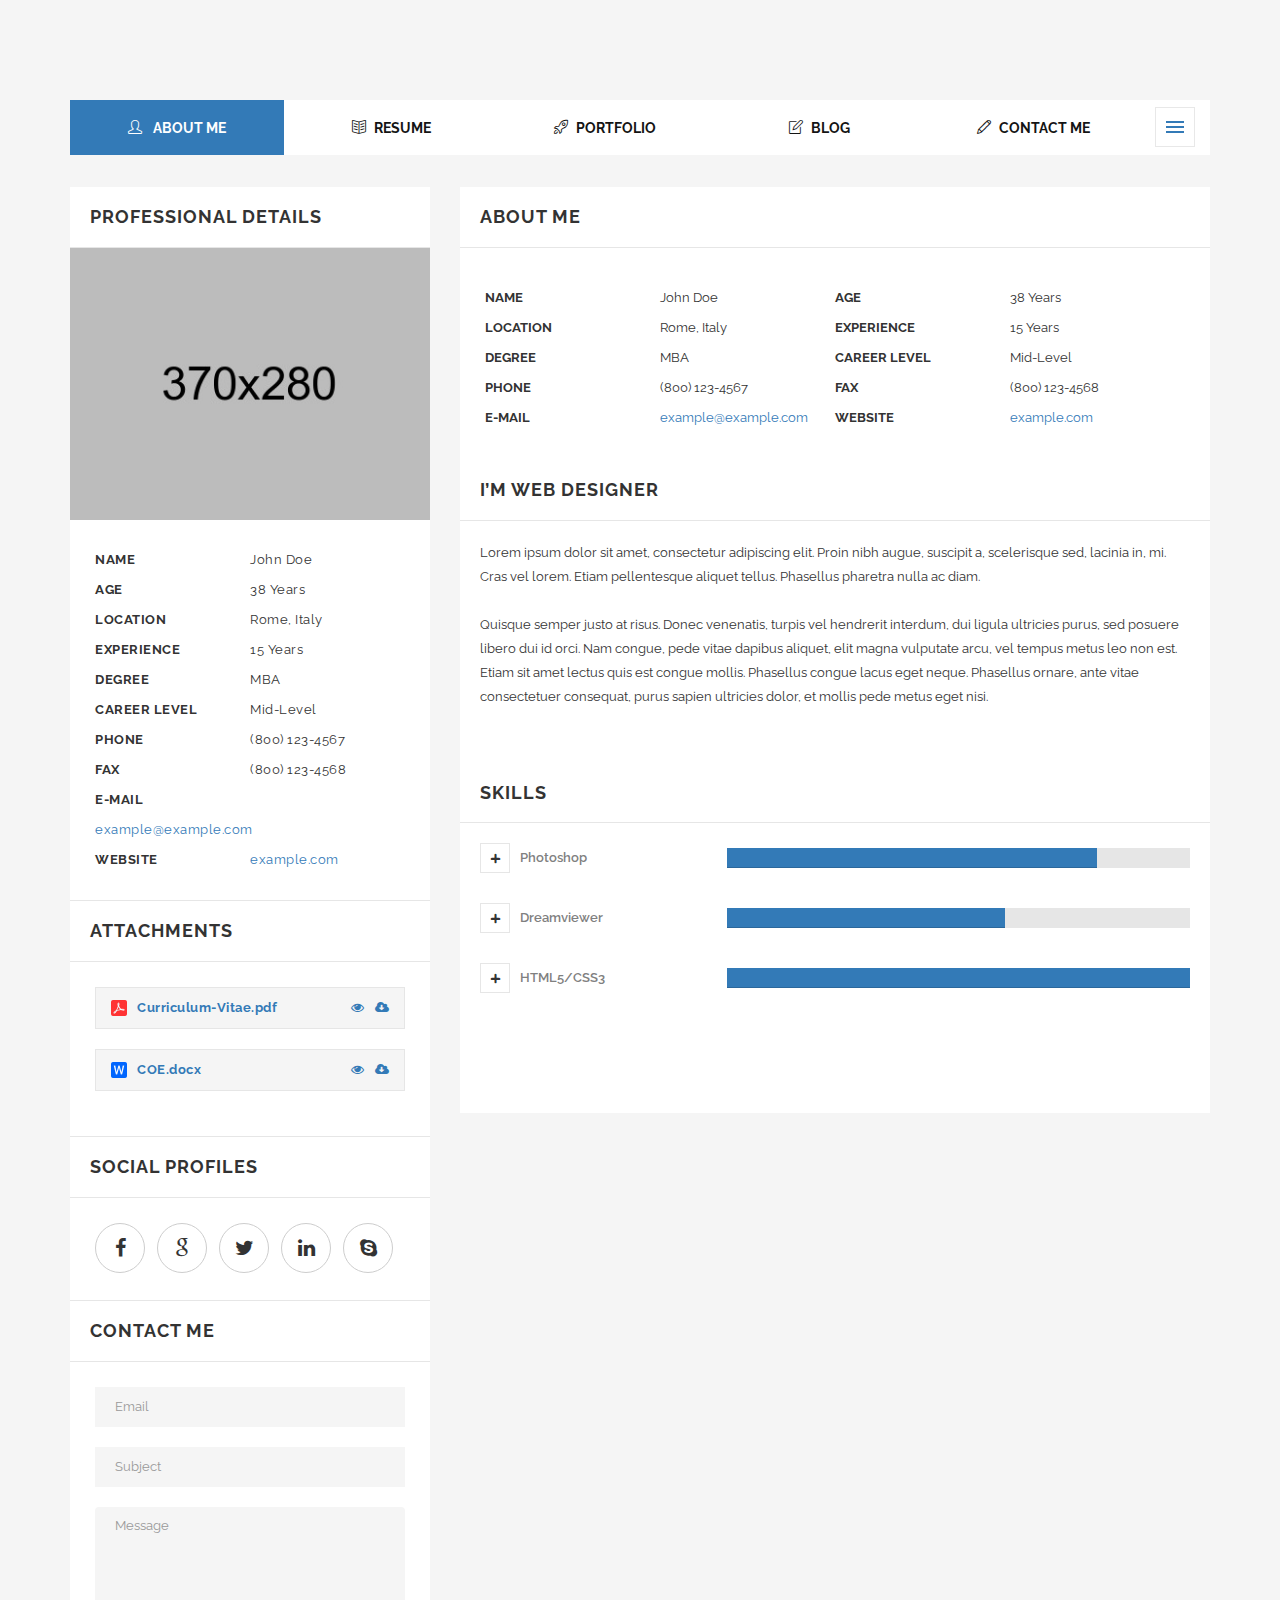
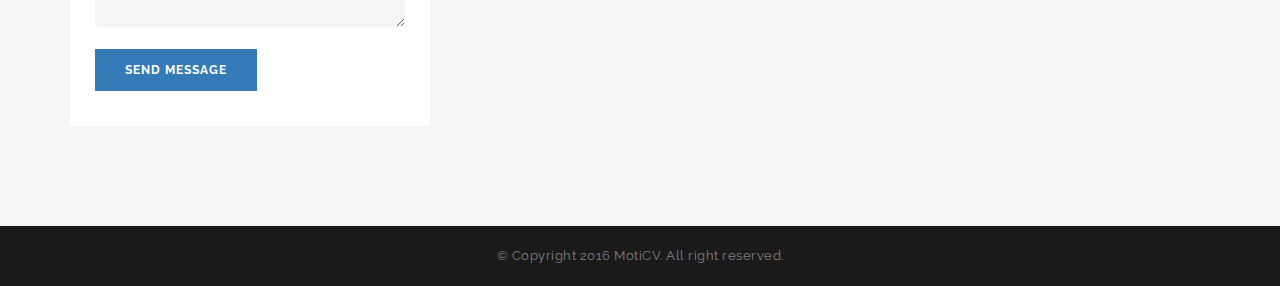
<file: about-me.html>
<!doctype html>
<html class="no-js" lang="en">
<head>
<meta name="viewport" content="width=device-width, initial-scale=1.0" />
<meta http-equiv="content-type" content="text/html; charset=utf-8" />
<meta name="author" content="M_Adnan" />
<!-- Document Title -->
<title>Resume / CV HTML5 Template</title>

<!-- StyleSheets -->
<link rel="stylesheet" href="css/ionicons.min.css">
<link rel="stylesheet" href="css/bootstrap/bootstrap.min.css">
<link rel="stylesheet" href="css/font-awesome.min.css">
<link rel="stylesheet" href="css/main.css">
<link rel="stylesheet" href="css/style.css">
<link rel="stylesheet" href="css/responsive.css">

<!-- FontsOnline -->
<link href="https://fonts.googleapis.com/css?family=Raleway:100,200,300,400,500,600,700,800,900" rel="stylesheet">

<!-- JavaScripts -->
<script src="js/vendors/modernizr.js"></script>
<!-- HTML5 Shim and Respond.js IE8 support of HTML5 elements and media queries -->
<!-- WARNING: Respond.js doesn't work if you view the page via file:// -->
<!--[if lt IE 9]>
    <script src="https://oss.maxcdn.com/html5shiv/3.7.2/html5shiv.min.js"></script>
    <script src="https://oss.maxcdn.com/respond/1.4.2/respond.min.js"></script>
    <![endif]-->
</head>
<body>

<!-- Page Wrapper -->
<div id="wrap"> 
  
  <!-- Header -->
  <nav id="cd-lateral-nav">
    <h5 class="tittle">MotiCv</h5>
    <ul class="cd-navigation">
      <li><a href="index.html">Index Main</a></li>
      <li><a href="index-1.html">Index 2</a></li>
      <li><a href="index-2.html">Index 3</a></li>
      <li><a href="index-3-pages.html">Index Links</a></li>
      <li><a href="about-me.html">About Me</a></li>
      <li><a href="portfolio.html">Portfolio</a></li>
      <li><a href="blog.html">Blog</a></li>
      <li class="item-has-children"> <a href="index.html">Pages</a>
        <ul class="sub-menu">
          <li><a href="blog-single.html">Blog Details</a></li>
          <li><a href="resume(edit-mode).html">Resume (edit mode)</a></li>
          <li><a href="resume(edit-professional-experience).html">Resume (edit professional experience)</a></li>
        </ul>
      </li>
    </ul>
    <h5 class="tittle">Latest Post</h5>
    <ul class="latest-post">
      
      <!-- Post Small -->
      <li>
        <div class="media">
          <div class="media-left"> <a href="#."><img src="images/small-img.jpg" alt=""></a></div>
          <div class="media-body"> <a href="#.">Hello Itaewon 
            Project</a>
            <p class="font-crimson font-italic">Webdesign</p>
          </div>
        </div>
      </li>
      <!-- Post Small -->
      <li>
        <div class="media">
          <div class="media-left"> <a href="#."><img src="images/small-img-1.jpg" alt=""></a></div>
          <div class="media-body"> <a href="#.">Casual in grey</a>
            <p class="font-crimson font-italic">Webdesign</p>
          </div>
        </div>
      </li>
      <!-- Post Small -->
      <li>
        <div class="media">
          <div class="media-left"> <a href="#."><img src="images/small-img-2.jpg" alt=""></a></div>
          <div class="media-body"> <a href="#.">Transittions</a>
            <p class="font-crimson font-italic">Webdesign</p>
          </div>
        </div>
      </li>
    </ul>
  </nav>  
  <!-- End Header -->  
  
  <!-- Content -->
    <main class="cd-main-content">
  <div id="content">
    <div class="resume">
      <div class="container"> 
        

         <!-- NAV LINKS -->
          <nav> 
            <!-- Brand and toggle get grouped for better mobile display -->
            <button type="button" class="navbar-toggle collapsed" data-toggle="collapse" data-target="#nav-tabis" aria-expanded="false"> <span class="tittle">MENU</span> <span class="fa fa-navicon icon-nav"></span> </button>
            <!-- Collect the nav links, forms, and other content for toggling -->
            <div class="collapse navbar-collapse" id="nav-tabis">
              <ul class="isop-filter main-nav">
                <li class="active"><a href="#." ><i class="icon-user"></i> ABOUT ME</a></li>
                <li ><a href="resume.html" ><i class="icon-book-open"></i>RESUME</a></li>
                <li ><a href="portfolio.html" ><i class="icon-rocket"></i>PORTFOLIO</a></li>
                <li ><a href="blog.html" ><i class="icon-note"></i>BLOG</a></li>
                <li ><a href="contact.html" ><i class="icon-pencil"></i>CONTACT ME</a></li>
                <li ><a id="cd-menu-trigger" href="#0"><span class="cd-menu-icon"></span></a></li>
              </ul>
            </div>
          </nav>
          <!-- NAV LINKS END -->

          
        <!-- Resume -->
        <div class="row"> 
          
            <!-- Sidebar -->
          <div class="col-md-4">
            <div class="side-bar"> 
              
              <!-- Professional Details -->
              <h5 class="tittle">Professional Details</h5>
              <img src="images/avatar.jpg" class="img-responsive" alt="">
              <ul class="personal-info">
                <li>
                  <p> <span> Name</span> John Doe </p>
                </li>
                <li>
                  <p> <span> Age</span> 38 Years </p>
                </li>
                <li>
                  <p> <span> Location</span> Rome, Italy </p>
                </li>
                <li>
                  <p> <span> Experience</span> 15 Years </p>
                </li>
                <li>
                  <p> <span> Degree</span> MBA </p>
                </li>
                <li>
                  <p> <span> Career Level</span> Mid-Level </p>
                </li>
                <li>
                  <p> <span> Phone</span> (800) 123-4567 </p>
                </li>
                <li>
                  <p> <span> FAX</span> (800) 123-4568 </p>
                </li>
                <li>
                  <p> <span> E-mail</span> <a href="#."> example@example.com</a> </p>
                </li>
                <li>
                  <p> <span> Website</span><a href="#."> example.com </a></p>
                </li>
              </ul>
              
              <!-- Attachments -->
              <h5 class="tittle">Attachments</h5>
              <div class="attach bor-btm padding-25">
                <ul>
                  <li>
                    <p><img src="images/pdf-icon.jpg" alt="" > Curriculum-Vitae.pdf <a href="#."><i class="fa fa-cloud-download"></i></a> <a href="#."><i class="fa fa-eye"></i></a></p>
                  </li>
                  <li>
                    <p><img src="images/word-icon.jpg" alt="" > COE.docx <a href="#."><i class="fa fa-cloud-download"></i></a> <a href="#."><i class="fa fa-eye"></i></a></p>
                  </li>
                </ul>
              </div>
              
              <!-- Social Profiles -->
              <h5 class="tittle">Social Profiles</h5>
              <div class="social-icon bor-btm padding-25">
                <ul>
                  <li> <a href="#."> <i class="fa fa-facebook"></i></a> </li>
                  <li> <a href="#."> <i class="fa fa-google"></i></a> </li>
                  <li> <a href="#."> <i class="fa fa-twitter"></i></a> </li>
                  <li> <a href="#."> <i class="fa fa-linkedin"></i></a> </li>
                  <li> <a href="#."> <i class="fa fa-skype"></i></a> </li>
                </ul>
              </div>
              
              <!-- Contact Me -->
              <h5 class="tittle">Contact Me</h5>
              <div class="contact padding-25"> 
                <!-- Success Msg -->
                <div id="contact_message" class="success-msg"> <i class="fa fa-paper-plane-o"></i>Thank You. Your Message has been Submitted</div>
                
                <!-- FORM -->
                <form role="form" id="contact_form" class="contact-form" method="post" onSubmit="return false">
                  <ul class="row">
                    <li class="col-sm-12">
                      <label>
                        <input type="text" class="form-control" name="email" id="email" placeholder="Email">
                      </label>
                    </li>
                    <li class="col-sm-12">
                      <label>
                        <input type="text" class="form-control" name="company" id="company" placeholder="Subject">
                      </label>
                    </li>
                    <li class="col-sm-12">
                      <label>
                        <textarea class="form-control" name="message" id="message" rows="5" placeholder="Message"></textarea>
                      </label>
                    </li>
                    <li class="col-sm-12">
                      <button type="submit"  value="submit" id="btn_submit" onClick="proceed();">Send Message</button>
                    </li>
                  </ul>
                </form>
              </div>
            </div>
          </div>

          
          <!-- MAIN CONTENT -->
          <div class="col-md-8">
            <div class="inside-sec"> 
              <!-- BIO AND SKILLS -->
              <h5 class="tittle">About Me</h5>
              
              <!-- Blog -->
              <section class="about-me padding-top-10 padding-bottom-50"> 
                
                <!-- Personal Info -->
                <ul class="personal-info">
                  <li>
                    <p> <span> Name</span> John Doe </p>
                  </li>
                  <li>
                    <p> <span> Age</span> 38 Years </p>
                  </li>
                  <li>
                    <p> <span> Location</span> Rome, Italy </p>
                  </li>
                  <li>
                    <p> <span> Experience</span> 15 Years </p>
                  </li>
                  <li>
                    <p> <span> Degree</span> MBA </p>
                  </li>
                  <li>
                    <p> <span> Career Level</span> Mid-Level </p>
                  </li>
                  <li>
                    <p> <span> Phone</span> (800) 123-4567 </p>
                  </li>
                  <li>
                    <p> <span> FAX</span> (800) 123-4568 </p>
                  </li>
                  <li>
                    <p> <span> E-mail</span> <a href="#."> example@example.com</a> </p>
                  </li>
                  <li>
                    <p> <span> Website</span><a href="#."> example.com </a></p>
                  </li>
                </ul>
                
                <!-- I’m Web Designer -->
                <h5 class="tittle">I’m Web Designer</h5>
                <div class="padding-20">
                  <p>Lorem ipsum dolor sit amet, consectetur adipiscing elit. Proin nibh augue, suscipit a, scelerisque sed, lacinia in, mi. Cras vel lorem. Etiam pellentesque aliquet tellus. Phasellus pharetra nulla ac diam. <br>
                    <br>
                    Quisque semper justo at risus. Donec venenatis, turpis vel hendrerit interdum, dui ligula ultricies purus, sed posuere libero dui id orci. Nam congue, pede vitae dapibus aliquet, elit magna vulputate arcu, vel tempus metus leo non est. Etiam sit amet lectus quis est congue mollis. Phasellus congue lacus eget neque. Phasellus ornare, ante vitae consectetuer consequat, purus sapien ultricies dolor, et mollis pede metus eget nisi. <br>
                    <br>
                  </p>
                </div>
                
                <!-- Skills -->
                <h5 class="tittle">Skills</h5>
                
                <!-- Sound Engineering -->
                <div class="panel-group accordion padding-20" id="accordion">
                  <div class="panel panel-default">
                    <div class="row">
                      <div class="col-sm-4"> 
                        <!-- PANEL HEADING -->
                        <div class="panel-heading">
                          <h4 class="panel-title"> <a data-toggle="collapse" data-parent="#accordion" href="#collapseOne" class="collapsed"> Photoshop</a> </h4>
                        </div>
                      </div>
                      
                      <!-- Skillls Bars -->
                      <div class="col-sm-8">
                        <div class="progress">
                          <div class="progress-bar" role="progressbar" aria-valuenow="80" aria-valuemin="0" aria-valuemax="100" style="width: 80%;"> <span class="sr-only">60% Complete</span> </div>
                        </div>
                        
                        <!-- Skillls Text -->
                        <div id="collapseOne" class="panel-collapse collapse">
                          <div class="panel-body">
                            <p>Lorem ipsum dolor sit amet, consectetur adipiscing elit. Proin nibh augue, suscipit a, scelerisque sed, lacinia in, mi. Cras vel lorem.</p>
                          </div>
                        </div>
                      </div>
                    </div>
                  </div>
                  
                  <!-- Business Administration -->
                  
                  <div class="panel panel-default">
                    <div class="row">
                      <div class="col-sm-4"> 
                        <!-- PANEL HEADING -->
                        <div class="panel-heading">
                          <h4 class="panel-title"> <a data-toggle="collapse" data-parent="#accordion" href="#collapsetwo" class="collapsed"> Dreamviewer</a> </h4>
                        </div>
                      </div>
                      
                      <!-- Skillls Bars -->
                      <div class="col-sm-8">
                        <div class="progress">
                          <div class="progress-bar" role="progressbar" aria-valuenow="60" aria-valuemin="0" aria-valuemax="100" style="width: 60%;"> <span class="sr-only">60% Complete</span> </div>
                        </div>
                        
                        <!-- Skillls Text -->
                        <div id="collapsetwo" class="panel-collapse collapse">
                          <div class="panel-body">
                            <p>Lorem ipsum dolor sit amet, consectetur adipiscing elit. Proin nibh augue, suscipit a, scelerisque sed, lacinia in, mi. Cras vel lorem.</p>
                          </div>
                        </div>
                      </div>
                    </div>
                  </div>
                  
                  <!-- HTML -->
                  <div class="panel panel-default">
                    <div class="row">
                      <div class="col-sm-4"> 
                        <!-- PANEL HEADING -->
                        <div class="panel-heading">
                          <h4 class="panel-title"> <a data-toggle="collapse" data-parent="#accordion" href="#collapsethree" class="collapsed"> HTML5/CSS3</a> </h4>
                        </div>
                      </div>
                      
                      <!-- Skillls Bars -->
                      <div class="col-sm-8">
                        <div class="progress">
                          <div class="progress-bar" role="progressbar" aria-valuenow="100" aria-valuemin="0" aria-valuemax="100" style="width: 100%;"> <span class="sr-only">60% Complete</span> </div>
                        </div>
                        
                        <!-- Skillls Text -->
                        <div id="collapsethree" class="panel-collapse collapse">
                          <div class="panel-body">
                            <p>Lorem ipsum dolor sit amet, consectetur adipiscing elit. Proin nibh augue, suscipit a, scelerisque sed, lacinia in, mi. Cras vel lorem.</p>
                          </div>
                        </div>
                      </div>
                    </div>
                  </div>
                </div>
              </section>
            </div>
          </div>
        </div>
      </div>
    </div>
  </div>
    </main>
  <!-- End Content --> 
  
  <!-- Footer -->
  <footer class="footer">
    <div class="rights">
      <p>© Copyright 2016 MotiCV. All right reserved.</p>
    </div>
  </footer>
  <!-- End Footer --> 
  
</div>
<!-- End Page Wrapper --> 

<!-- JavaScripts --> 
<script src="js/vendors/jquery/jquery.min.js"></script> 
<script src="js/vendors/bootstrap.min.js"></script> 
<script src="js/vendors/owl.carousel.min.js"></script> 
<script src="js/vendors/jquery.isotope.min.js"></script> 
<script src="js/main.js"></script>
</body>
</html>
</file>
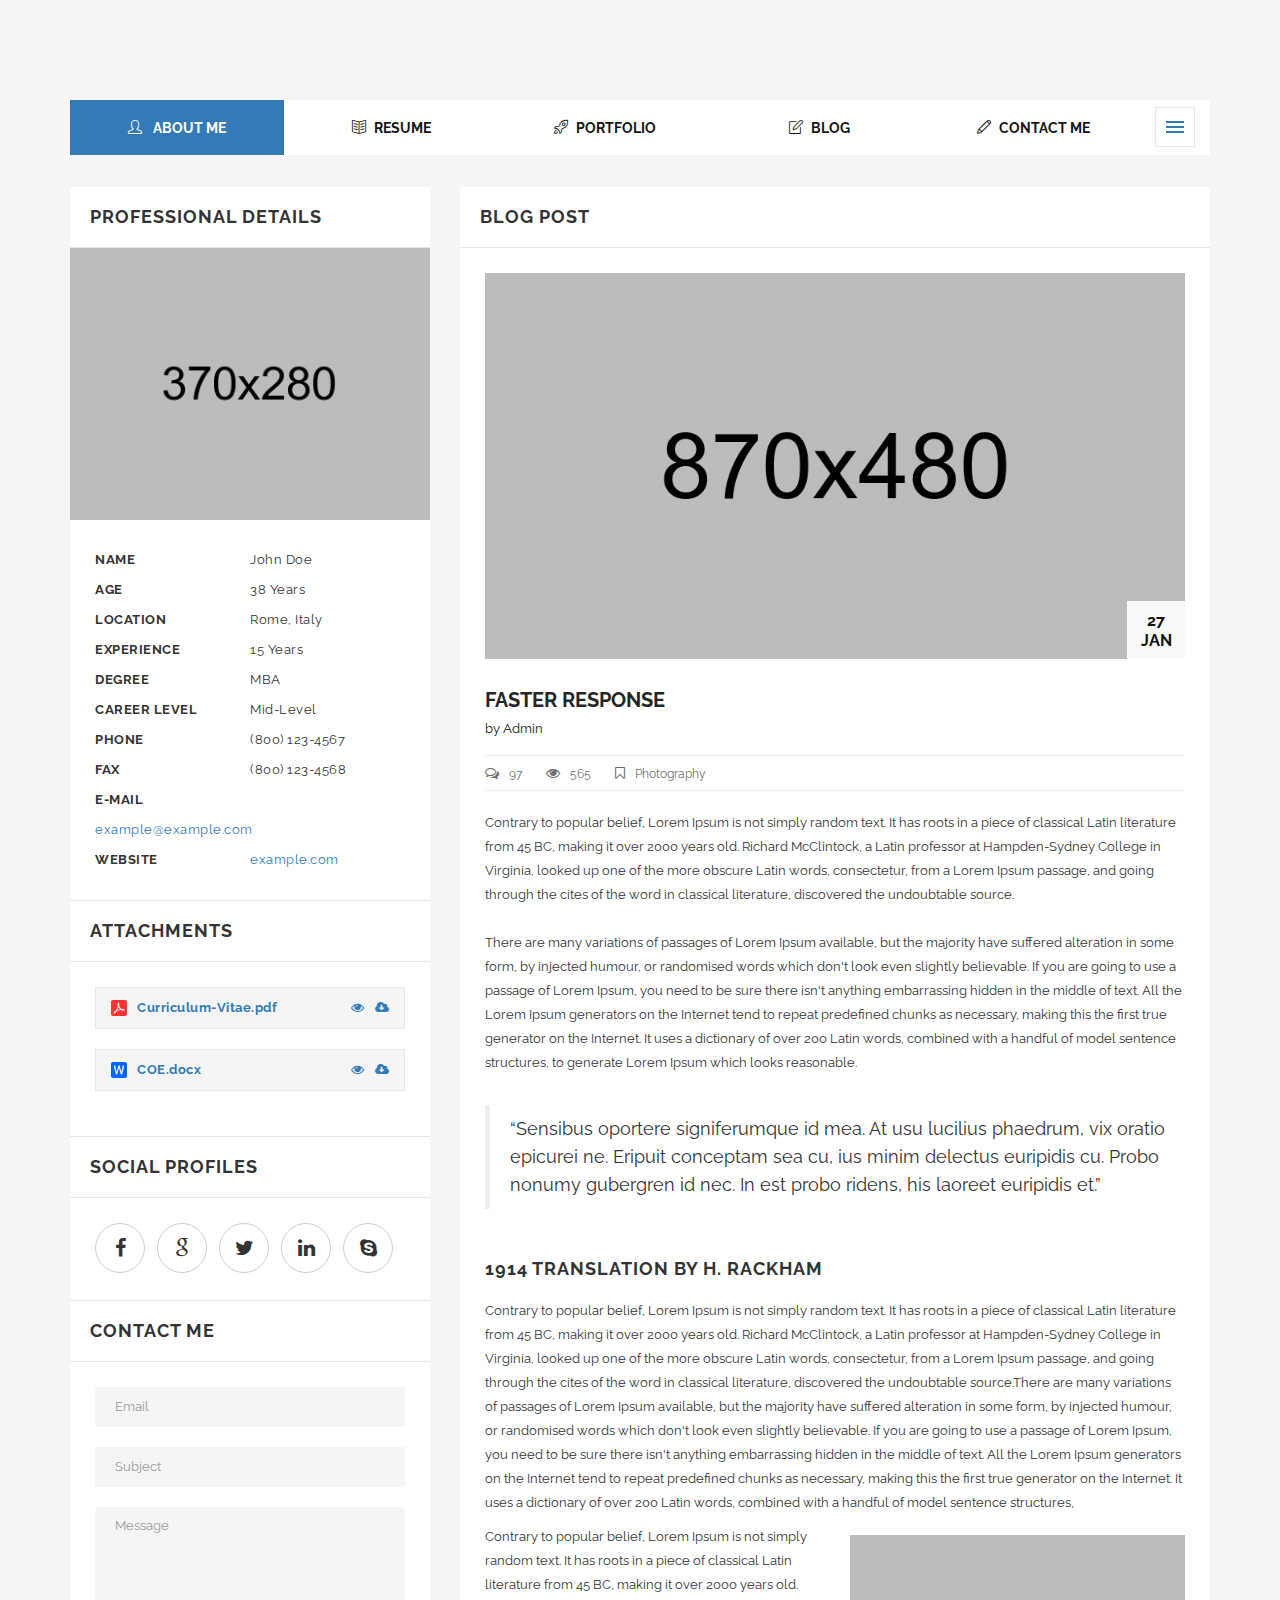
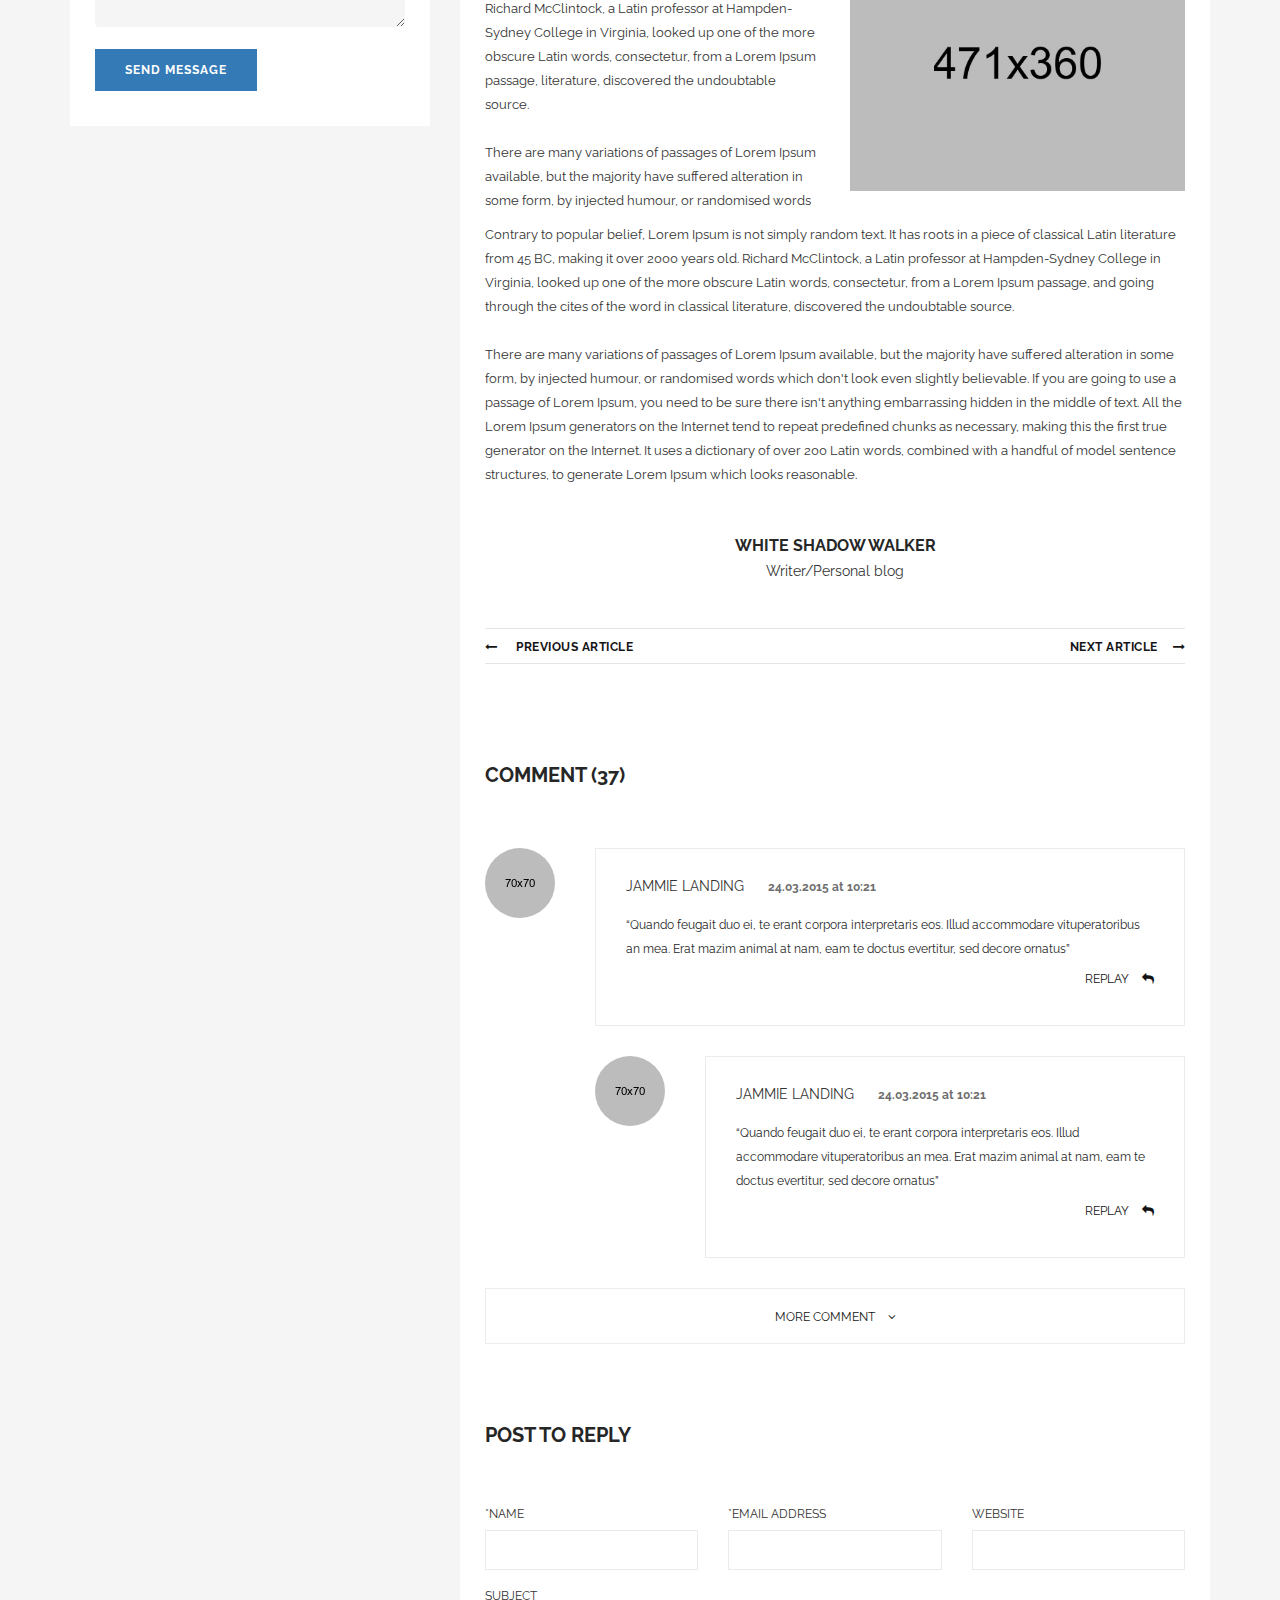
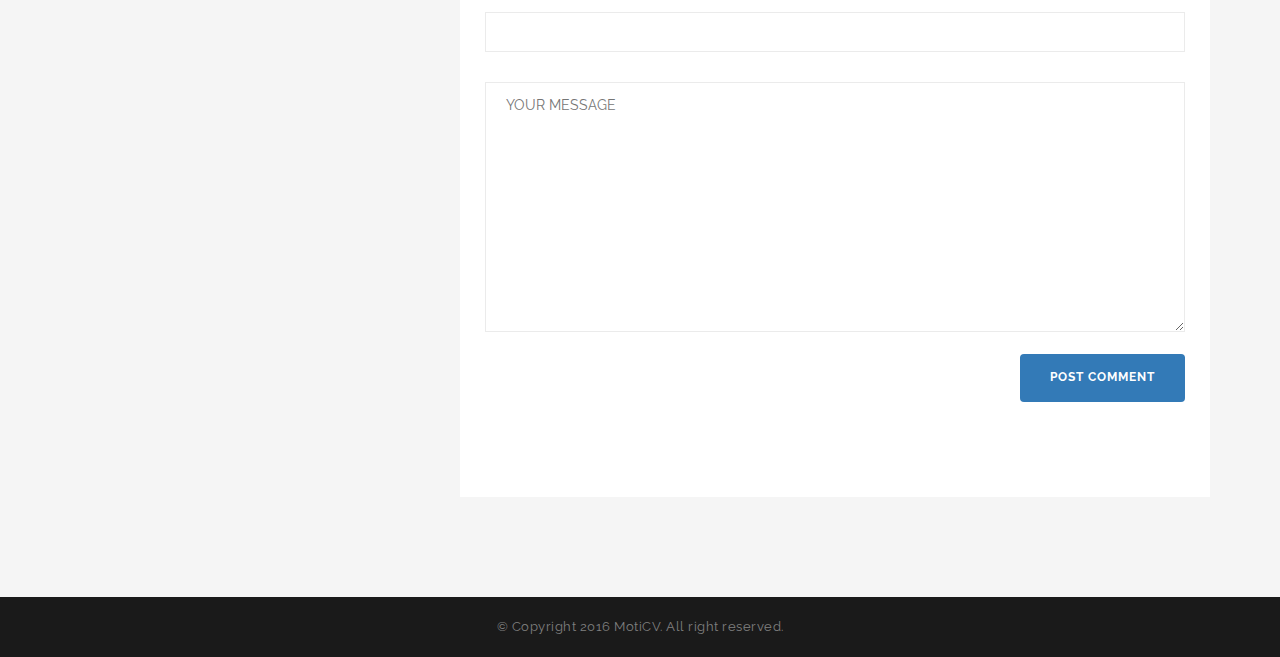
<file: blog-single.html>
<!doctype html>
<html class="no-js" lang="en">
<head>
<meta name="viewport" content="width=device-width, initial-scale=1.0" />
<meta http-equiv="content-type" content="text/html; charset=utf-8" />
<meta name="author" content="M_Adnan" />
<!-- Document Title -->
<title>Resume / CV HTML5 Template</title>

<!-- StyleSheets -->
<link rel="stylesheet" href="css/ionicons.min.css">
<link rel="stylesheet" href="css/bootstrap/bootstrap.min.css">
<link rel="stylesheet" href="css/font-awesome.min.css">
<link rel="stylesheet" href="css/main.css">
<link rel="stylesheet" href="css/style.css">
<link rel="stylesheet" href="css/responsive.css">

<!-- FontsOnline -->
<link href="https://fonts.googleapis.com/css?family=Raleway:100,200,300,400,500,600,700,800,900" rel="stylesheet">

<!-- JavaScripts -->
<script src="js/vendors/modernizr.js"></script>
<!-- HTML5 Shim and Respond.js IE8 support of HTML5 elements and media queries -->
<!-- WARNING: Respond.js doesn't work if you view the page via file:// -->
<!--[if lt IE 9]>
    <script src="https://oss.maxcdn.com/html5shiv/3.7.2/html5shiv.min.js"></script>
    <script src="https://oss.maxcdn.com/respond/1.4.2/respond.min.js"></script>
    <![endif]-->
</head>
<body>

<!-- Page Wrapper -->
<div id="wrap"> 
  
  <!-- Header -->
  <nav id="cd-lateral-nav">
    <h5 class="tittle">MotiCv</h5>
    <ul class="cd-navigation">
      <li><a href="index.html">Index Main</a></li>
      <li><a href="index-1.html">Index 2</a></li>
      <li><a href="index-2.html">Index 3</a></li>
      <li><a href="index-3-pages.html">Index Links</a></li>
      <li><a href="about-me.html">About Me</a></li>
      <li><a href="portfolio.html">Portfolio</a></li>
      <li><a href="blog.html">Blog</a></li>
      <li class="item-has-children"> <a href="index.html">Pages</a>
        <ul class="sub-menu">
          <li><a href="blog-single.html">Blog Details</a></li>
          <li><a href="resume(edit-mode).html">Resume (edit mode)</a></li>
          <li><a href="resume(edit-professional-experience).html">Resume (edit professional experience)</a></li>
        </ul>
      </li>
    </ul>
    <h5 class="tittle">Latest Post</h5>
    <ul class="latest-post">
      
      <!-- Post Small -->
      <li>
        <div class="media">
          <div class="media-left"> <a href="#."><img src="images/small-img.jpg" alt=""></a></div>
          <div class="media-body"> <a href="#.">Hello Itaewon 
            Project</a>
            <p class="font-crimson font-italic">Webdesign</p>
          </div>
        </div>
      </li>
      <!-- Post Small -->
      <li>
        <div class="media">
          <div class="media-left"> <a href="#."><img src="images/small-img-1.jpg" alt=""></a></div>
          <div class="media-body"> <a href="#.">Casual in grey</a>
            <p class="font-crimson font-italic">Webdesign</p>
          </div>
        </div>
      </li>
      <!-- Post Small -->
      <li>
        <div class="media">
          <div class="media-left"> <a href="#."><img src="images/small-img-2.jpg" alt=""></a></div>
          <div class="media-body"> <a href="#.">Transittions</a>
            <p class="font-crimson font-italic">Webdesign</p>
          </div>
        </div>
      </li>
    </ul>
  </nav>  
  <!-- End Header --> 
  
  <!-- Content -->
    <main class="cd-main-content">
  <div id="content">
    <div class="resume">
      <div class="container"> 

       <!-- NAV LINKS -->
          <nav> 
            <!-- Brand and toggle get grouped for better mobile display -->
            <button type="button" class="navbar-toggle collapsed" data-toggle="collapse" data-target="#nav-tabis" aria-expanded="false"> <span class="tittle">MENU</span> <span class="fa fa-navicon icon-nav"></span> </button>
            <!-- Collect the nav links, forms, and other content for toggling -->
            <div class="collapse navbar-collapse" id="nav-tabis">
              <ul class="isop-filter main-nav">
                <li class="active"><a href="#." ><i class="icon-user"></i> ABOUT ME</a></li>
                <li ><a href="resume.html" ><i class="icon-book-open"></i>RESUME</a></li>
                <li ><a href="portfolio.html" ><i class="icon-rocket"></i>PORTFOLIO</a></li>
                <li ><a href="blog.html" ><i class="icon-note"></i>BLOG</a></li>
                <li ><a href="contact.html" ><i class="icon-pencil"></i>CONTACT ME</a></li>
                <li ><a id="cd-menu-trigger" href="#0"><span class="cd-menu-icon"></span></a></li>
              </ul>
            </div>
          </nav>
          <!-- NAV LINKS END -->
        
        <!-- Resume -->
        <div class="row"> 
          
           <!-- Sidebar -->
          <div class="col-md-4">
            <div class="side-bar"> 
              
              <!-- Professional Details -->
              <h5 class="tittle">Professional Details</h5>
              <img src="images/avatar.jpg" class="img-responsive" alt="">
              <ul class="personal-info">
                <li>
                  <p> <span> Name</span> John Doe </p>
                </li>
                <li>
                  <p> <span> Age</span> 38 Years </p>
                </li>
                <li>
                  <p> <span> Location</span> Rome, Italy </p>
                </li>
                <li>
                  <p> <span> Experience</span> 15 Years </p>
                </li>
                <li>
                  <p> <span> Degree</span> MBA </p>
                </li>
                <li>
                  <p> <span> Career Level</span> Mid-Level </p>
                </li>
                <li>
                  <p> <span> Phone</span> (800) 123-4567 </p>
                </li>
                <li>
                  <p> <span> FAX</span> (800) 123-4568 </p>
                </li>
                <li>
                  <p> <span> E-mail</span> <a href="#."> example@example.com</a> </p>
                </li>
                <li>
                  <p> <span> Website</span><a href="#."> example.com </a></p>
                </li>
              </ul>
              
              <!-- Attachments -->
              <h5 class="tittle">Attachments</h5>
              <div class="attach bor-btm padding-25">
                <ul>
                  <li>
                    <p><img src="images/pdf-icon.jpg" alt="" > Curriculum-Vitae.pdf <a href="#."><i class="fa fa-cloud-download"></i></a> <a href="#."><i class="fa fa-eye"></i></a></p>
                  </li>
                  <li>
                    <p><img src="images/word-icon.jpg" alt="" > COE.docx <a href="#."><i class="fa fa-cloud-download"></i></a> <a href="#."><i class="fa fa-eye"></i></a></p>
                  </li>
                </ul>
              </div>
              
              <!-- Social Profiles -->
              <h5 class="tittle">Social Profiles</h5>
              <div class="social-icon bor-btm padding-25">
                <ul>
                  <li> <a href="#."> <i class="fa fa-facebook"></i></a> </li>
                  <li> <a href="#."> <i class="fa fa-google"></i></a> </li>
                  <li> <a href="#."> <i class="fa fa-twitter"></i></a> </li>
                  <li> <a href="#."> <i class="fa fa-linkedin"></i></a> </li>
                  <li> <a href="#."> <i class="fa fa-skype"></i></a> </li>
                </ul>
              </div>
              
              <!-- Contact Me -->
              <h5 class="tittle">Contact Me</h5>
              <div class="contact padding-25"> 
                <!-- Success Msg -->
                <div id="contact_message" class="success-msg"> <i class="fa fa-paper-plane-o"></i>Thank You. Your Message has been Submitted</div>
                
                <!-- FORM -->
                <form role="form" id="contact_form" class="contact-form" method="post" onSubmit="return false">
                  <ul class="row">
                    <li class="col-sm-12">
                      <label>
                        <input type="text" class="form-control" name="email" id="email" placeholder="Email">
                      </label>
                    </li>
                    <li class="col-sm-12">
                      <label>
                        <input type="text" class="form-control" name="company" id="company" placeholder="Subject">
                      </label>
                    </li>
                    <li class="col-sm-12">
                      <label>
                        <textarea class="form-control" name="message" id="message" rows="5" placeholder="Message"></textarea>
                      </label>
                    </li>
                    <li class="col-sm-12">
                      <button type="submit"  value="submit" id="btn_submit" onClick="proceed();">Send Message</button>
                    </li>
                  </ul>
                </form>
              </div>
            </div>
          </div>

          
          <!-- MAIN CONTENT -->
          <div class="col-md-8">
            <div class="inside-sec blog"> 
              <!-- BIO AND SKILLS -->
              <h5 class="tittle">BLOG POST</h5>
              
              <!-- Blog -->
              <article class="blog-post width-100 padding-25">
              <div class="post-img"> <img src="images/img-1.jpg" alt=""> 
<span class="date-in">27 JAN</span>
              </div>
              
              <!-- BLOG DETAIL -->
              <h4 class="font-normal">Faster Response</h4>
              <span class="post-bt">by <span class="text-color-primary">Admin</span></span>
              <ul class="post-info">
                <li> <i class="fa fa-comments-o"></i>97 </li>
                <li> <i class="fa fa-eye"></i>565 </li>
                <li> <i class="fa fa-bookmark-o"></i>Photography </li>
                <li>  </li>
              </ul>
              <p>Contrary to popular belief, Lorem Ipsum is not simply random text. It has roots in a piece of classical Latin literature from 45 BC, making it over 2000 years old. Richard McClintock, a Latin professor at Hampden-Sydney College in Virginia, looked up one of the more obscure Latin words, consectetur, from a Lorem Ipsum passage, and going through the cites of the word in classical literature, discovered the undoubtable source.<br>
                <br>
                There are many variations of passages of Lorem Ipsum available, but the majority have suffered alteration in some form, by injected humour, or randomised words which don't look even slightly believable. If you are going to use a passage of Lorem Ipsum, you need to be sure there isn't anything embarrassing hidden in the middle of text. All the Lorem Ipsum generators on the Internet tend to repeat predefined chunks as necessary, making this the first true generator on the Internet. It uses a dictionary of over 200 Latin words, combined with a handful of model sentence structures, to generate Lorem Ipsum which looks reasonable. </p>
              <blockquote class="margin-top-30">“Sensibus oportere signiferumque id mea. At usu lucilius phaedrum, vix oratio epicurei ne. Eripuit conceptam sea cu, ius minim delectus euripidis cu. Probo nonumy gubergren id nec. In est probo ridens, his laoreet euripidis et.”</blockquote>
              <h5 class="margin-top-30 margin-bottom-0">1914 translation by H. Rackham</h5>
              <p>Contrary to popular belief, Lorem Ipsum is not simply random text. It has roots in a piece of classical Latin literature from 45 BC, making it over 2000 years old. Richard McClintock, a Latin professor at Hampden-Sydney College in Virginia, looked up one of the more obscure Latin words, consectetur, from a Lorem Ipsum passage, and going through the cites of the word in classical literature, discovered the undoubtable source.There are many variations of passages of Lorem Ipsum available, but the majority have suffered alteration in some form, by injected humour, or randomised words which don't look even slightly believable. If you are going to use a passage of Lorem Ipsum, you need to be sure there isn't anything embarrassing hidden in the middle of text. All the Lorem Ipsum generators on the Internet tend to repeat predefined chunks as necessary, making this the first true generator on the Internet. It uses a dictionary of over 200 Latin words, combined with a handful of model sentence structures,</p>
              <div class="row">
                <div class="col-md-6">
                  <p>Contrary to popular belief, Lorem Ipsum is not simply random text. It has roots in a piece of classical Latin literature from 45 BC, making it over 2000 years old. Richard McClintock, a Latin professor at Hampden-Sydney College in Virginia, looked up one of the more obscure Latin words, consectetur, from a Lorem Ipsum passage, literature, discovered the undoubtable source. <br>
                    <br>
                    There are many variations of passages of Lorem Ipsum available, but the majority have suffered alteration in some form, by injected humour, or randomised words </p>
                </div>
                <div class="col-md-6"><img class="img-responsive margin-top-10" src="images/post-img.jpg" alt=""></div>
              </div>
              <p>Contrary to popular belief, Lorem Ipsum is not simply random text. It has roots in a piece of classical Latin literature from 45 BC, making it over 2000 years old. Richard McClintock, a Latin professor at Hampden-Sydney College in Virginia, looked up one of the more obscure Latin words, consectetur, from a Lorem Ipsum passage, and going through the cites of the word in classical literature, discovered the undoubtable source.<br>
                <br>
                There are many variations of passages of Lorem Ipsum available, but the majority have suffered alteration in some form, by injected humour, or randomised words which don't look even slightly believable. If you are going to use a passage of Lorem Ipsum, you need to be sure there isn't anything embarrassing hidden in the middle of text. All the Lorem Ipsum generators on the Internet tend to repeat predefined chunks as necessary, making this the first true generator on the Internet. It uses a dictionary of over 200 Latin words, combined with a handful of model sentence structures, to generate Lorem Ipsum which looks reasonable. </p>
              <div class="auther-name text-center margin-top-50">
                <h6 class="font-12px margin-top-20 margin-bottom-10">WHITE SHADOW WALKER</h6>
                <span class="font-16px font-crimson font-italic">Writer/Personal blog</span> 
              </div>



<div class="next-prev">
              <div class="row">
                <div class="col-md-6 text-left"><a href="#." class="font-16px font-crimson text-uppercase"><i class="fa fa-long-arrow-left margin-right-15"></i> PREVIOUS Article</a></div>
                <div class="col-md-6 text-right"><a href="#." class="font-16px font-crimson text-uppercase">Next Article<i class="fa fa-long-arrow-right margin-left-15"></i></a></div>
              </div>
            </div>


<div class="comments"> 
              
              <!-- Main Heading -->
              <div class="heading-side-bar margin-bottom-50 margin-top-100">
                <h4>Comment (37)</h4>
              </div>
              <ul>
                
                <!-- Comments -->
                <li class="margin-bottom-30">
                  <div class="media">
                    <div class="media-left">
                      <div class="avatar"><img src="images/avatar-1.jpg" alt=""></div>
                    </div>
                    <div class="media-body">
                      <div class="a-com"> <span class="a-name text-color-primary">JAMMIE LANDING </span><span class="date">24.03.2015 at 10:21</span>
                        <p class="margin-top-20">“Quando feugait duo ei, te erant corpora interpretaris eos. Illud accommodare vituperatoribus an mea. Erat mazim animal 
                          at nam, eam te doctus evertitur, sed decore ornatus”</p>
                        <a href="#." class="text-right"> REPLAY <i class="fa fa-reply"></i></a> </div>
                    </div>
                  </div>
                </li>
                
                <!-- Comments Replay -->
                <li class="com-reply">
                  <div class="media">
                    <div class="media-left">
                      <div class="avatar"><img src="images/avatar-2.jpg" alt=""></div>
                    </div>
                    <div class="media-body">
                      <div class="a-com"> <span class="a-name ">JAMMIE LANDING </span><span class="date">24.03.2015 at 10:21</span>
                        <p class="margin-top-20">“Quando feugait duo ei, te erant corpora interpretaris eos. Illud accommodare vituperatoribus an mea. Erat mazim animal 
                          at nam, eam te doctus evertitur, sed decore ornatus”</p>
                        <a href="#." class="text-right"> REPLAY <i class="fa fa-reply"></i></a> </div>
                    </div>
                  </div>
                </li>
                <li class="text-center more-comments"><a href="#.">MORE COMMENT <i class="fa fa-angle-down"></i></a></li>
              </ul>
              
              <!-- Comments Form -->
              <div class="comment-form"> 
                <!-- Main Heading -->
                <div class="heading-side-bar margin-bottom-50 margin-top-80">
                  <h4>Post to Reply</h4>
                </div>
                <form>
                  <ul class="row">
                    <li class="col-sm-4">
                      <label>*NAME
                        <input class="form-control" type="text" placeholder="">
                      </label>
                    </li>
                    <li class="col-sm-4">
                      <label>*EMAIL ADDRESS
                        <input class="form-control" type="text" placeholder="">
                      </label>
                    </li>
                    <li class="col-sm-4">
                      <label> WEBSITE
                        <input class="form-control" type="text" placeholder="">
                      </label>
                    </li>
                    <li class="col-sm-12">
                      <label> SUBJECT
                        <input class="form-control" type="text" placeholder="">
                      </label>
                    </li>
                    <li class="col-sm-12">
                      <textarea placeholder="YOUR MESSAGE"></textarea>
                    </li>
                    <li class="col-sm-12">
                      <button type="submit" class="btn btn-dark">POST COMMENT </button>
                    </li>
                  </ul>
                </form>
              </div>
            </div>


            </article>
            </div>
          </div>
        </div>
      </div>
    </div>
  </div>

    </main>
  <!-- End Content --> 
  
  <!-- Footer -->
  <footer class="footer">
    <div class="rights">
      <p>© Copyright 2016 MotiCV. All right reserved.</p>
    </div>
  </footer>
  <!-- End Footer --> 
  
</div>
<!-- End Page Wrapper --> 

<!-- JavaScripts --> 
<script src="js/vendors/jquery/jquery.min.js"></script> 
<script src="js/vendors/bootstrap.min.js"></script> 
<script src="js/vendors/owl.carousel.min.js"></script> 
<script src="js/vendors/jquery.isotope.min.js"></script> 
<script src="js/main.js"></script>
</body>
</html>
</file>
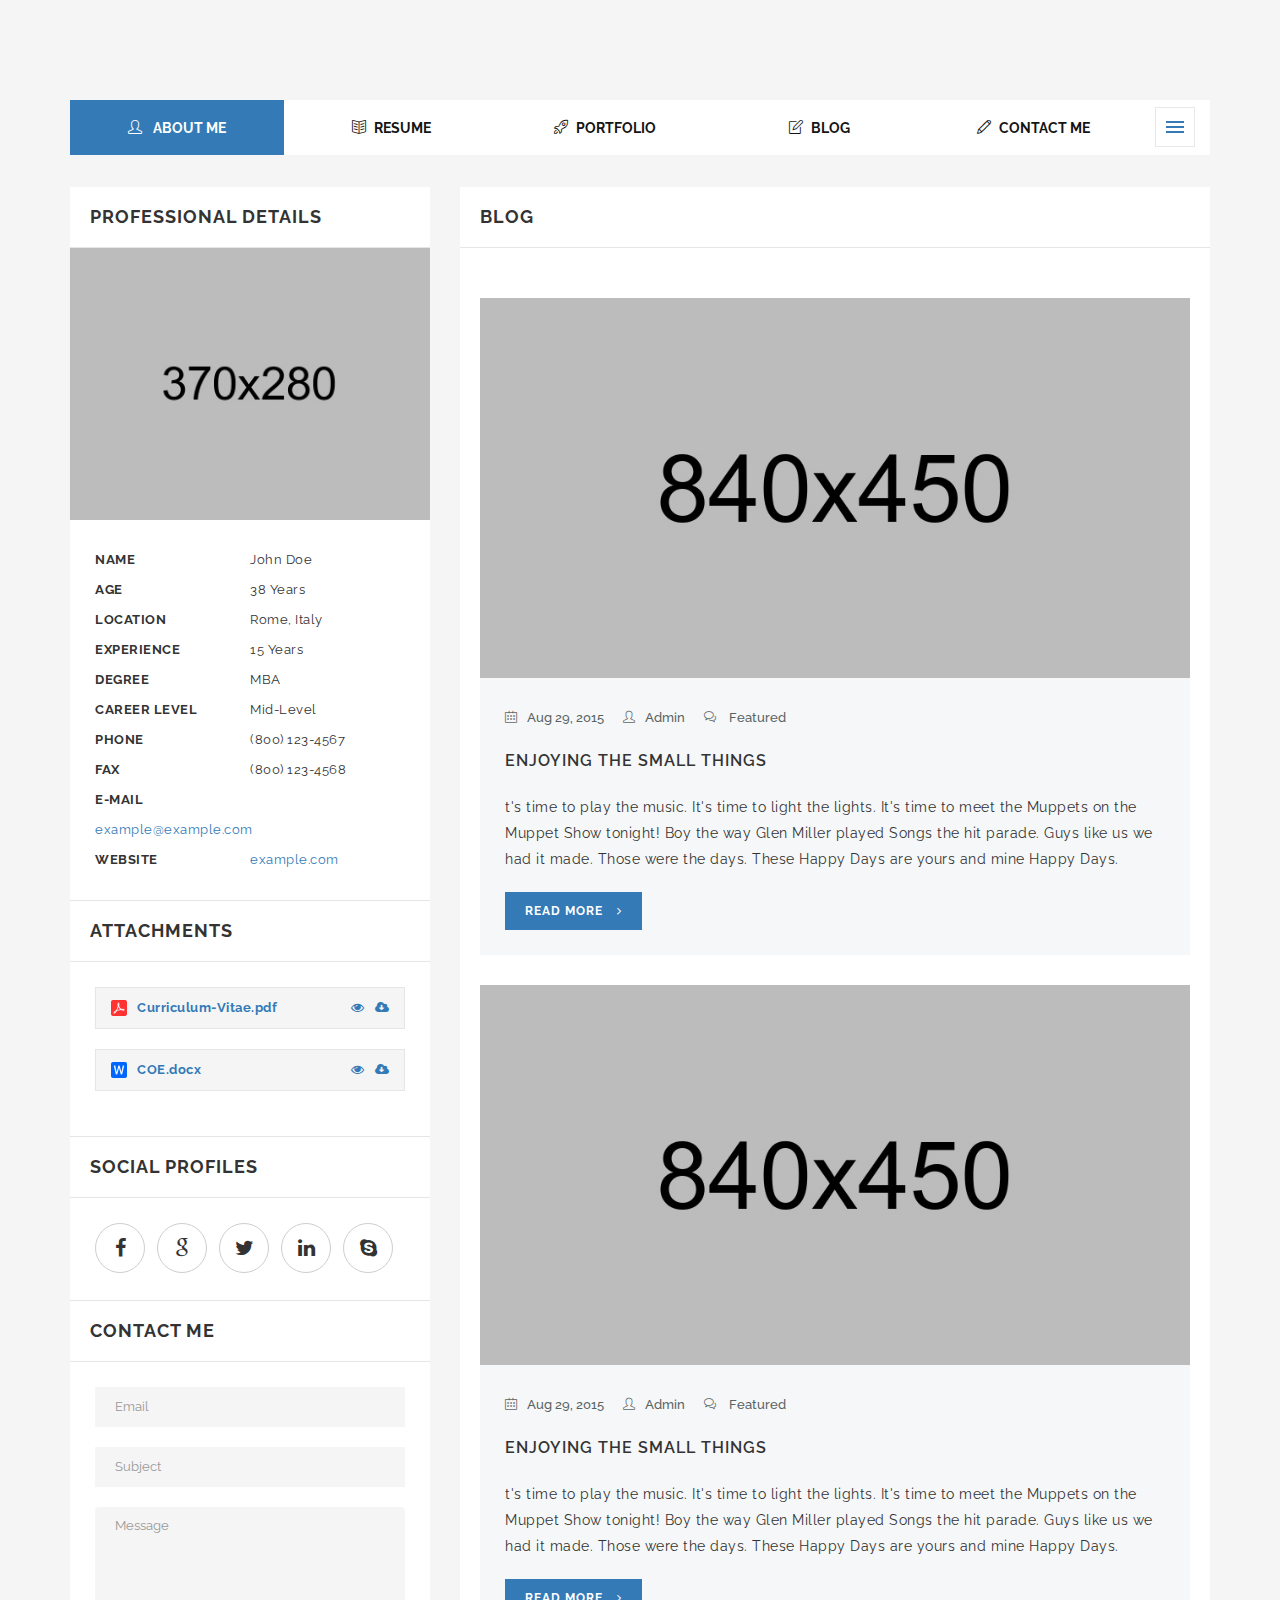
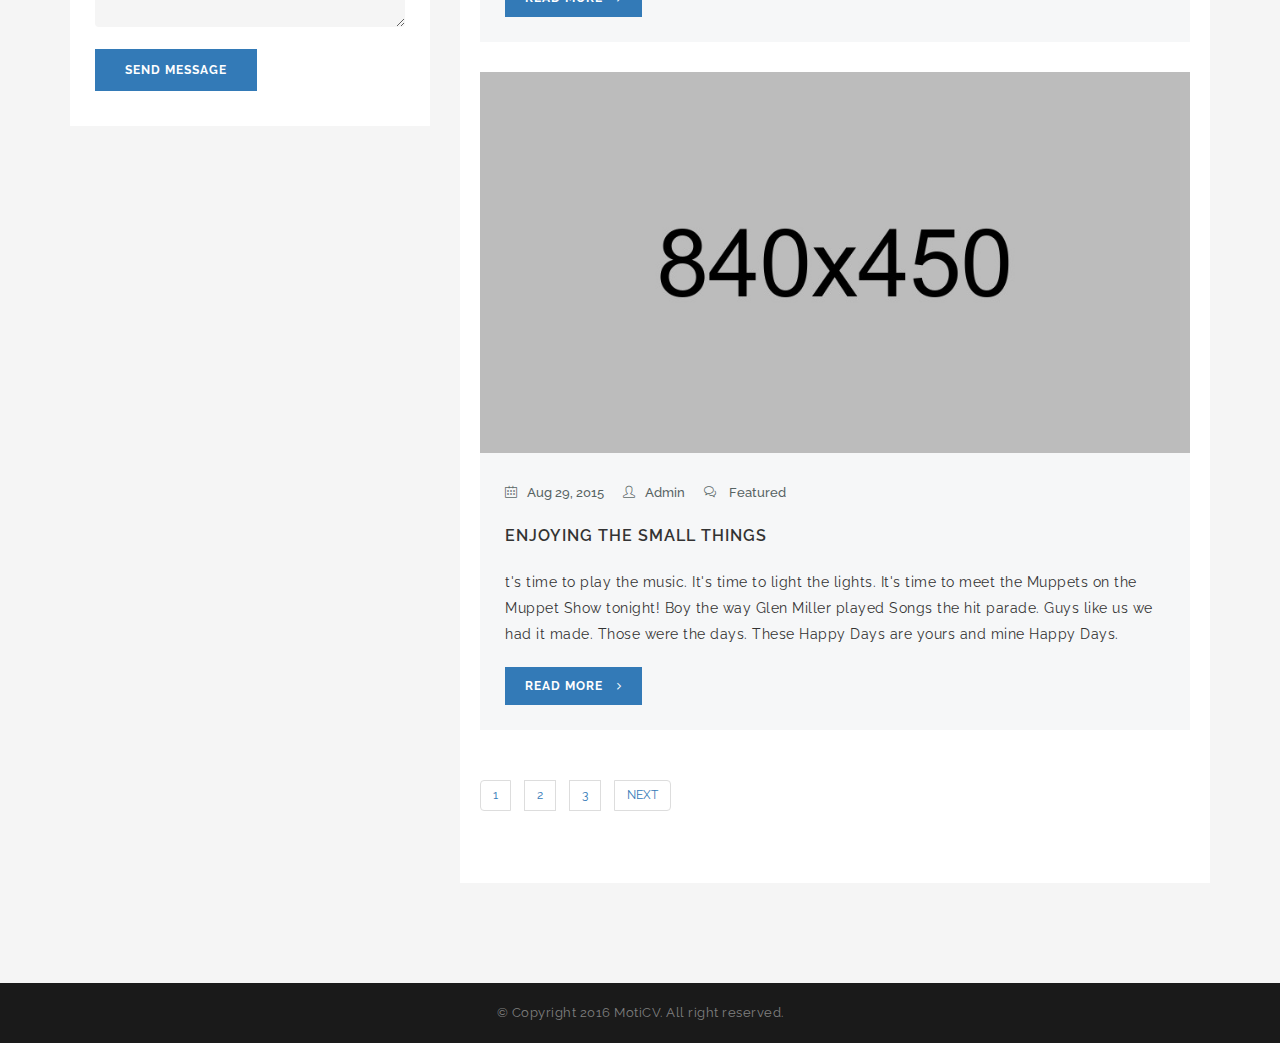
<file: blog.html>
<!doctype html>
<html class="no-js" lang="en">
<head>
<meta name="viewport" content="width=device-width, initial-scale=1.0" />
<meta http-equiv="content-type" content="text/html; charset=utf-8" />
<meta name="author" content="M_Adnan" />
<!-- Document Title -->
<title>Resume / CV HTML5 Template</title>

<!-- StyleSheets -->
<link rel="stylesheet" href="css/ionicons.min.css">
<link rel="stylesheet" href="css/bootstrap/bootstrap.min.css">
<link rel="stylesheet" href="css/font-awesome.min.css">
<link rel="stylesheet" href="css/main.css">
<link rel="stylesheet" href="css/style.css">
<link rel="stylesheet" href="css/responsive.css">

<!-- FontsOnline -->
<link href="https://fonts.googleapis.com/css?family=Raleway:100,200,300,400,500,600,700,800,900" rel="stylesheet">

<!-- JavaScripts -->
<script src="js/vendors/modernizr.js"></script>
<!-- HTML5 Shim and Respond.js IE8 support of HTML5 elements and media queries -->
<!-- WARNING: Respond.js doesn't work if you view the page via file:// -->
<!--[if lt IE 9]>
    <script src="https://oss.maxcdn.com/html5shiv/3.7.2/html5shiv.min.js"></script>
    <script src="https://oss.maxcdn.com/respond/1.4.2/respond.min.js"></script>
    <![endif]-->
</head>
<body>

<!-- Page Wrapper -->
<div id="wrap"> 
  
  <!-- Header -->
  <nav id="cd-lateral-nav">
    <h5 class="tittle">MotiCv</h5>
    <ul class="cd-navigation">
      <li><a href="index.html">Index Main</a></li>
      <li><a href="index-1.html">Index 2</a></li>
      <li><a href="index-2.html">Index 3</a></li>
      <li><a href="index-3-pages.html">Index Links</a></li>
      <li><a href="about-me.html">About Me</a></li>
      <li><a href="portfolio.html">Portfolio</a></li>
      <li><a href="blog.html">Blog</a></li>
      <li class="item-has-children"> <a href="index.html">Pages</a>
        <ul class="sub-menu">
          <li><a href="blog-single.html">Blog Details</a></li>
          <li><a href="resume(edit-mode).html">Resume (edit mode)</a></li>
          <li><a href="resume(edit-professional-experience).html">Resume (edit professional experience)</a></li>
        </ul>
      </li>
    </ul>
    <h5 class="tittle">Latest Post</h5>
    <ul class="latest-post">
      
      <!-- Post Small -->
      <li>
        <div class="media">
          <div class="media-left"> <a href="#."><img src="images/small-img.jpg" alt=""></a></div>
          <div class="media-body"> <a href="#.">Hello Itaewon 
            Project</a>
            <p class="font-crimson font-italic">Webdesign</p>
          </div>
        </div>
      </li>
      <!-- Post Small -->
      <li>
        <div class="media">
          <div class="media-left"> <a href="#."><img src="images/small-img-1.jpg" alt=""></a></div>
          <div class="media-body"> <a href="#.">Casual in grey</a>
            <p class="font-crimson font-italic">Webdesign</p>
          </div>
        </div>
      </li>
      <!-- Post Small -->
      <li>
        <div class="media">
          <div class="media-left"> <a href="#."><img src="images/small-img-2.jpg" alt=""></a></div>
          <div class="media-body"> <a href="#.">Transittions</a>
            <p class="font-crimson font-italic">Webdesign</p>
          </div>
        </div>
      </li>
    </ul>
  </nav>  
  <!-- End Header --> 
  
  <!-- Content -->
    <main class="cd-main-content">
  <div id="content">
    <div class="resume">
      <div class="container"> 
        

         <!-- NAV LINKS -->
          <nav> 
            <!-- Brand and toggle get grouped for better mobile display -->
            <button type="button" class="navbar-toggle collapsed" data-toggle="collapse" data-target="#nav-tabis" aria-expanded="false"> <span class="tittle">MENU</span> <span class="fa fa-navicon icon-nav"></span> </button>
            <!-- Collect the nav links, forms, and other content for toggling -->
            <div class="collapse navbar-collapse" id="nav-tabis">
              <ul class="isop-filter main-nav">
                <li class="active"><a href="#." ><i class="icon-user"></i> ABOUT ME</a></li>
                <li ><a href="resume.html" ><i class="icon-book-open"></i>RESUME</a></li>
                <li ><a href="portfolio.html" ><i class="icon-rocket"></i>PORTFOLIO</a></li>
                <li ><a href="blog.html" ><i class="icon-note"></i>BLOG</a></li>
                <li ><a href="contact.html" ><i class="icon-pencil"></i>CONTACT ME</a></li>
                <li ><a id="cd-menu-trigger" href="#0"><span class="cd-menu-icon"></span></a></li>
              </ul>
            </div>
          </nav>
          <!-- NAV LINKS END -->

        <!-- Resume -->
        <div class="row"> 
          
           <!-- Sidebar -->
          <div class="col-md-4">
            <div class="side-bar"> 
              
              <!-- Professional Details -->
              <h5 class="tittle">Professional Details</h5>
              <img src="images/avatar.jpg" class="img-responsive" alt="">
              <ul class="personal-info">
                <li>
                  <p> <span> Name</span> John Doe </p>
                </li>
                <li>
                  <p> <span> Age</span> 38 Years </p>
                </li>
                <li>
                  <p> <span> Location</span> Rome, Italy </p>
                </li>
                <li>
                  <p> <span> Experience</span> 15 Years </p>
                </li>
                <li>
                  <p> <span> Degree</span> MBA </p>
                </li>
                <li>
                  <p> <span> Career Level</span> Mid-Level </p>
                </li>
                <li>
                  <p> <span> Phone</span> (800) 123-4567 </p>
                </li>
                <li>
                  <p> <span> FAX</span> (800) 123-4568 </p>
                </li>
                <li>
                  <p> <span> E-mail</span> <a href="#."> example@example.com</a> </p>
                </li>
                <li>
                  <p> <span> Website</span><a href="#."> example.com </a></p>
                </li>
              </ul>
              
              <!-- Attachments -->
              <h5 class="tittle">Attachments</h5>
              <div class="attach bor-btm padding-25">
                <ul>
                  <li>
                    <p><img src="images/pdf-icon.jpg" alt="" > Curriculum-Vitae.pdf <a href="#."><i class="fa fa-cloud-download"></i></a> <a href="#."><i class="fa fa-eye"></i></a></p>
                  </li>
                  <li>
                    <p><img src="images/word-icon.jpg" alt="" > COE.docx <a href="#."><i class="fa fa-cloud-download"></i></a> <a href="#."><i class="fa fa-eye"></i></a></p>
                  </li>
                </ul>
              </div>
              
              <!-- Social Profiles -->
              <h5 class="tittle">Social Profiles</h5>
              <div class="social-icon bor-btm padding-25">
                <ul>
                  <li> <a href="#."> <i class="fa fa-facebook"></i></a> </li>
                  <li> <a href="#."> <i class="fa fa-google"></i></a> </li>
                  <li> <a href="#."> <i class="fa fa-twitter"></i></a> </li>
                  <li> <a href="#."> <i class="fa fa-linkedin"></i></a> </li>
                  <li> <a href="#."> <i class="fa fa-skype"></i></a> </li>
                </ul>
              </div>
              
              <!-- Contact Me -->
              <h5 class="tittle">Contact Me</h5>
              <div class="contact padding-25"> 
                <!-- Success Msg -->
                <div id="contact_message" class="success-msg"> <i class="fa fa-paper-plane-o"></i>Thank You. Your Message has been Submitted</div>
                
                <!-- FORM -->
                <form role="form" id="contact_form" class="contact-form" method="post" onSubmit="return false">
                  <ul class="row">
                    <li class="col-sm-12">
                      <label>
                        <input type="text" class="form-control" name="email" id="email" placeholder="Email">
                      </label>
                    </li>
                    <li class="col-sm-12">
                      <label>
                        <input type="text" class="form-control" name="company" id="company" placeholder="Subject">
                      </label>
                    </li>
                    <li class="col-sm-12">
                      <label>
                        <textarea class="form-control" name="message" id="message" rows="5" placeholder="Message"></textarea>
                      </label>
                    </li>
                    <li class="col-sm-12">
                      <button type="submit"  value="submit" id="btn_submit" onClick="proceed();">Send Message</button>
                    </li>
                  </ul>
                </form>
              </div>
            </div>
          </div>

          
          <!-- MAIN CONTENT -->
          <div class="col-md-8">
            <div class="inside-sec"> 
              <!-- BIO AND SKILLS -->
              <h5 class="tittle">BLOG</h5>
              
              <!-- Blog -->
              <section class="blog blog-page padding-20 padding-top-50 padding-bottom-50 "> 
                
                <!-- Blog Post -->
                <article> <img class="img-responsive" src="images/blog-img-1.jpg" alt="" >
                  <div class="post-info">
                    <div class="post-in">
                      <div class="extra"> <span><i class="icon-calendar"></i>Aug 29, 2015</span> <span class="margin-left-15"><i class="icon-user"></i>Admin</span> <span class="margin-left-15"><i class="icon-bubbles"></i> Featured</span></div>
                      <a href="#." class="tittle-post"> ENJOYING THE SMALL THINGS </a>
                      <p>t's time to play the music. It's time to light the lights. It's time to meet the Muppets on the Muppet Show tonight! Boy the way Glen Miller played Songs the hit parade. Guys like us we had it made. Those were the days. These Happy Days are yours and mine Happy Days.</p>
                      <a href="#." class="btn-1">Read MOre <i class="fa fa-angle-right"></i></a> </div>
                  </div>
                </article>
                
                <!-- BLOG POST -->
                <article> <img class="img-responsive" src="images/blog-img-2.jpg" alt="" >
                  <div class="post-info">
                    <div class="post-in">
                      <div class="extra"> <span><i class="icon-calendar"></i>Aug 29, 2015</span> <span class="margin-left-15"><i class="icon-user"></i>Admin</span> <span class="margin-left-15"><i class="icon-bubbles"></i> Featured</span></div>
                      <a href="#." class="tittle-post"> ENJOYING THE SMALL THINGS </a>
                      <p>t's time to play the music. It's time to light the lights. It's time to meet the Muppets on the Muppet Show tonight! Boy the way Glen Miller played Songs the hit parade. Guys like us we had it made. Those were the days. These Happy Days are yours and mine Happy Days.</p>
                      <a href="#." class="btn-1">Read MOre <i class="fa fa-angle-right"></i></a> </div>
                  </div>
                </article>
                
                <!-- BLOG POST -->
                
                <article> <img class="img-responsive" src="images/blog-img-3.jpg" alt="" >
                  <div class="post-info">
                    <div class="post-in">
                      <div class="extra"> <span><i class="icon-calendar"></i>Aug 29, 2015</span> <span class="margin-left-15"><i class="icon-user"></i>Admin</span> <span class="margin-left-15"><i class="icon-bubbles"></i> Featured</span></div>
                      <a href="#." class="tittle-post"> ENJOYING THE SMALL THINGS </a>
                      <p>t's time to play the music. It's time to light the lights. It's time to meet the Muppets on the Muppet Show tonight! Boy the way Glen Miller played Songs the hit parade. Guys like us we had it made. Those were the days. These Happy Days are yours and mine Happy Days.</p>
                      <a href="#." class="btn-1">Read MOre <i class="fa fa-angle-right"></i></a> </div>
                  </div>
                </article>
                
                <!-- Pagination -->
                <ul class="pagination">
                  <li><a href="#">1</a></li>
                  <li><a href="#">2</a></li>
                  <li><a href="#">3</a></li>
                  <li><a href="#">Next</a></li>
                </ul>
              </section>
            </div>
          </div>
        </div>
      </div>
    </div>
  </div>
    </main>
  <!-- End Content --> 
  
  <!-- Footer -->
  <footer class="footer">
    <div class="rights">
      <p>© Copyright 2016 MotiCV. All right reserved.</p>
    </div>
  </footer>
  <!-- End Footer --> 
  
</div>
<!-- End Page Wrapper --> 

<!-- JavaScripts --> 
<script src="js/vendors/jquery/jquery.min.js"></script> 
<script src="js/vendors/bootstrap.min.js"></script> 
<script src="js/vendors/owl.carousel.min.js"></script> 
<script src="js/vendors/jquery.isotope.min.js"></script> 
<script src="js/main.js"></script>
</body>
</html>
</file>
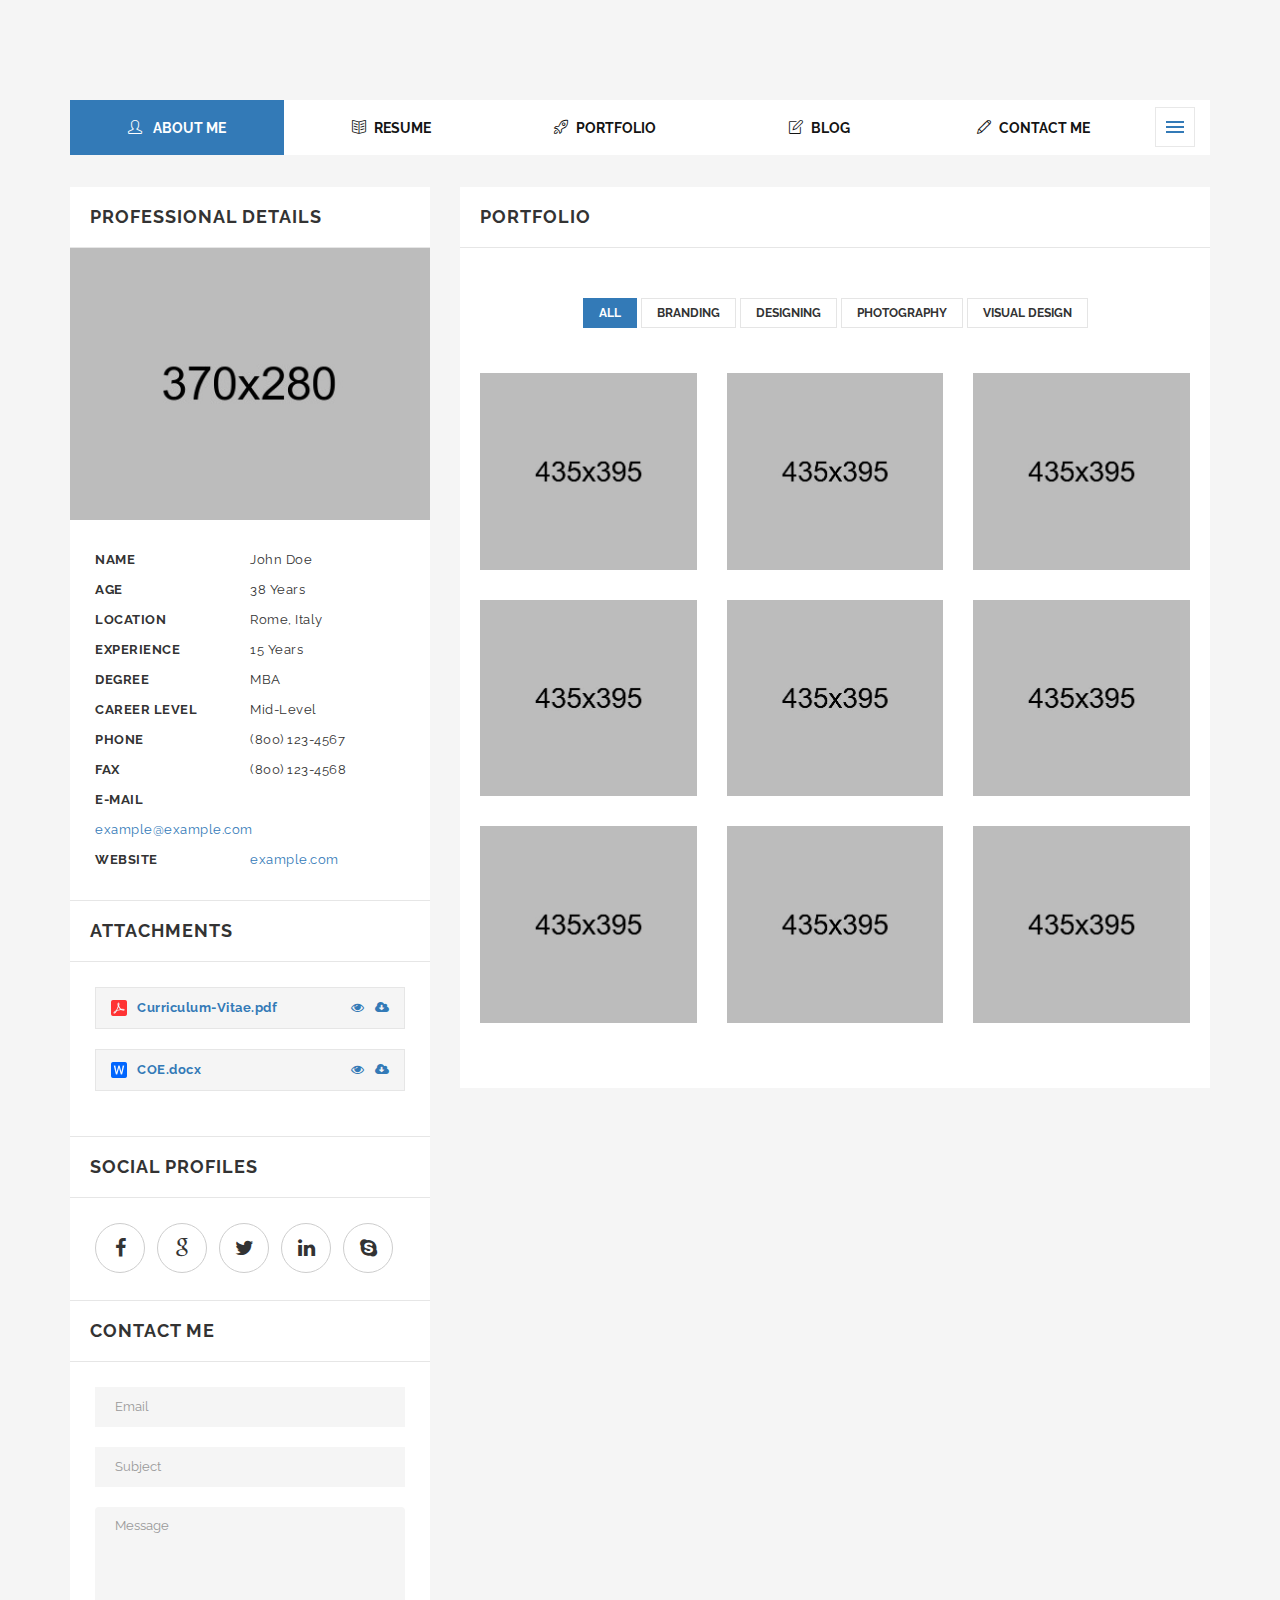
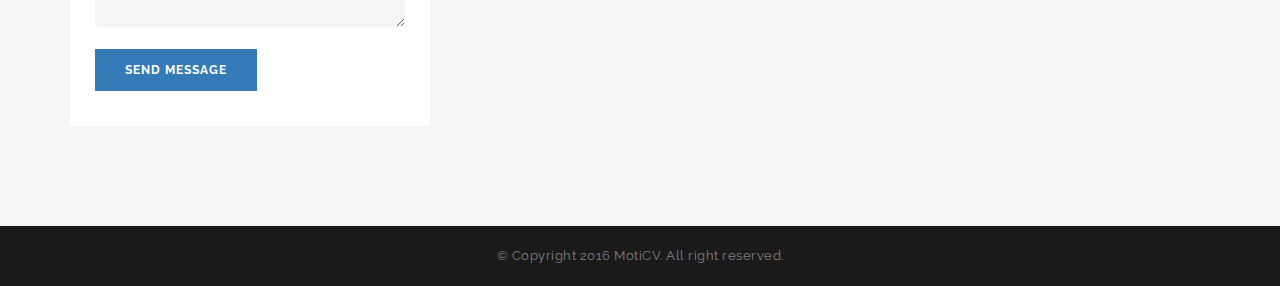
<file: portfolio.html>
<!doctype html>
<html class="no-js" lang="en">
<head>
<meta name="viewport" content="width=device-width, initial-scale=1.0" />
<meta http-equiv="content-type" content="text/html; charset=utf-8" />
<meta name="author" content="M_Adnan" />
<!-- Document Title -->
<title>Resume / CV HTML5 Template</title>

<!-- StyleSheets -->
<link rel="stylesheet" href="css/ionicons.min.css">
<link rel="stylesheet" href="css/bootstrap/bootstrap.min.css">
<link rel="stylesheet" href="css/font-awesome.min.css">
<link rel="stylesheet" href="css/main.css">
<link rel="stylesheet" href="css/style.css">
<link rel="stylesheet" href="css/responsive.css">

<!-- FontsOnline -->
<link href="https://fonts.googleapis.com/css?family=Raleway:100,200,300,400,500,600,700,800,900" rel="stylesheet">

<!-- JavaScripts -->
<script src="js/vendors/modernizr.js"></script>
<!-- HTML5 Shim and Respond.js IE8 support of HTML5 elements and media queries -->
<!-- WARNING: Respond.js doesn't work if you view the page via file:// -->
<!--[if lt IE 9]>
    <script src="https://oss.maxcdn.com/html5shiv/3.7.2/html5shiv.min.js"></script>
    <script src="https://oss.maxcdn.com/respond/1.4.2/respond.min.js"></script>
    <![endif]-->
</head>
<body>

<!-- Page Wrapper -->
<div id="wrap">

  <!-- Header -->
  <nav id="cd-lateral-nav">
    <h5 class="tittle">MotiCv</h5>
    <ul class="cd-navigation">
      <li><a href="index.html">Index Main</a></li>
      <li><a href="index-1.html">Index 2</a></li>
      <li><a href="index-2.html">Index 3</a></li>
      <li><a href="index-3-pages.html">Index Links</a></li>
      <li><a href="about-me.html">About Me</a></li>
      <li><a href="portfolio.html">Portfolio</a></li>
      <li><a href="blog.html">Blog</a></li>
      <li class="item-has-children"> <a href="index.html">Pages</a>
        <ul class="sub-menu">
          <li><a href="blog-single.html">Blog Details</a></li>
          <li><a href="resume(edit-mode).html">Resume (edit mode)</a></li>
          <li><a href="resume(edit-professional-experience).html">Resume (edit professional experience)</a></li>
        </ul>
      </li>
    </ul>
    <h5 class="tittle">Latest Post</h5>
    <ul class="latest-post">

      <!-- Post Small -->
      <li>
        <div class="media">
          <div class="media-left"> <a href="#."><img src="images/small-img.jpg" alt=""></a></div>
          <div class="media-body"> <a href="#.">Hello Itaewon
            Project</a>
            <p class="font-crimson font-italic">Webdesign</p>
          </div>
        </div>
      </li>
      <!-- Post Small -->
      <li>
        <div class="media">
          <div class="media-left"> <a href="#."><img src="images/small-img-1.jpg" alt=""></a></div>
          <div class="media-body"> <a href="#.">Casual in grey</a>
            <p class="font-crimson font-italic">Webdesign</p>
          </div>
        </div>
      </li>
      <!-- Post Small -->
      <li>
        <div class="media">
          <div class="media-left"> <a href="#."><img src="images/small-img-2.jpg" alt=""></a></div>
          <div class="media-body"> <a href="#.">Transittions</a>
            <p class="font-crimson font-italic">Webdesign</p>
          </div>
        </div>
      </li>
    </ul>
  </nav>
  <!-- End Header -->

  <!-- Content -->
    <main class="cd-main-content">
  <div id="content">
    <div class="resume">
      <div class="container">

       <!-- NAV LINKS -->
          <nav>
            <!-- Brand and toggle get grouped for better mobile display -->
            <button type="button" class="navbar-toggle collapsed" data-toggle="collapse" data-target="#nav-tabis" aria-expanded="false"> <span class="tittle">MENU</span> <span class="fa fa-navicon icon-nav"></span> </button>
            <!-- Collect the nav links, forms, and other content for toggling -->
            <div class="collapse navbar-collapse" id="nav-tabis">
              <ul class="isop-filter main-nav">
                <li class="active"><a href="#." ><i class="icon-user"></i> ABOUT ME</a></li>
                <li ><a href="resume.html" ><i class="icon-book-open"></i>RESUME</a></li>
                <li ><a href="portfolio.html" ><i class="icon-rocket"></i>PORTFOLIO</a></li>
                <li ><a href="blog.html" ><i class="icon-note"></i>BLOG</a></li>
                <li ><a href="contact.html" ><i class="icon-pencil"></i>CONTACT ME</a></li>
                <li ><a id="cd-menu-trigger" href="#0"><span class="cd-menu-icon"></span></a></li>
              </ul>
            </div>
          </nav>
          <!-- NAV LINKS END -->

        <!-- Resume -->
        <div class="row">

           <!-- Sidebar -->
          <div class="col-md-4">
            <div class="side-bar">

              <!-- Professional Details -->
              <h5 class="tittle">Professional Details</h5>
              <img src="images/avatar.jpg" class="img-responsive" alt="">
              <ul class="personal-info">
                <li>
                  <p> <span> Name</span> John Doe </p>
                </li>
                <li>
                  <p> <span> Age</span> 38 Years </p>
                </li>
                <li>
                  <p> <span> Location</span> Rome, Italy </p>
                </li>
                <li>
                  <p> <span> Experience</span> 15 Years </p>
                </li>
                <li>
                  <p> <span> Degree</span> MBA </p>
                </li>
                <li>
                  <p> <span> Career Level</span> Mid-Level </p>
                </li>
                <li>
                  <p> <span> Phone</span> (800) 123-4567 </p>
                </li>
                <li>
                  <p> <span> FAX</span> (800) 123-4568 </p>
                </li>
                <li>
                  <p> <span> E-mail</span> <a href="#."> example@example.com</a> </p>
                </li>
                <li>
                  <p> <span> Website</span><a href="#."> example.com </a></p>
                </li>
              </ul>

              <!-- Attachments -->
              <h5 class="tittle">Attachments</h5>
              <div class="attach bor-btm padding-25">
                <ul>
                  <li>
                    <p><img src="images/pdf-icon.jpg" alt="" > Curriculum-Vitae.pdf <a href="#."><i class="fa fa-cloud-download"></i></a> <a href="#."><i class="fa fa-eye"></i></a></p>
                  </li>
                  <li>
                    <p><img src="images/word-icon.jpg" alt="" > COE.docx <a href="#."><i class="fa fa-cloud-download"></i></a> <a href="#."><i class="fa fa-eye"></i></a></p>
                  </li>
                </ul>
              </div>

              <!-- Social Profiles -->
              <h5 class="tittle">Social Profiles</h5>
              <div class="social-icon bor-btm padding-25">
                <ul>
                  <li> <a href="#."> <i class="fa fa-facebook"></i></a> </li>
                  <li> <a href="#."> <i class="fa fa-google"></i></a> </li>
                  <li> <a href="#."> <i class="fa fa-twitter"></i></a> </li>
                  <li> <a href="#."> <i class="fa fa-linkedin"></i></a> </li>
                  <li> <a href="#."> <i class="fa fa-skype"></i></a> </li>
                </ul>
              </div>

              <!-- Contact Me -->
              <h5 class="tittle">Contact Me</h5>
              <div class="contact padding-25">
                <!-- Success Msg -->
                <div id="contact_message" class="success-msg"> <i class="fa fa-paper-plane-o"></i>Thank You. Your Message has been Submitted</div>

                <!-- FORM -->
                <form role="form" id="contact_form" class="contact-form" method="post" onSubmit="return false">
                  <ul class="row">
                    <li class="col-sm-12">
                      <label>
                        <input type="text" class="form-control" name="email" id="email" placeholder="Email">
                      </label>
                    </li>
                    <li class="col-sm-12">
                      <label>
                        <input type="text" class="form-control" name="company" id="company" placeholder="Subject">
                      </label>
                    </li>
                    <li class="col-sm-12">
                      <label>
                        <textarea class="form-control" name="message" id="message" rows="5" placeholder="Message"></textarea>
                      </label>
                    </li>
                    <li class="col-sm-12">
                      <button type="submit"  value="submit" id="btn_submit" onClick="proceed();">Send Message</button>
                    </li>
                  </ul>
                </form>
              </div>
            </div>
          </div>


          <!-- MAIN CONTENT -->
          <div class="col-md-8">

            <!-- MAIN NAV -->

            <div class="inside-sec">
              <!-- BIO AND SKILLS -->
              <h5 class="tittle">PORTFOLIO</h5>

              <!-- PORTFOLIO -->
                    <section class="portfolio padding-top-50 padding-bottom-50">
                      <!-- Work Filter -->
                      <ul class="tabs portfolio-filter text-center margin-bottom-30">
                        <li class="filter" data-filter="all">all</li>
                        <li class="filter" data-filter=".brand">Branding</li>
                        <li class="filter" data-filter=".design">designing</li>
                        <li class="filter" data-filter=".photo">photography</li>
                        <li class="filter" data-filter=".visual">visual design</li>
                      </ul>

                      <!-- PORTFOLIO ITEMS -->
                      <div id="Container" class="item-space row col-3">

                        <!-- ITEM -->
                        <article class="portfolio-item mix  design photo visual">
                          <div class="portfolio-image"> <a href="#."> <img class="img-responsive" alt="Open Imagination" src="images/portfolio/5/img-1.jpg"> </a>
                            <div class="portfolio-overlay style-4">
                              <div class="detail-info">
                                <div class="position-center-center">
                                  <h3 class="no-margin">Assembly Branding</h3>
                                  <span><a href="#.">Fashion / trending</a></span> <a href="#." class="go"><i class="fa fa-search"></i></a> <a href="#." class="go"><i class="fa fa-link"></i></a> </div>
                              </div>
                            </div>
                          </div>
                        </article>

                        <!-- ITEM -->
                        <article class="portfolio-item mix brand  photo ">
                          <div class="portfolio-image"> <a href="#."> <img class="img-responsive" alt="Open Imagination" src="images/portfolio/5/img-2.jpg"> </a>
                            <div class="portfolio-overlay style-4">
                              <div class="detail-info">
                                <div class="position-center-center">
                                  <h3 class="no-margin">Assembly Branding</h3>
                                  <span><a href="#.">Fashion / trending</a></span> <a href="#." class="go"><i class="fa fa-search"></i></a> <a href="#." class="go"><i class="fa fa-link"></i></a> </div>
                              </div>
                            </div>
                          </div>
                        </article>

                        <!-- ITEM -->
                        <article class="portfolio-item mix  photo visual">
                          <div class="portfolio-image"> <a href="#."> <img class="img-responsive" alt="Open Imagination" src="images/portfolio/5/img-3.jpg"> </a>
                            <div class="portfolio-overlay style-4">
                              <div class="detail-info">
                                <div class="position-center-center">
                                  <h3 class="no-margin">Assembly Branding</h3>
                                  <span><a href="#.">Fashion / trending</a></span> <a href="#." class="go"><i class="fa fa-search"></i></a> <a href="#." class="go"><i class="fa fa-link"></i></a> </div>
                              </div>
                            </div>
                          </div>
                        </article>

                        <!-- ITEM -->
                        <article class="portfolio-item mix  design  visual ">
                          <div class="portfolio-image"> <a href="#."> <img class="img-responsive" alt="Open Imagination" src="images/portfolio/5/img-4.jpg"> </a>
                            <div class="portfolio-overlay style-4">
                              <div class="detail-info">
                                <div class="position-center-center">
                                  <h3 class="no-margin">Assembly Branding</h3>
                                  <span><a href="#.">Fashion / trending</a></span> <a href="#." class="go"><i class="fa fa-search"></i></a> <a href="#." class="go"><i class="fa fa-link"></i></a> </div>
                              </div>
                            </div>
                          </div>
                        </article>

                        <!-- ITEM -->
                        <article class="portfolio-item mix brand  photo ">
                          <div class="portfolio-image"> <a href="#."> <img class="img-responsive" alt="Open Imagination" src="images/portfolio/5/img-5.jpg"> </a>
                            <div class="portfolio-overlay style-4">
                              <div class="detail-info">
                                <div class="position-center-center">
                                  <h3 class="no-margin">Assembly Branding</h3>
                                  <span><a href="#.">Fashion / trending</a></span> <a href="#." class="go"><i class="fa fa-search"></i></a> <a href="#." class="go"><i class="fa fa-link"></i></a> </div>
                              </div>
                            </div>
                          </div>
                        </article>

                        <!-- ITEM -->
                        <article class="portfolio-item mix brand ">
                          <div class="portfolio-image"> <a href="#."> <img class="img-responsive" alt="Open Imagination" src="images/portfolio/5/img-9.jpg"> </a>
                            <div class="portfolio-overlay style-4">
                              <div class="detail-info">
                                <div class="position-center-center">
                                  <h3 class="no-margin">Assembly Branding</h3>
                                  <span><a href="#.">Fashion / trending</a></span> <a href="#." class="go"><i class="fa fa-search"></i></a> <a href="#." class="go"><i class="fa fa-link"></i></a> </div>
                              </div>
                            </div>
                          </div>
                        </article>

                        <!-- ITEM -->
                        <article class="portfolio-item mix  photo visual">
                          <div class="portfolio-image"> <a href="#."> <img class="img-responsive" alt="Open Imagination" src="images/portfolio/5/img-7.jpg"> </a>
                            <div class="portfolio-overlay style-4">
                              <div class="detail-info">
                                <div class="position-center-center">
                                  <h3 class="no-margin">Assembly Branding</h3>
                                  <span><a href="#.">Fashion / trending</a></span> <a href="#." class="go"><i class="fa fa-search"></i></a> <a href="#." class="go"><i class="fa fa-link"></i></a> </div>
                              </div>
                            </div>
                          </div>
                        </article>

                        <!-- ITEM -->
                        <article class="portfolio-item mix brand design visual">
                          <div class="portfolio-image"> <a href="#."> <img class="img-responsive" alt="Open Imagination" src="images/portfolio/5/img-8.jpg"> </a>
                            <div class="portfolio-overlay style-4">
                              <div class="detail-info">
                                <div class="position-center-center">
                                  <h3 class="no-margin">Assembly Branding</h3>
                                  <span><a href="#.">Fashion / trending</a></span> <a href="#." class="go"><i class="fa fa-search"></i></a> <a href="#." class="go"><i class="fa fa-link"></i></a> </div>
                              </div>
                            </div>
                          </div>
                        </article>

                        <!-- ITEM -->
                        <article class="portfolio-item mix brand design photo">
                          <div class="portfolio-image"> <a href="#."> <img class="img-responsive" alt="Open Imagination" src="images/portfolio/5/img-9.jpg"> </a>
                            <div class="portfolio-overlay style-4">
                              <div class="detail-info">
                                <div class="position-center-center">
                                  <h3 class="no-margin">Assembly Branding</h3>
                                  <span><a href="#.">Fashion / trending</a></span> <a href="#." class="go"><i class="fa fa-search"></i></a> <a href="#." class="go"><i class="fa fa-link"></i></a> </div>
                              </div>
                            </div>
                          </div>
                        </article>
                      </div>
                    </section>
            </div>
          </div>
        </div>
      </div>
    </div>
  </div>
    </main>
  <!-- End Content -->

  <!-- Footer -->
  <footer class="footer">
    <div class="rights">
      <p>© Copyright 2016 MotiCV. All right reserved.</p>
    </div>
  </footer>
  <!-- End Footer -->

</div>
<!-- End Page Wrapper -->

<!-- JavaScripts -->
<script src="js/vendors/jquery/jquery.min.js"></script>
<script src="js/vendors/bootstrap.min.js"></script>
<script src="js/vendors/owl.carousel.min.js"></script>
<script src="js/vendors/jquery.isotope.min.js"></script>
<script src="js/main.js"></script>
</body>
</html>
</file>
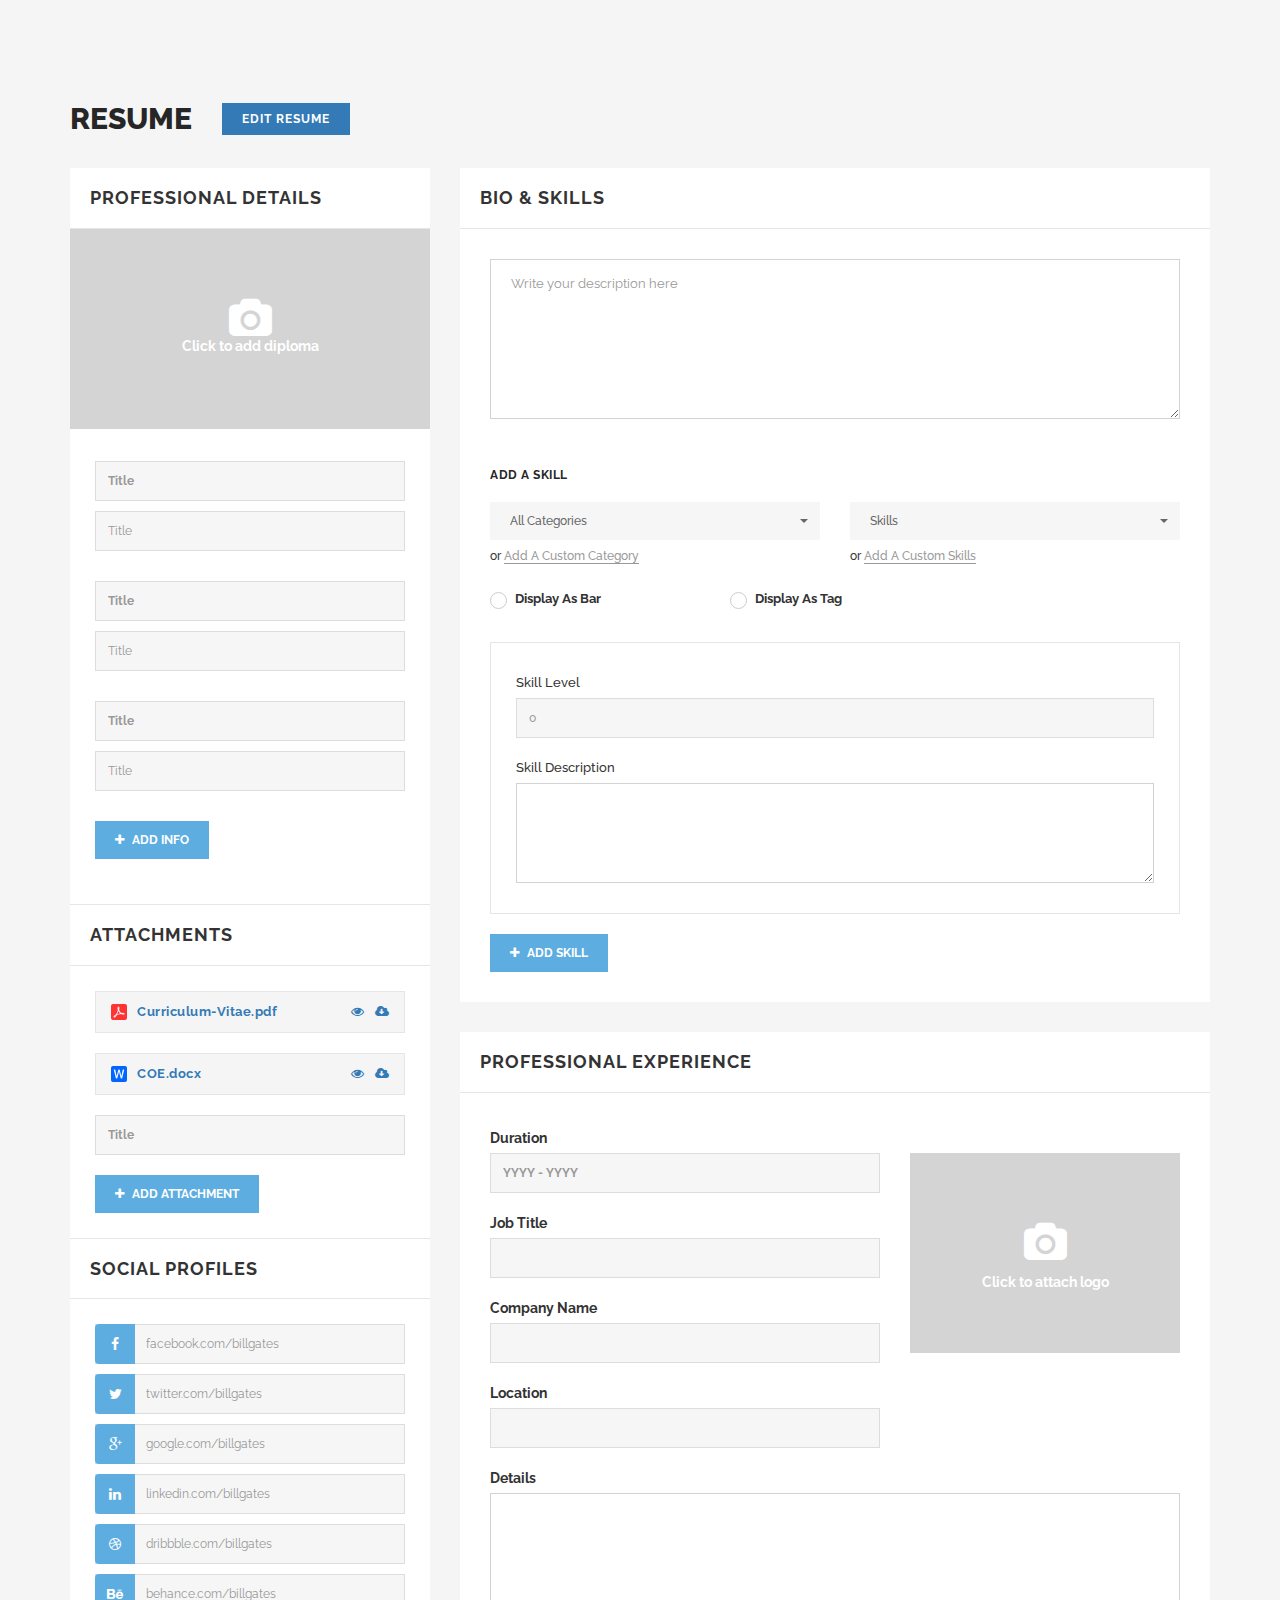
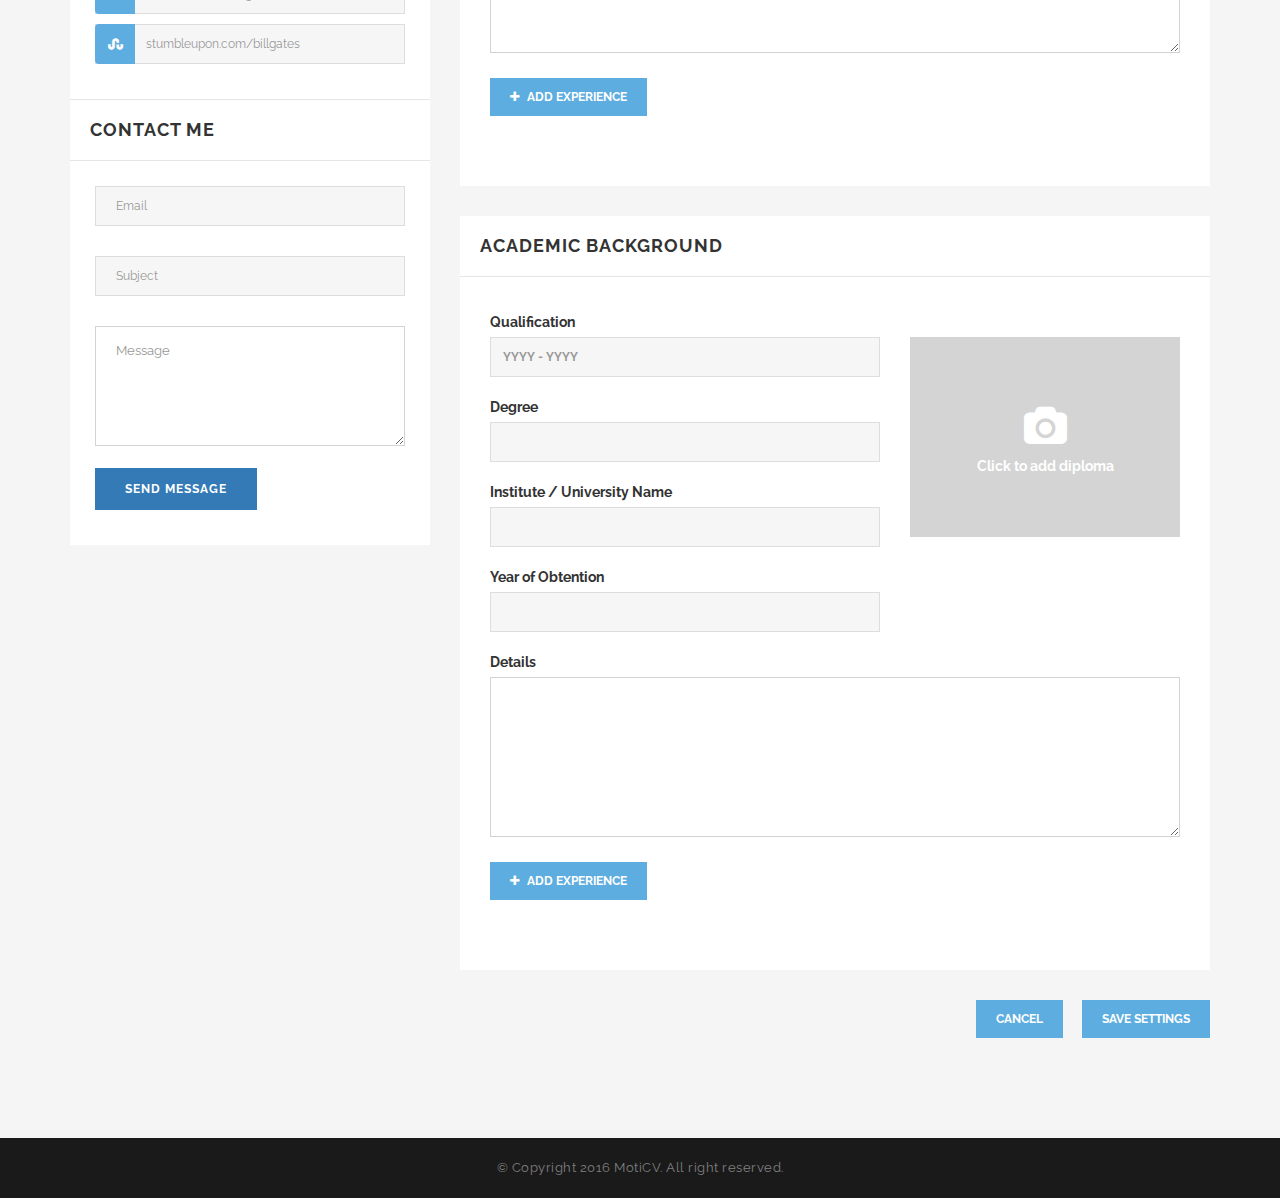
<file: resume(edit-mode).html>
<!doctype html>
<html class="no-js" lang="en">
<head>
<meta name="viewport" content="width=device-width, initial-scale=1.0" />
<meta http-equiv="content-type" content="text/html; charset=utf-8" />
<meta name="author" content="M_Adnan" />
<!-- Document Title -->
<title>Resume / CV HTML5 Template</title>

<!-- StyleSheets -->
<link rel="stylesheet" href="css/ionicons.min.css">
<link rel="stylesheet" href="css/bootstrap/bootstrap.min.css">
<link rel="stylesheet" href="css/font-awesome.min.css">
<link rel="stylesheet" href="css/main.css">
<link rel="stylesheet" href="css/style.css">
<link rel="stylesheet" href="css/responsive.css">

<!-- FontsOnline -->
<link href="https://fonts.googleapis.com/css?family=Raleway:100,200,300,400,500,600,700,800,900" rel="stylesheet">

<!-- JavaScripts -->
<script src="js/vendors/modernizr.js"></script>
<!-- HTML5 Shim and Respond.js IE8 support of HTML5 elements and media queries -->
<!-- WARNING: Respond.js doesn't work if you view the page via file:// -->
<!--[if lt IE 9]>
    <script src="https://oss.maxcdn.com/html5shiv/3.7.2/html5shiv.min.js"></script>
    <script src="https://oss.maxcdn.com/respond/1.4.2/respond.min.js"></script>
    <![endif]-->
</head>
<body>

<!-- Page Wrapper -->
<div id="wrap"> 
  
  <!-- Header -->
  <header> </header>
  <!-- End Header --> 
  
  <!-- Content -->
  <div id="content" class="resune-edit">
    <div class="resume">
      <div class="container"> 
        
        <!-- TOP HEAD -->
        <div class="top-head">
          <div class="row">
            <div class="col-sm-6">
              <h4>Resume </h4>
              <a href="#.">Edit Resume</a> </div>
          </div>
        </div>
        
        <!-- Resume -->
        <div class="row"> 
          
          <!-- Sidebar -->
          <div class="col-md-4">
            <div class="side-bar"> 
              
              <!-- Professional Details -->
              <h5 class="tittle">Professional Details</h5>
              <label class="btn-file"> <i class="fa fa-camera"></i> Click to add diploma
                        <input type="file" style="display: none;">
                      </label>
              <form>
                <ul class="personal-info">
                  <li>
                    <p> <span>
                      <input class="form-control" type="text" placeholder="Title">
                      </span>
                      <input class="form-control" type="text" placeholder="Title">
                    </p>
                  </li>
                  <li>
                    <p> <span>
                      <input class="form-control" type="text" placeholder="Title">
                      </span>
                      <input class="form-control" type="text" placeholder="Title">
                    </p>
                  </li>
                  <li>
                    <p> <span>
                      <input class="form-control" type="text" placeholder="Title">
                      </span>
                      <input class="form-control" type="text" placeholder="Title">
                    </p>
                  </li>
                  <li> <a href="#" class="btn"><i class="fa fa-plus"></i> ADD INFO</a> </li>
                </ul>
              </form>
              
              <!-- Attachments -->
              <h5 class="tittle">Attachments</h5>
              <div class="attach bor-btm padding-25">
                <ul>
                  <li>
                    <p><img src="images/pdf-icon.jpg" alt="" > Curriculum-Vitae.pdf <a href="#."><i class="fa fa-cloud-download"></i></a> <a href="#."><i class="fa fa-eye"></i></a></p>
                  </li>
                  <li>
                    <p><img src="images/word-icon.jpg" alt="" > COE.docx <a href="#."><i class="fa fa-cloud-download"></i></a> <a href="#."><i class="fa fa-eye"></i></a></p>
                  </li>
                </ul>
                <p> <span>
                  <input class="form-control" type="text" placeholder="Title">
                  </span> </p>
                <a href="#" class="btn"><i class="fa fa-plus"></i> Add Attachment</a> </div>
              
              <!-- Social Profiles -->
              <h5 class="tittle">Social Profiles</h5>
              <div class="social-icon bor-btm padding-25">
                <ul>
                  <li> <i class="fa fa-facebook"></i>
                    <input class="form-control" type="text" placeholder="facebook.com/billgates">
                  </li>
                  <li> <i class="fa fa-twitter"></i>
                    <input class="form-control" type="text" placeholder="twitter.com/billgates">
                  </li>
                  <li> <i class="fa fa-google-plus"></i>
                    <input class="form-control" type="text" placeholder="google.com/billgates">
                  </li>
                  <li> <i class="fa fa-linkedin"></i>
                    <input class="form-control" type="text" placeholder="linkedin.com/billgates">
                  </li>
                  <li> <i class="fa fa-dribbble"></i>
                    <input class="form-control" type="text" placeholder="dribbble.com/billgates">
                  </li>
                  <li> <i class="fa fa-behance"></i>
                    <input class="form-control" type="text" placeholder="behance.com/billgates">
                  </li>
                  <li> <i class="fa fa-stumbleupon"></i>
                    <input class="form-control" type="text" placeholder="stumbleupon.com/billgates">
                  </li>
                </ul>
              </div>
              
              <!-- Contact Me -->
              <h5 class="tittle">Contact Me</h5>
              <div class="contact padding-25"> 
                <!-- Success Msg -->
                <div id="contact_message" class="success-msg"> <i class="fa fa-paper-plane-o"></i>Thank You. Your Message has been Submitted</div>
                
                <!-- FORM -->
                <form role="form" id="contact_form" class="contact-form" method="post" onSubmit="return false">
                  <ul class="row">
                    <li class="col-sm-12">
                      <label>
                        <input type="text" class="form-control" name="email" id="email" placeholder="Email">
                      </label>
                    </li>
                    <li class="col-sm-12">
                      <label>
                        <input type="text" class="form-control" name="company" id="company" placeholder="Subject">
                      </label>
                    </li>
                    <li class="col-sm-12">
                      <label>
                        <textarea class="form-control" name="message" id="message" rows="5" placeholder="Message"></textarea>
                      </label>
                    </li>
                    <li class="col-sm-12">
                      <button type="submit"  value="submit" id="btn_submit" onClick="proceed();">Send Message</button>
                    </li>
                  </ul>
                </form>
              </div>
            </div>
          </div>
          
          <!-- MAIN CONTENT -->
          <div class="col-md-8">
            <div class="inside-sec"> 
              <!-- BIO AND SKILLS -->
              <h5 class="tittle">Bio & Skills</h5>
              <div class="bio-info padding-30">
                <textarea class="form-control" placeholder="Write your description here"></textarea>
                <div class="skills margin-top-50"> 
                  
                  <!-- SKILLS -->
                  <h6>Add A Skill</h6>
                  
                  <!-- Sound Engineering -->
                  <div class="row"> 
                    
                    <!-- Categories -->
                    <div class="col-sm-6">
                      <select class="selectpicker">
                        <option> All Categories</option>
                        <option>Web Design</option>
                        <option>Development</option>
                      </select>
                      <span class="add-custm">or <a href="#."> Add A Custom Category</a></span> </div>
                    
                    <!--  Skills -->
                    <div class="col-sm-6">
                      <select class="selectpicker">
                        <option>Skills</option>
                        <option>HTML5 CSS3</option>
                        <option>Photoshop</option>
                      </select>
                      <span class="add-custm">or <a href="#."> Add A Custom Skills</a></span> </div>
                  </div>
                  
                  <!-- Disply Type -->
                  <div class="disply-type">
                    <div class="row">
                      <div class="col-sm-4">
                        <div class="radio radio-inline">
                          <input type="radio" id="inlineRadio1" value="option1" name="radioInline">
                          <label for="inlineRadio1"> Display As Bar </label>
                        </div>
                      </div>
                      <div class="col-sm-8">
                        <div class="radio radio-inline">
                          <input type="radio" id="inlineRadio2" value="option1" name="radioInline">
                          <label for="inlineRadio2"> Display As Tag </label>
                        </div>
                      </div>
                    </div>
                  </div>
                  
                  <!-- Skill Info -->
                  <div class="skill-type-info">
                    <label> Skill Level
                      <input type="text" class="form-control" placeholder="0">
                    </label>
                    <label>Skill Description
                      <textarea class="form-control" placeholder=""></textarea>
                    </label>
                  </div>
                  <!-- ADD MORE--> 
                  <a href="#" class="btn"><i class="fa fa-plus"></i> Add Skill</a> </div>
              </div>
            </div>
            
            <!-- Professional Experience -->
            <div class="inside-sec margin-top-30"> 
              <!-- Professional Experience -->
              <h5 class="tittle">Professional Experience</h5>
              <div class="padding-30 exp-history"> 
                
                <!-- ADD Professional -->
                <div class="exp">
                  <div class="row">
                    <div class="col-sm-7">
                      <label> Duration
                        <input type="text" class="form-control" placeholder="YYYY - YYYY">
                      </label>
                      <label> Job Title
                        <input type="text" class="form-control" placeholder="">
                      </label>
                      <label> Company Name
                        <input type="text" class="form-control" placeholder="">
                      </label>
                      <label> Location
                        <input type="text" class="form-control" placeholder="">
                      </label>
                    </div>
                    
                    <!-- UPLOAD IMG -->
                    <div class="col-sm-5">
                      <label class="btn-file"> <i class="fa fa-camera"></i> Click to attach logo
                        <input type="file" style="display: none;">
                      </label>
                    </div>
                    
                    <!-- ADD DETAILS -->
                    <div class="col-sm-12">
                      <label> Details
                        <textarea class="form-control" placeholder=""></textarea>
                      </label>
                      <!-- ADD MORE--> 
                      <a href="#" class="btn margin-top-20"><i class="fa fa-plus"></i> Add Experience</a> </div>
                  </div>
                </div>
              </div>
            </div>
            
            <!-- Academic Background -->
            <div class="inside-sec margin-top-30"> 
              <!-- Academic Background -->
              <h5 class="tittle">Academic Background</h5>
              <div class="padding-30 exp-history"> 
                
                <!-- ADD EXP -->
                <div class="exp">
                  <div class="row">
                    <div class="col-sm-7">
                      <label> Qualification
                        <input type="text" class="form-control" placeholder="YYYY - YYYY">
                      </label>
                      <label> Degree
                        <input type="text" class="form-control" placeholder="">
                      </label>
                      <label> Institute / University Name
                        <input type="text" class="form-control" placeholder="">
                      </label>
                      <label> Year of Obtention
                        <input type="text" class="form-control" placeholder="">
                      </label>
                    </div>
                    
                    <!-- UPLOAD IMG -->
                    <div class="col-sm-5">
                      <label class="btn-file"> <i class="fa fa-camera"></i> Click to add diploma
                        <input type="file" style="display: none;">
                      </label>
                    </div>
                    
                    <!-- ADD DETAIL -->
                    <div class="col-sm-12">
                      <label> Details
                        <textarea class="form-control" placeholder=""></textarea>
                      </label>
                      <!-- ADD MORE --> 
                      <a href="#" class="btn margin-top-20"><i class="fa fa-plus"></i> Add Experience</a> </div>
                  </div>
                </div>
              </div>
            </div>
            
            <!-- Save Info -->
            <div class="save-info"> <a href="#." class="btn">Cancel</a> <a href="#." class="btn">Save Settings</a> </div>
          </div>
        </div>
      </div>
    </div>
  </div>
  <!-- End Content --> 
  
  <!-- Footer -->
  <footer class="footer">
    <div class="rights">
      <p>© Copyright 2016 MotiCV. All right reserved.</p>
    </div>
  </footer>
  <!-- End Footer --> 
  
</div>
<!-- End Page Wrapper --> 

<!-- JavaScripts --> 
<script src="js/vendors/jquery/jquery.min.js"></script> 
<script src="js/vendors/bootstrap.min.js"></script> 
<script src="js/vendors/owl.carousel.min.js"></script> 
<script src="js/main.js"></script>
</body>
</html>
</file>
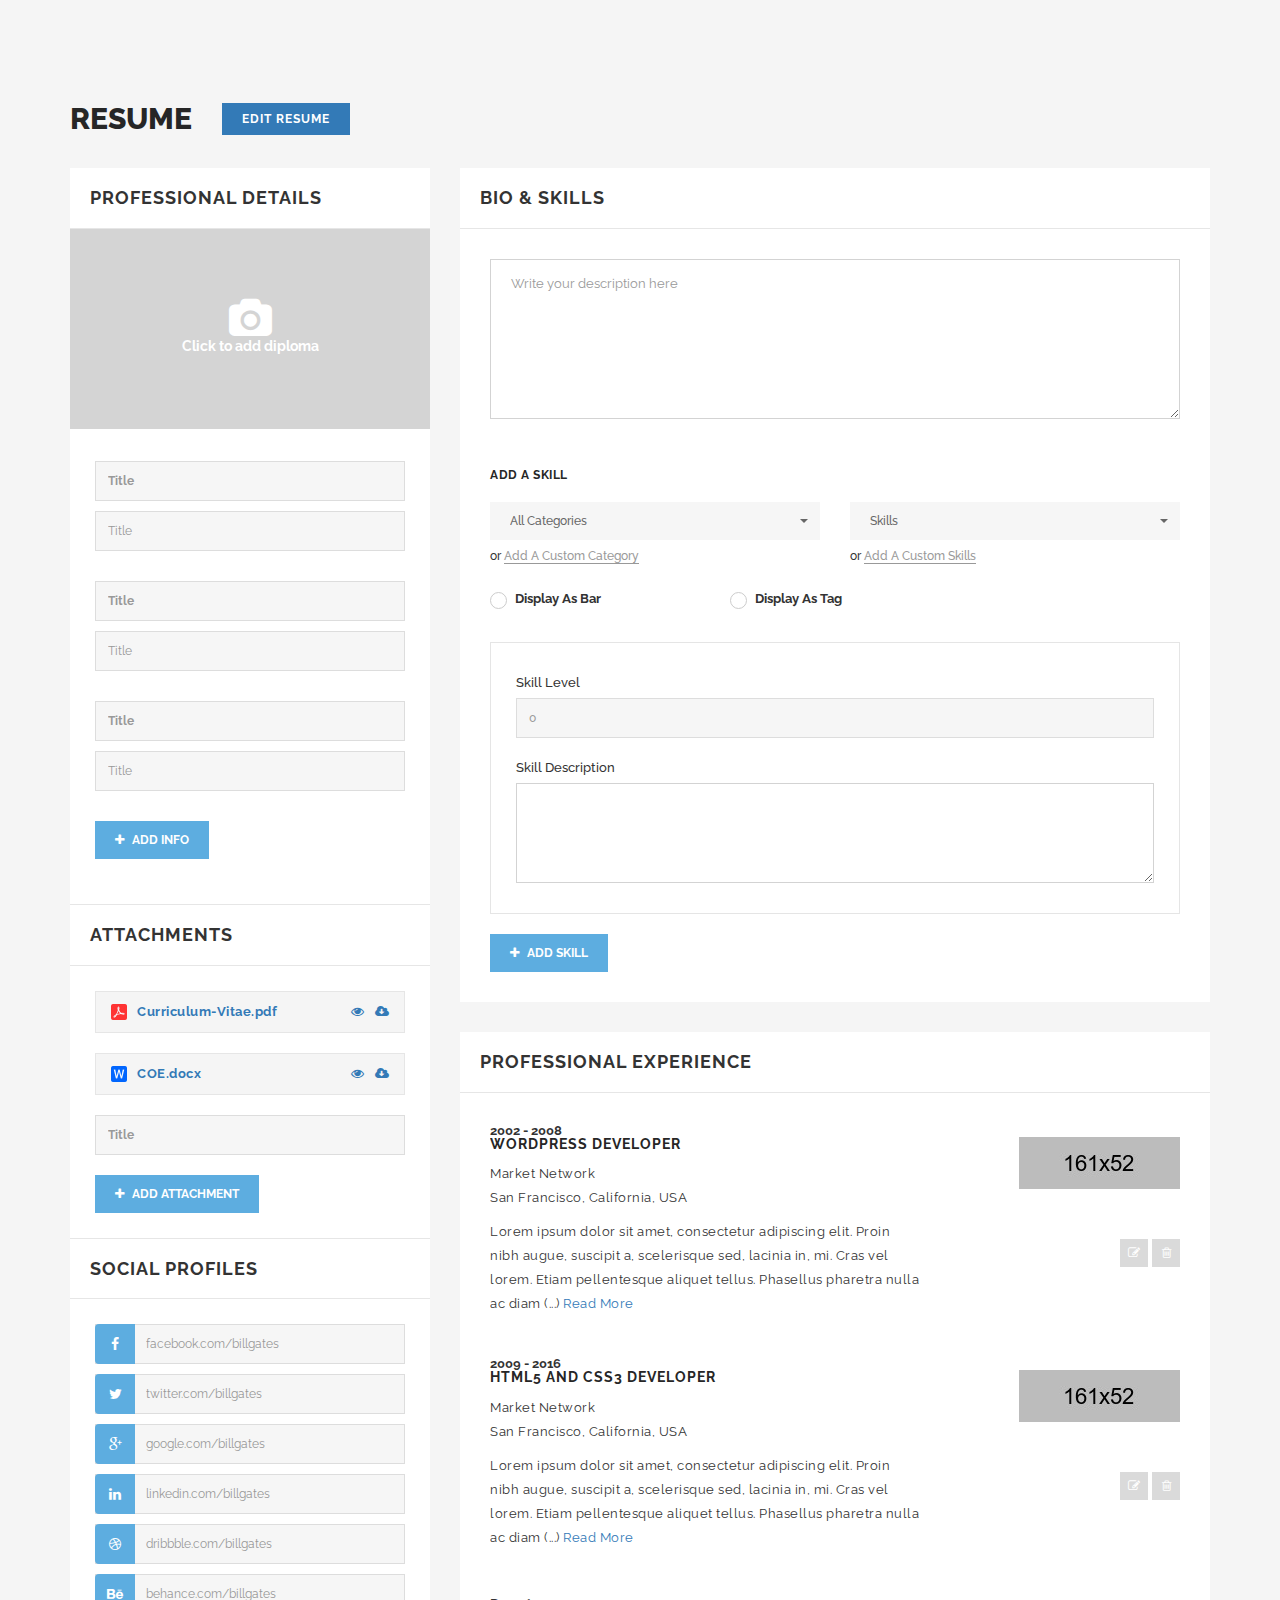
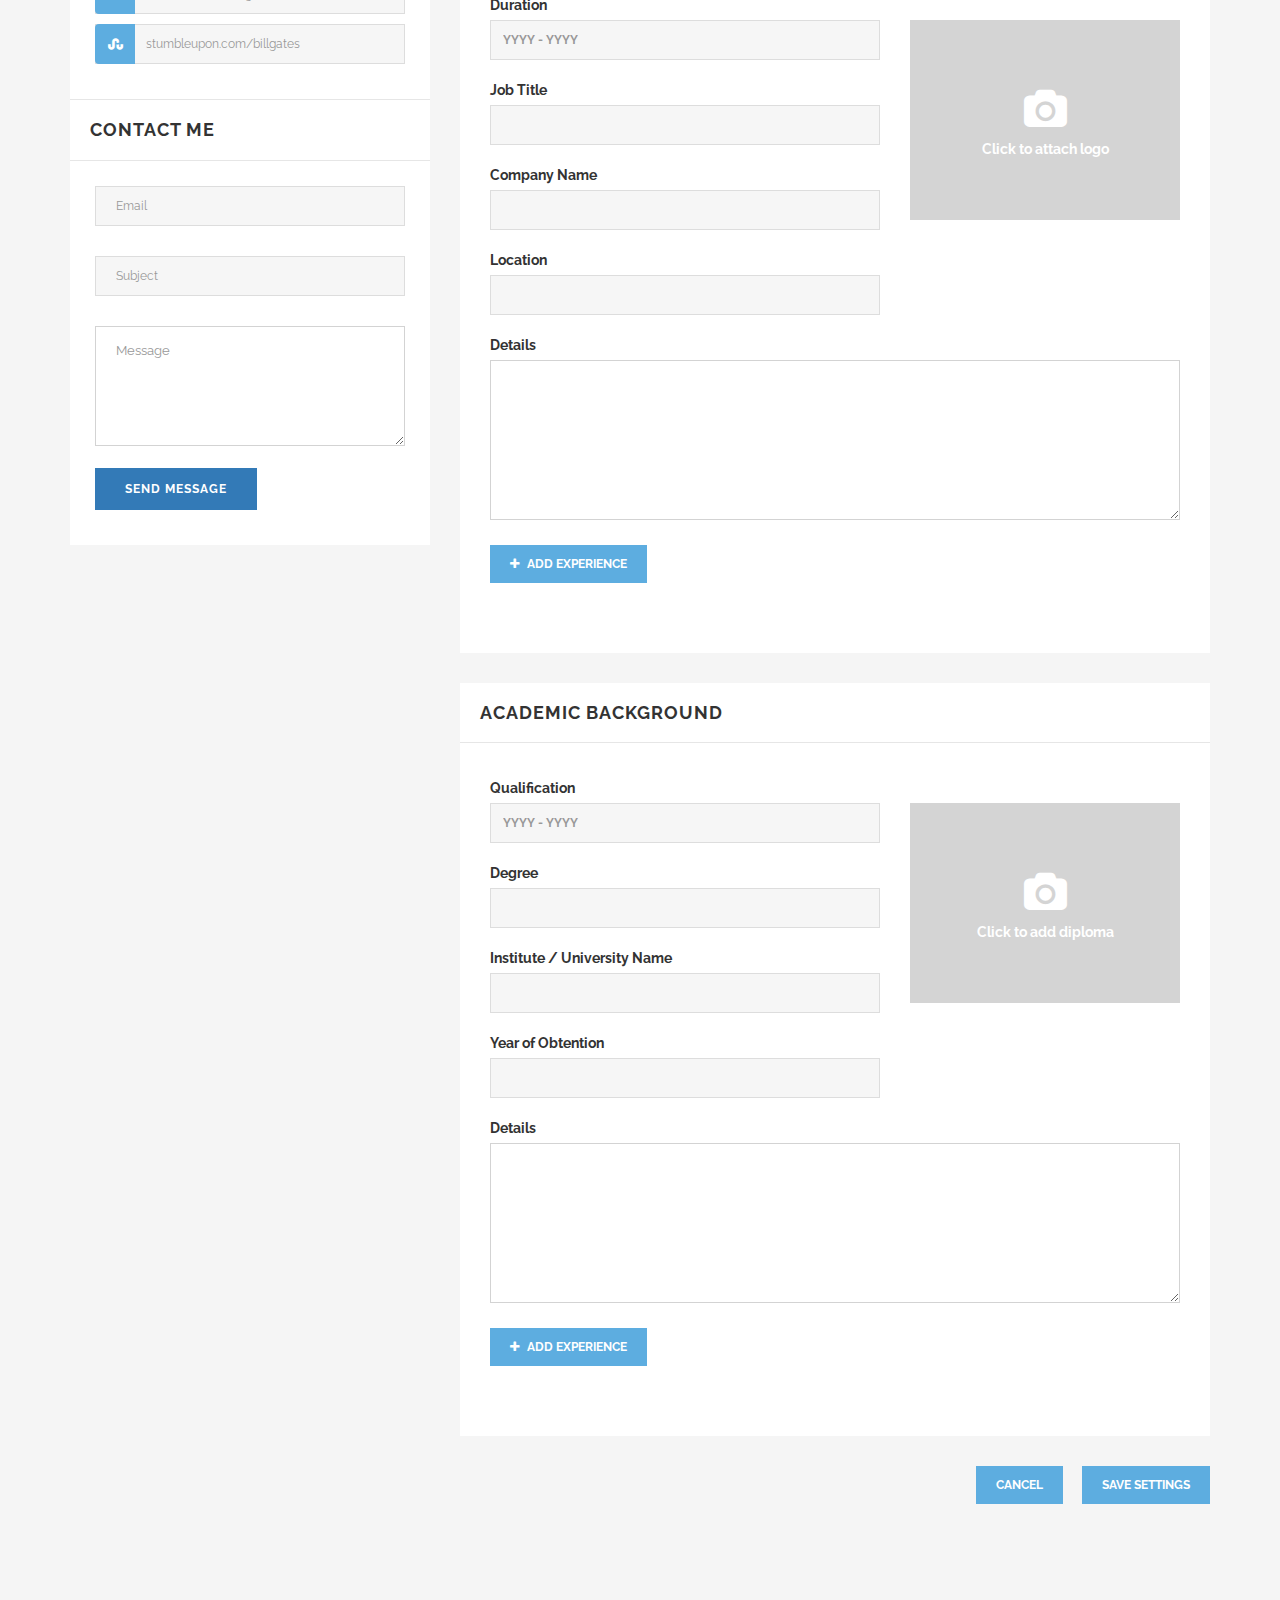
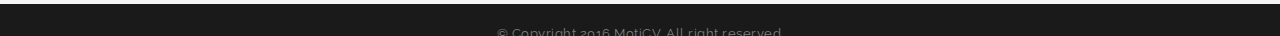
<file: resume(edit-professional-experience).html>
<!doctype html>
<html class="no-js" lang="en">
<head>
<meta name="viewport" content="width=device-width, initial-scale=1.0" />
<meta http-equiv="content-type" content="text/html; charset=utf-8" />
<meta name="author" content="M_Adnan" />
<!-- Document Title -->
<title>Resume / CV HTML5 Template</title>

<!-- StyleSheets -->
<link rel="stylesheet" href="css/ionicons.min.css">
<link rel="stylesheet" href="css/bootstrap/bootstrap.min.css">
<link rel="stylesheet" href="css/font-awesome.min.css">
<link rel="stylesheet" href="css/main.css">
<link rel="stylesheet" href="css/style.css">
<link rel="stylesheet" href="css/responsive.css">

<!-- FontsOnline -->
<link href="https://fonts.googleapis.com/css?family=Raleway:100,200,300,400,500,600,700,800,900" rel="stylesheet">

<!-- JavaScripts -->
<script src="js/vendors/modernizr.js"></script>
<!-- HTML5 Shim and Respond.js IE8 support of HTML5 elements and media queries -->
<!-- WARNING: Respond.js doesn't work if you view the page via file:// -->
<!--[if lt IE 9]>
    <script src="https://oss.maxcdn.com/html5shiv/3.7.2/html5shiv.min.js"></script>
    <script src="https://oss.maxcdn.com/respond/1.4.2/respond.min.js"></script>
    <![endif]-->
</head>
<body>

<!-- Page Wrapper -->
<div id="wrap"> 
  
  <!-- Header -->
  <header> </header>
  <!-- End Header --> 
  
  <!-- Content -->
  <div id="content" class="resune-edit">
    <div class="resume">
      <div class="container"> 
        
        <!-- TOP HEAD -->
        <div class="top-head">
          <div class="row">
            <div class="col-sm-6">
              <h4>Resume </h4>
              <a href="#.">Edit Resume</a> </div>
          </div>
        </div>
        
        <!-- Resume -->
        <div class="row"> 
          
          <!-- Sidebar -->
          <div class="col-md-4">
            <div class="side-bar"> 
              
              <!-- Professional Details -->
              <h5 class="tittle">Professional Details</h5>
              <label class="btn-file"> <i class="fa fa-camera"></i> Click to add diploma
                <input type="file" style="display: none;">
              </label>
              <form>
                <ul class="personal-info">
                  <li>
                    <p> <span>
                      <input class="form-control" type="text" placeholder="Title">
                      </span>
                      <input class="form-control" type="text" placeholder="Title">
                    </p>
                  </li>
                  <li>
                    <p> <span>
                      <input class="form-control" type="text" placeholder="Title">
                      </span>
                      <input class="form-control" type="text" placeholder="Title">
                    </p>
                  </li>
                  <li>
                    <p> <span>
                      <input class="form-control" type="text" placeholder="Title">
                      </span>
                      <input class="form-control" type="text" placeholder="Title">
                    </p>
                  </li>
                  <li> <a href="#" class="btn"><i class="fa fa-plus"></i> ADD INFO</a> </li>
                </ul>
              </form>
              
              <!-- Attachments -->
              <h5 class="tittle">Attachments</h5>
              <div class="attach bor-btm padding-25">
                <ul>
                  <li>
                    <p><img src="images/pdf-icon.jpg" alt="" > Curriculum-Vitae.pdf <a href="#."><i class="fa fa-cloud-download"></i></a> <a href="#."><i class="fa fa-eye"></i></a></p>
                  </li>
                  <li>
                    <p><img src="images/word-icon.jpg" alt="" > COE.docx <a href="#."><i class="fa fa-cloud-download"></i></a> <a href="#."><i class="fa fa-eye"></i></a></p>
                  </li>
                </ul>
                <p> <span>
                  <input class="form-control" type="text" placeholder="Title">
                  </span> </p>
                <a href="#" class="btn"><i class="fa fa-plus"></i> Add Attachment</a> </div>
              
              <!-- Social Profiles -->
              <h5 class="tittle">Social Profiles</h5>
              <div class="social-icon bor-btm padding-25">
                <ul>
                  <li> <i class="fa fa-facebook"></i>
                    <input class="form-control" type="text" placeholder="facebook.com/billgates">
                  </li>
                  <li> <i class="fa fa-twitter"></i>
                    <input class="form-control" type="text" placeholder="twitter.com/billgates">
                  </li>
                  <li> <i class="fa fa-google-plus"></i>
                    <input class="form-control" type="text" placeholder="google.com/billgates">
                  </li>
                  <li> <i class="fa fa-linkedin"></i>
                    <input class="form-control" type="text" placeholder="linkedin.com/billgates">
                  </li>
                  <li> <i class="fa fa-dribbble"></i>
                    <input class="form-control" type="text" placeholder="dribbble.com/billgates">
                  </li>
                  <li> <i class="fa fa-behance"></i>
                    <input class="form-control" type="text" placeholder="behance.com/billgates">
                  </li>
                  <li> <i class="fa fa-stumbleupon"></i>
                    <input class="form-control" type="text" placeholder="stumbleupon.com/billgates">
                  </li>
                </ul>
              </div>
              
              <!-- Contact Me -->
              <h5 class="tittle">Contact Me</h5>
              <div class="contact padding-25"> 
                <!-- Success Msg -->
                <div id="contact_message" class="success-msg"> <i class="fa fa-paper-plane-o"></i>Thank You. Your Message has been Submitted</div>
                
                <!-- FORM -->
                <form role="form" id="contact_form" class="contact-form" method="post" onSubmit="return false">
                  <ul class="row">
                    <li class="col-sm-12">
                      <label>
                        <input type="text" class="form-control" name="email" id="email" placeholder="Email">
                      </label>
                    </li>
                    <li class="col-sm-12">
                      <label>
                        <input type="text" class="form-control" name="company" id="company" placeholder="Subject">
                      </label>
                    </li>
                    <li class="col-sm-12">
                      <label>
                        <textarea class="form-control" name="message" id="message" rows="5" placeholder="Message"></textarea>
                      </label>
                    </li>
                    <li class="col-sm-12">
                      <button type="submit"  value="submit" id="btn_submit" onClick="proceed();">Send Message</button>
                    </li>
                  </ul>
                </form>
              </div>
            </div>
          </div>
          
          <!-- MAIN CONTENT -->
          <div class="col-md-8">
            <div class="inside-sec"> 
              <!-- BIO AND SKILLS -->
              <h5 class="tittle">Bio & Skills</h5>
              <div class="bio-info padding-30">
                <textarea class="form-control" placeholder="Write your description here"></textarea>
                <div class="skills margin-top-50"> 
                  
                  <!-- SKILLS -->
                  <h6>Add A Skill</h6>
                  
                  <!-- Sound Engineering -->
                  <div class="row"> 
                    
                    <!-- Categories -->
                    <div class="col-sm-6">
                      <select class="selectpicker">
                        <option> All Categories</option>
                        <option>Web Design</option>
                        <option>Development</option>
                      </select>
                      <span class="add-custm">or <a href="#."> Add A Custom Category</a></span> </div>
                    
                    <!--  Skills -->
                    <div class="col-sm-6">
                      <select class="selectpicker">
                        <option>Skills</option>
                        <option>HTML5 CSS3</option>
                        <option>Photoshop</option>
                      </select>
                      <span class="add-custm">or <a href="#."> Add A Custom Skills</a></span> </div>
                  </div>
                  
                  <!-- Disply Type -->
                  <div class="disply-type">
                    <div class="row">
                      <div class="col-sm-4">
                        <div class="radio radio-inline">
                          <input type="radio" id="inlineRadio1" value="option1" name="radioInline">
                          <label for="inlineRadio1"> Display As Bar </label>
                        </div>
                      </div>
                      <div class="col-sm-8">
                        <div class="radio radio-inline">
                          <input type="radio" id="inlineRadio2" value="option1" name="radioInline">
                          <label for="inlineRadio2"> Display As Tag </label>
                        </div>
                      </div>
                    </div>
                  </div>
                  
                  <!-- Skill Info -->
                  <div class="skill-type-info">
                    <label> Skill Level
                      <input type="text" class="form-control" placeholder="0">
                    </label>
                    <label>Skill Description
                      <textarea class="form-control" placeholder=""></textarea>
                    </label>
                  </div>
                  <!-- ADD MORE--> 
                  <a href="#" class="btn"><i class="fa fa-plus"></i> Add Skill</a> </div>
              </div>
            </div>
            
            <!-- Professional Experience -->
            <div class="inside-sec margin-top-30"> 
              <!-- Professional Experience -->
              <h5 class="tittle">Professional Experience</h5>
              <div class="padding-30 exp-history"> 
                
                <!-- Wordpress Developer -->
                <div class="exp">
                  <div class="media-left"> <span class="sun">2002 - 2008</span> </div>
                  <div class="media-body"> 
                    
                    <!-- Company Logo -->
                    <div class="company-logo"> <img src="images/company-logo-1.jpg" alt=""> 
                      
                      <!-- Edit Del -->
                      <div class="edit-del"> <a href="#." class="edit"><i class="fa fa-edit"></i></a> <a href="#." class="del"><i class="fa fa-trash-o"></i></a> </div>
                    </div>
                    <h6>Wordpress Developer</h6>
                    <p>Market Network</p>
                    <p>San Francisco, California, USA</p>
                    <p class="margin-top-10"> Lorem ipsum dolor sit amet, consectetur adipiscing elit. Proin nibh augue, suscipit a, scelerisque sed, lacinia in, mi. Cras vel lorem. Etiam pellentesque aliquet tellus. Phasellus pharetra nulla ac diam (...) <a href="#.">Read More</a> </p>
                  </div>
                </div>
                
                <!-- html5 and css3 Developer -->
                <div class="exp">
                  <div class="media-left"> <span class="sun">2009 - 2016</span> </div>
                  <div class="media-body"> 
                    
                    <!-- Company Logo -->
                    <div class="company-logo"> <img src="images/company-logo-2.jpg" alt="" > 
                      
                      <!-- Edit Del -->
                      <div class="edit-del"> <a href="#." class="edit"><i class="fa fa-edit"></i></a> <a href="#." class="del"><i class="fa fa-trash-o"></i></a> </div>
                    </div>
                    <h6>html5 and css3 Developer</h6>
                    <p>Market Network</p>
                    <p>San Francisco, California, USA</p>
                    <p class="margin-top-10"> Lorem ipsum dolor sit amet, consectetur adipiscing elit. Proin nibh augue, suscipit a, scelerisque sed, lacinia in, mi. Cras vel lorem. Etiam pellentesque aliquet tellus. Phasellus pharetra nulla ac diam (...) <a href="#.">Read More</a> </p>
                  </div>
                </div>
                
                <!-- ADD Professional -->
                <div class="exp">
                  <div class="row">
                    <div class="col-sm-7">
                      <label> Duration
                        <input type="text" class="form-control" placeholder="YYYY - YYYY">
                      </label>
                      <label> Job Title
                        <input type="text" class="form-control" placeholder="">
                      </label>
                      <label> Company Name
                        <input type="text" class="form-control" placeholder="">
                      </label>
                      <label> Location
                        <input type="text" class="form-control" placeholder="">
                      </label>
                    </div>
                    
                    <!-- UPLOAD IMG -->
                    <div class="col-sm-5">
                      <label class="btn-file"> <i class="fa fa-camera"></i> Click to attach logo
                        <input type="file" style="display: none;">
                      </label>
                    </div>
                    
                    <!-- ADD DETAILS -->
                    <div class="col-sm-12">
                      <label> Details
                        <textarea class="form-control" placeholder=""></textarea>
                      </label>
                      <!-- ADD MORE--> 
                      <a href="#" class="btn margin-top-20"><i class="fa fa-plus"></i> Add Experience</a> </div>
                  </div>
                </div>
              </div>
            </div>
            
            <!-- Academic Background -->
            <div class="inside-sec margin-top-30"> 
              <!-- Academic Background -->
              <h5 class="tittle">Academic Background</h5>
              <div class="padding-30 exp-history"> 
                
                <!-- ADD EXP -->
                <div class="exp">
                  <div class="row">
                    <div class="col-sm-7">
                      <label> Qualification
                        <input type="text" class="form-control" placeholder="YYYY - YYYY">
                      </label>
                      <label> Degree
                        <input type="text" class="form-control" placeholder="">
                      </label>
                      <label> Institute / University Name
                        <input type="text" class="form-control" placeholder="">
                      </label>
                      <label> Year of Obtention
                        <input type="text" class="form-control" placeholder="">
                      </label>
                    </div>
                    
                    <!-- UPLOAD IMG -->
                    <div class="col-sm-5">
                      <label class="btn-file"> <i class="fa fa-camera"></i> Click to add diploma
                        <input type="file" style="display: none;">
                      </label>
                    </div>
                    
                    <!-- ADD DETAIL -->
                    <div class="col-sm-12">
                      <label> Details
                        <textarea class="form-control" placeholder=""></textarea>
                      </label>
                      <!-- ADD MORE --> 
                      <a href="#" class="btn margin-top-20"><i class="fa fa-plus"></i> Add Experience</a> </div>
                  </div>
                </div>
              </div>
            </div>
            
            <!-- Save Info -->
            <div class="save-info"> <a href="#." class="btn">Cancel</a> <a href="#." class="btn">Save Settings</a> </div>
          </div>
        </div>
      </div>
    </div>
  </div>
  <!-- End Content --> 
  
  <!-- Footer -->
  <footer class="footer">
    <div class="rights">
      <p>© Copyright 2016 MotiCV. All right reserved.</p>
    </div>
  </footer>
  <!-- End Footer --> 
  
</div>
<!-- End Page Wrapper --> 

<!-- JavaScripts --> 
<script src="js/vendors/jquery/jquery.min.js"></script> 
<script src="js/vendors/bootstrap.min.js"></script> 
<script src="js/vendors/owl.carousel.min.js"></script> 
<script src="js/main.js"></script>
</body>
</html>
</file>
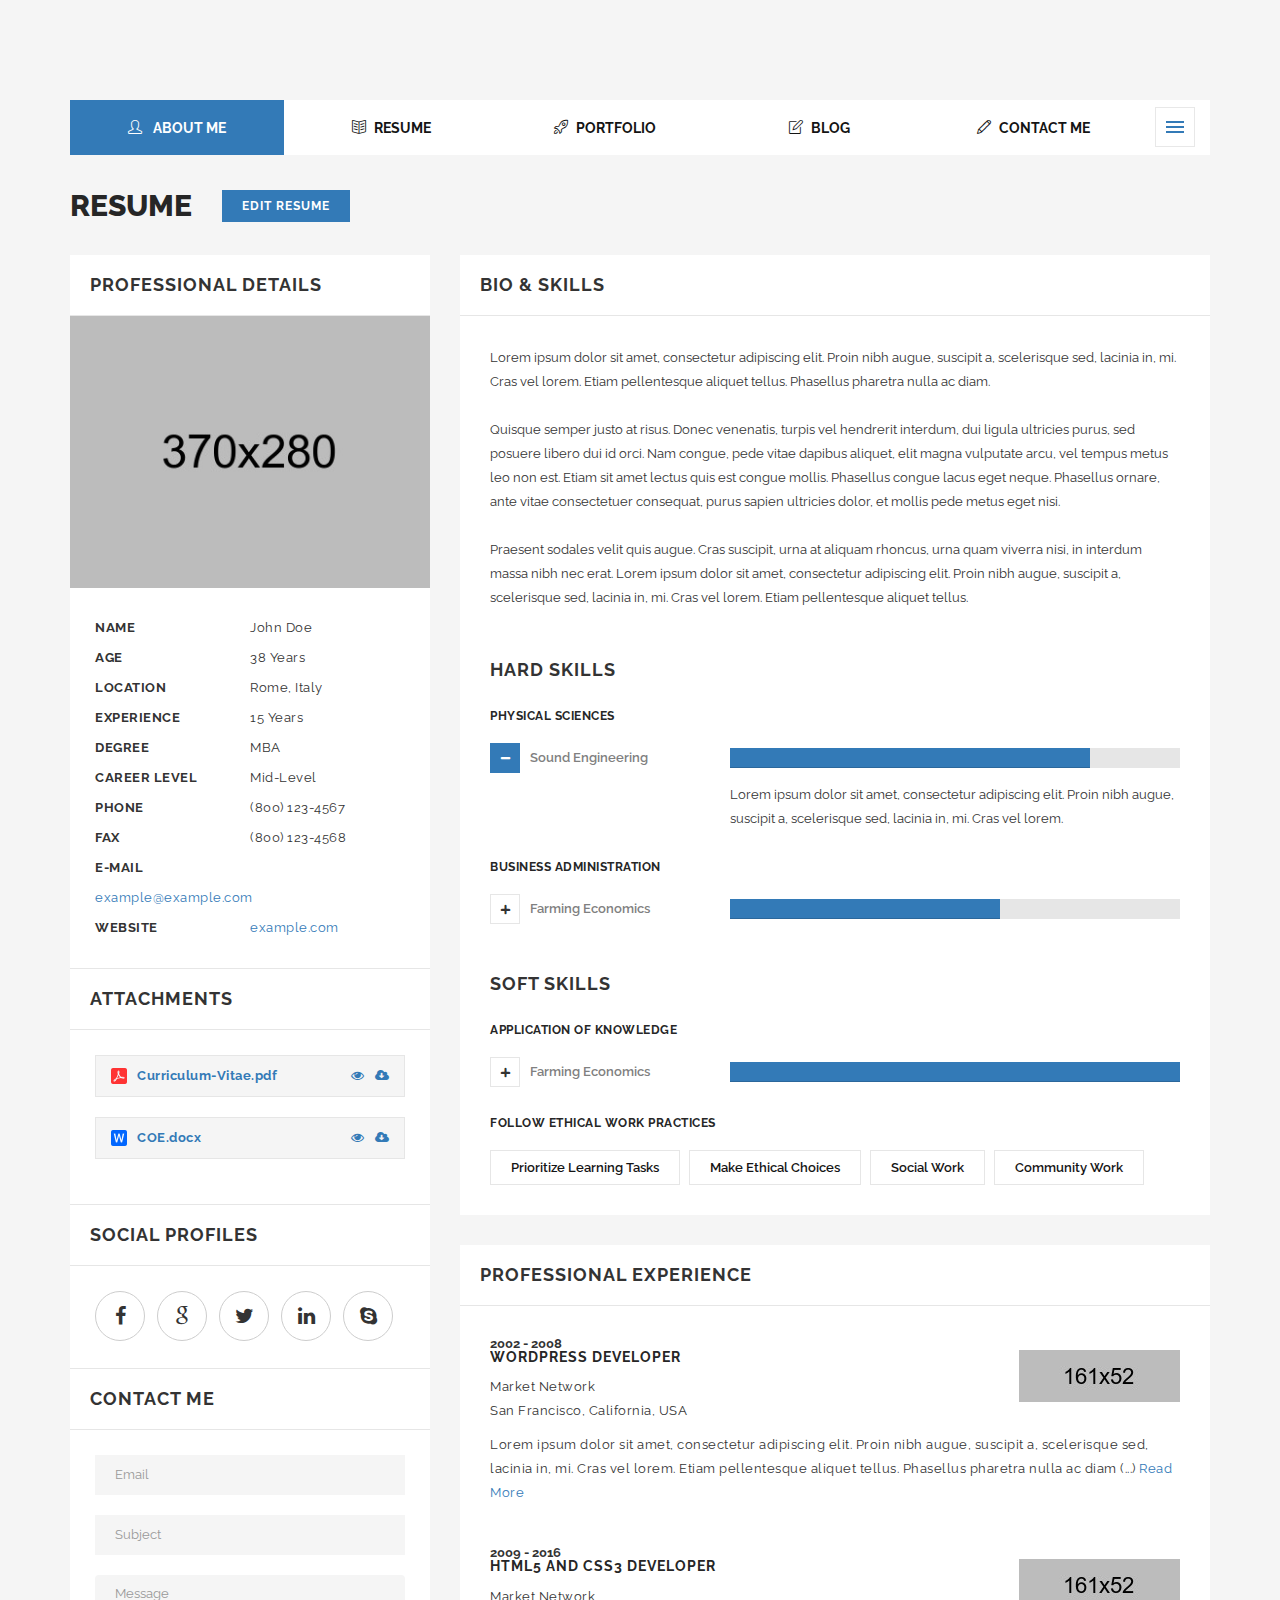
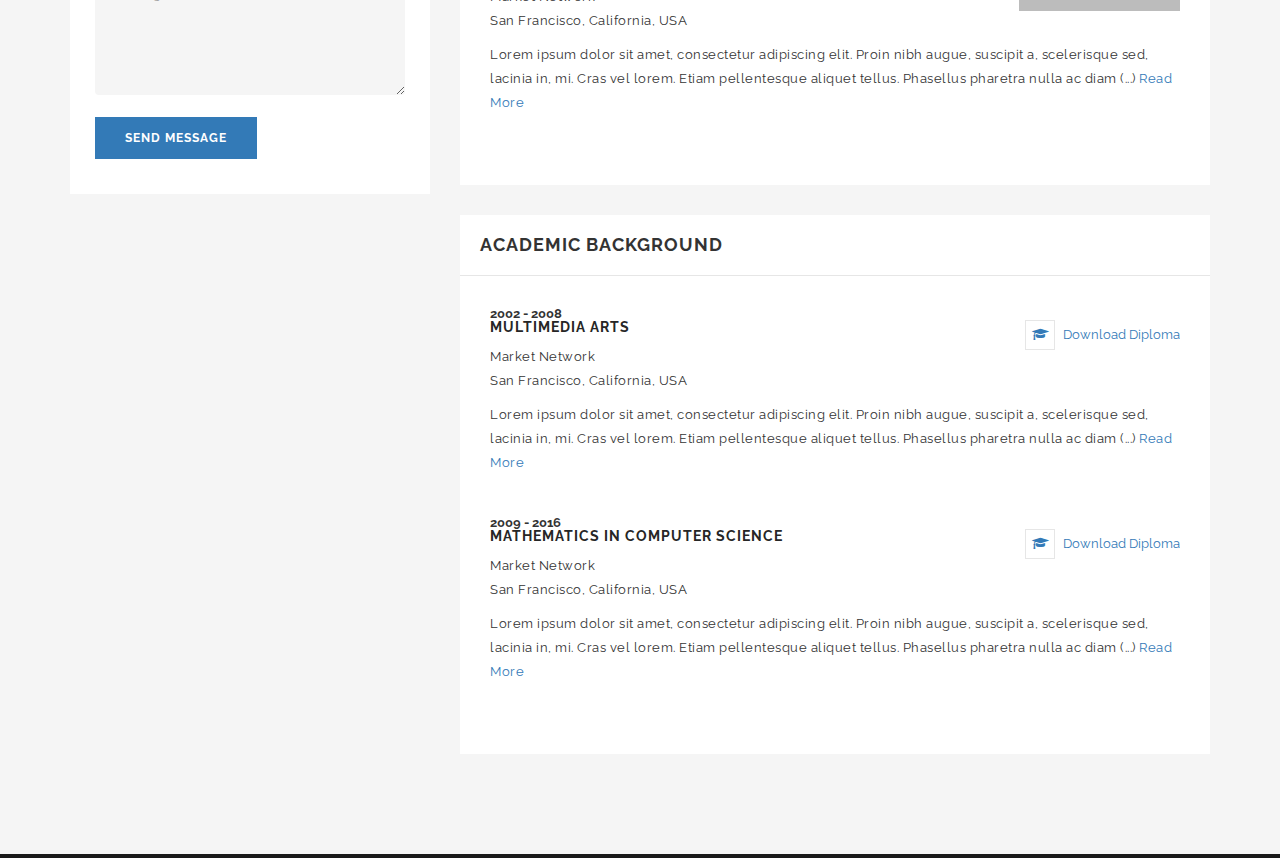
<file: resume.html>
<!doctype html>
<html class="no-js" lang="en">
<head>
<meta name="viewport" content="width=device-width, initial-scale=1.0" />
<meta http-equiv="content-type" content="text/html; charset=utf-8" />
<meta name="author" content="M_Adnan" />
<!-- Document Title -->
<title>Resume / CV HTML5 Template</title>

<!-- StyleSheets -->
<link rel="stylesheet" href="css/ionicons.min.css">
<link rel="stylesheet" href="css/bootstrap/bootstrap.min.css">
<link rel="stylesheet" href="css/font-awesome.min.css">
<link rel="stylesheet" href="css/main.css">
<link rel="stylesheet" href="css/style.css">
<link rel="stylesheet" href="css/responsive.css">

<!-- FontsOnline -->
<link href="https://fonts.googleapis.com/css?family=Raleway:100,200,300,400,500,600,700,800,900" rel="stylesheet">

<!-- JavaScripts -->
<script src="js/vendors/modernizr.js"></script>
<!-- HTML5 Shim and Respond.js IE8 support of HTML5 elements and media queries -->
<!-- WARNING: Respond.js doesn't work if you view the page via file:// -->
<!--[if lt IE 9]>
    <script src="https://oss.maxcdn.com/html5shiv/3.7.2/html5shiv.min.js"></script>
    <script src="https://oss.maxcdn.com/respond/1.4.2/respond.min.js"></script>
    <![endif]-->
</head>
<body>

<!-- Page Wrapper -->
<div id="wrap"> 
  
  <!-- Header -->
  <nav id="cd-lateral-nav">
    <h5 class="tittle">MotiCv</h5>
    <ul class="cd-navigation">
      <li><a href="index.html">Index Main</a></li>
      <li><a href="index-1.html">Index 2</a></li>
      <li><a href="index-2.html">Index 3</a></li>
      <li><a href="index-3-pages.html">Index Links</a></li>
      <li><a href="about-me.html">About Me</a></li>
      <li><a href="portfolio.html">Portfolio</a></li>
      <li><a href="blog.html">Blog</a></li>
      <li class="item-has-children"> <a href="index.html">Pages</a>
        <ul class="sub-menu">
          <li><a href="blog-single.html">Blog Details</a></li>
          <li><a href="resume(edit-mode).html">Resume (edit mode)</a></li>
          <li><a href="resume(edit-professional-experience).html">Resume (edit professional experience)</a></li>
        </ul>
      </li>
    </ul>
    <h5 class="tittle">Latest Post</h5>
    <ul class="latest-post">
      
      <!-- Post Small -->
      <li>
        <div class="media">
          <div class="media-left"> <a href="#."><img src="images/small-img.jpg" alt=""></a></div>
          <div class="media-body"> <a href="#.">Hello Itaewon 
            Project</a>
            <p class="font-crimson font-italic">Webdesign</p>
          </div>
        </div>
      </li>
      <!-- Post Small -->
      <li>
        <div class="media">
          <div class="media-left"> <a href="#."><img src="images/small-img-1.jpg" alt=""></a></div>
          <div class="media-body"> <a href="#.">Casual in grey</a>
            <p class="font-crimson font-italic">Webdesign</p>
          </div>
        </div>
      </li>
      <!-- Post Small -->
      <li>
        <div class="media">
          <div class="media-left"> <a href="#."><img src="images/small-img-2.jpg" alt=""></a></div>
          <div class="media-body"> <a href="#.">Transittions</a>
            <p class="font-crimson font-italic">Webdesign</p>
          </div>
        </div>
      </li>
    </ul>
  </nav>  
  <!-- End Header --> 


  
  <!-- Content -->
    <main class="cd-main-content">
  <div id="content">
    <div class="resume">
      <div class="container"> 
        

         <!-- NAV LINKS -->
          <nav> 
            <!-- Brand and toggle get grouped for better mobile display -->
            <button type="button" class="navbar-toggle collapsed" data-toggle="collapse" data-target="#nav-tabis" aria-expanded="false"> <span class="tittle">MENU</span> <span class="fa fa-navicon icon-nav"></span> </button>
            <!-- Collect the nav links, forms, and other content for toggling -->
            <div class="collapse navbar-collapse" id="nav-tabis">
              <ul class="isop-filter main-nav">
                <li class="active"><a href="#." ><i class="icon-user"></i> ABOUT ME</a></li>
                <li ><a href="resume.html" ><i class="icon-book-open"></i>RESUME</a></li>
                <li ><a href="portfolio.html" ><i class="icon-rocket"></i>PORTFOLIO</a></li>
                <li ><a href="blog.html" ><i class="icon-note"></i>BLOG</a></li>
                <li ><a href="contact.html" ><i class="icon-pencil"></i>CONTACT ME</a></li>
                <li ><a id="cd-menu-trigger" href="#."><span class="cd-menu-icon"></span></a></li>
              </ul>
            </div>
          </nav>
          <!-- NAV LINKS END --> 



        <!-- TOP HEAD -->
        <div class="top-head">
          <div class="row">
            <div class="col-sm-6">
              <h4>Resume </h4>
              <a href="#.">Edit Resume</a> </div>
          </div>
        </div>
        
        <!-- Resume -->
        <div class="row"> 
          
          <!-- Sidebar -->
          <div class="col-md-4">
            <div class="side-bar"> 
              
              <!-- Professional Details -->
              <h5 class="tittle">Professional Details</h5>
              <img src="images/avatar.jpg" class="img-responsive" alt="">
              <ul class="personal-info">
                <li>
                  <p> <span> Name</span> John Doe </p>
                </li>
                <li>
                  <p> <span> Age</span> 38 Years </p>
                </li>
                <li>
                  <p> <span> Location</span> Rome, Italy </p>
                </li>
                <li>
                  <p> <span> Experience</span> 15 Years </p>
                </li>
                <li>
                  <p> <span> Degree</span> MBA </p>
                </li>
                <li>
                  <p> <span> Career Level</span> Mid-Level </p>
                </li>
                <li>
                  <p> <span> Phone</span> (800) 123-4567 </p>
                </li>
                <li>
                  <p> <span> FAX</span> (800) 123-4568 </p>
                </li>
                <li>
                  <p> <span> E-mail</span> <a href="#."> example@example.com</a> </p>
                </li>
                <li>
                  <p> <span> Website</span><a href="#."> example.com </a></p>
                </li>
              </ul>
              
              <!-- Attachments -->
              <h5 class="tittle">Attachments</h5>
              <div class="attach bor-btm padding-25">
                <ul>
                  <li>
                    <p><img src="images/pdf-icon.jpg" alt="" > Curriculum-Vitae.pdf <a href="#."><i class="fa fa-cloud-download"></i></a> <a href="#."><i class="fa fa-eye"></i></a></p>
                  </li>
                  <li>
                    <p><img src="images/word-icon.jpg" alt="" > COE.docx <a href="#."><i class="fa fa-cloud-download"></i></a> <a href="#."><i class="fa fa-eye"></i></a></p>
                  </li>
                </ul>
              </div>
              
              <!-- Social Profiles -->
              <h5 class="tittle">Social Profiles</h5>
              <div class="social-icon bor-btm padding-25">
                <ul>
                  <li> <a href="#."> <i class="fa fa-facebook"></i></a> </li>
                  <li> <a href="#."> <i class="fa fa-google"></i></a> </li>
                  <li> <a href="#."> <i class="fa fa-twitter"></i></a> </li>
                  <li> <a href="#."> <i class="fa fa-linkedin"></i></a> </li>
                  <li> <a href="#."> <i class="fa fa-skype"></i></a> </li>
                </ul>
              </div>
              
              <!-- Contact Me -->
              <h5 class="tittle">Contact Me</h5>
              <div class="contact padding-25"> 
                <!-- Success Msg -->
                <div id="contact_message" class="success-msg"> <i class="fa fa-paper-plane-o"></i>Thank You. Your Message has been Submitted</div>
                
                <!-- FORM -->
                <form role="form" id="contact_form" class="contact-form" method="post" onSubmit="return false">
                  <ul class="row">
                    <li class="col-sm-12">
                      <label>
                        <input type="text" class="form-control" name="email" id="email" placeholder="Email">
                      </label>
                    </li>
                    <li class="col-sm-12">
                      <label>
                        <input type="text" class="form-control" name="company" id="company" placeholder="Subject">
                      </label>
                    </li>
                    <li class="col-sm-12">
                      <label>
                        <textarea class="form-control" name="message" id="message" rows="5" placeholder="Message"></textarea>
                      </label>
                    </li>
                    <li class="col-sm-12">
                      <button type="submit"  value="submit" id="btn_submit" onClick="proceed();">Send Message</button>
                    </li>
                  </ul>
                </form>
              </div>
            </div>
          </div>
          
          <!-- MAIN CONTENT -->
          <div class="col-md-8">
            <div class="inside-sec"> 
              <!-- BIO AND SKILLS -->
              <h5 class="tittle">Bio & Skills</h5>
              <div class="bio-info padding-30">
                <p>Lorem ipsum dolor sit amet, consectetur adipiscing elit. Proin nibh augue, suscipit a, scelerisque sed, lacinia in, mi. Cras vel lorem. Etiam pellentesque aliquet tellus. Phasellus pharetra nulla ac diam.<br>
                  <br>
                  Quisque semper justo at risus. Donec venenatis, turpis vel hendrerit interdum, dui ligula ultricies purus, sed posuere libero dui id orci. Nam congue, pede vitae dapibus aliquet, elit magna vulputate arcu, vel tempus metus leo non est. Etiam sit amet lectus quis est congue mollis. Phasellus congue lacus eget neque. Phasellus ornare, ante vitae consectetuer consequat, purus sapien ultricies dolor, et mollis pede metus eget nisi. <br>
                  <br>
                  Praesent sodales velit quis augue. Cras suscipit, urna at aliquam rhoncus, urna quam viverra nisi, in interdum massa nibh nec erat. Lorem ipsum dolor sit amet, consectetur adipiscing elit. Proin nibh augue, suscipit a, scelerisque sed, lacinia in, mi. Cras vel lorem. Etiam pellentesque aliquet tellus. </p>
                <div class="skills"> 
                  
                  <!-- HARD SKILLS -->
                  <h5 class="margin-top-30">Hard Skills</h5>
                  <h6>Physical SCiences</h6>
                  
                  <!-- Sound Engineering -->
                  <div class="panel-group accordion" id="accordion">
                    <div class="panel panel-default">
                      <div class="row">
                        <div class="col-sm-4"> 
                          <!-- PANEL HEADING -->
                          <div class="panel-heading">
                            <h4 class="panel-title"> <a data-toggle="collapse" data-parent="#accordion" href="#collapseOne"> Sound Engineering</a> </h4>
                          </div>
                        </div>
                        
                        <!-- Skillls Bars -->
                        <div class="col-sm-8">
                          <div class="progress">
                            <div class="progress-bar" role="progressbar" aria-valuenow="80" aria-valuemin="0" aria-valuemax="100" style="width: 80%;"> <span class="sr-only">60% Complete</span> </div>
                          </div>
                          
                          <!-- Skillls Text -->
                          <div id="collapseOne" class="panel-collapse collapse in">
                            <div class="panel-body">
                              <p>Lorem ipsum dolor sit amet, consectetur adipiscing elit. Proin nibh augue, suscipit a, scelerisque sed, lacinia in, mi. Cras vel lorem.</p>
                            </div>
                          </div>
                        </div>
                      </div>
                    </div>
                    
                    <!-- Business Administration -->
                    <h6>Business Administration</h6>
                    <div class="panel panel-default">
                      <div class="row">
                        <div class="col-sm-4"> 
                          <!-- PANEL HEADING -->
                          <div class="panel-heading">
                            <h4 class="panel-title"> <a data-toggle="collapse" data-parent="#accordion" href="#collapsetwo" class="collapsed"> Farming Economics</a> </h4>
                          </div>
                        </div>
                        
                        <!-- Skillls Bars -->
                        <div class="col-sm-8">
                          <div class="progress">
                            <div class="progress-bar" role="progressbar" aria-valuenow="60" aria-valuemin="0" aria-valuemax="100" style="width: 60%;"> <span class="sr-only">60% Complete</span> </div>
                          </div>
                          
                          <!-- Skillls Text -->
                          <div id="collapsetwo" class="panel-collapse collapse">
                            <div class="panel-body">
                              <p>Lorem ipsum dolor sit amet, consectetur adipiscing elit. Proin nibh augue, suscipit a, scelerisque sed, lacinia in, mi. Cras vel lorem.</p>
                            </div>
                          </div>
                        </div>
                      </div>
                    </div>
                  </div>
                  
                  <!-- Soft Skills -->
                  <h5 class="margin-top-30">Soft Skills</h5>
                  
                  <!-- Application of knowledge -->
                  <h6>Application of knowledge</h6>
                  <div class="panel-group accordion" id="accordion1">
                    <div class="panel panel-default">
                      <div class="row">
                        <div class="col-sm-4"> 
                          <!-- PANEL HEADING -->
                          <div class="panel-heading">
                            <h4 class="panel-title"> <a data-toggle="collapse" data-parent="#accordion1" href="#collapsethr" class="collapsed"> Farming Economics</a> </h4>
                          </div>
                        </div>
                        
                        <!-- Skillls Bars -->
                        <div class="col-sm-8">
                          <div class="progress">
                            <div class="progress-bar" role="progressbar" aria-valuenow="100" aria-valuemin="0" aria-valuemax="100" style="width: 100%;"> <span class="sr-only">60% Complete</span> </div>
                          </div>
                          
                          <!-- Skillls Text -->
                          <div id="collapsethr" class="panel-collapse collapse">
                            <div class="panel-body">
                              <p>Lorem ipsum dolor sit amet, consectetur adipiscing elit. Proin nibh augue, suscipit a, scelerisque sed, lacinia in, mi. Cras vel lorem.</p>
                            </div>
                          </div>
                        </div>
                      </div>
                    </div>
                  </div>
                  
                  <!-- Follow ethical -->
                  <div class="ethical">
                    <h6>Follow ethical work practices</h6>
                    <a href="#.">Prioritize Learning Tasks</a> <a href="#.">Make Ethical Choices</a> <a href="#.">Social Work</a> <a href="#.">Community Work</a> </div>
                </div>
              </div>
            </div>
            
            <!-- Professional Experience -->
            <div class="inside-sec margin-top-30"> 
              <!-- Professional Experience -->
              <h5 class="tittle">Professional Experience</h5>
              <div class="padding-30 exp-history"> 
                
                <!-- Wordpress Developer -->
                <div class="exp">
                  <div class="media-left"> <span class="sun">2002 - 2008</span> </div>
                  <div class="media-body"> 
                    
                    <!-- COmpany Logo -->
                    <div class="company-logo"> <img src="images/company-logo-1.jpg" alt="" > </div>
                    <h6>Wordpress Developer</h6>
                    <p>Market Network</p>
                    <p>San Francisco, California, USA</p>
                    <p class="margin-top-10"> Lorem ipsum dolor sit amet, consectetur adipiscing elit. Proin nibh augue, suscipit a, scelerisque sed, lacinia in, mi. Cras vel lorem. Etiam pellentesque aliquet tellus. Phasellus pharetra nulla ac diam (...) <a href="#.">Read More</a> </p>
                  </div>
                </div>
                
                <!-- html5 and css3 Developer -->
                <div class="exp">
                  <div class="media-left"> <span class="sun">2009 - 2016</span> </div>
                  <div class="media-body"> 
                    
                    <!-- COmpany Logo -->
                    <div class="company-logo"> <img src="images/company-logo-2.jpg" alt="" > </div>
                    <h6>html5 and css3 Developer</h6>
                    <p>Market Network</p>
                    <p>San Francisco, California, USA</p>
                    <p class="margin-top-10"> Lorem ipsum dolor sit amet, consectetur adipiscing elit. Proin nibh augue, suscipit a, scelerisque sed, lacinia in, mi. Cras vel lorem. Etiam pellentesque aliquet tellus. Phasellus pharetra nulla ac diam (...) <a href="#.">Read More</a> </p>
                  </div>
                </div>
              </div>
            </div>
            
            <!-- Academic Background -->
            <div class="inside-sec margin-top-30"> 
              <!-- Academic Background -->
              <h5 class="tittle">Academic Background</h5>
              <div class="padding-30 exp-history"> 
                
                <!-- Wordpress Developer -->
                <div class="exp">
                  <div class="media-left"> <span class="sun">2002 - 2008</span> </div>
                  <div class="media-body"> 
                    <!-- COmpany Logo -->
                    <div class="company-logo"> <span class="diploma"><i class="fa fa-graduation-cap"></i> Download Diploma</span> </div>
                    <h6>Multimedia Arts</h6>
                    <p>Market Network</p>
                    <p>San Francisco, California, USA</p>
                    <p class="margin-top-10"> Lorem ipsum dolor sit amet, consectetur adipiscing elit. Proin nibh augue, suscipit a, scelerisque sed, lacinia in, mi. Cras vel lorem. Etiam pellentesque aliquet tellus. Phasellus pharetra nulla ac diam (...) <a href="#.">Read More</a> </p>
                  </div>
                </div>
                
                <!-- html5 and css3 Developer -->
                <div class="exp">
                  <div class="media-left"> <span class="sun">2009 - 2016</span> </div>
                  <div class="media-body"> 
                    <!-- COmpany Logo -->
                    <div class="company-logo"> <span class="diploma"><i class="fa fa-graduation-cap"></i> Download Diploma</span> </div>
                    <h6>Mathematics in computer science</h6>
                    <p>Market Network</p>
                    <p>San Francisco, California, USA</p>
                    <p class="margin-top-10"> Lorem ipsum dolor sit amet, consectetur adipiscing elit. Proin nibh augue, suscipit a, scelerisque sed, lacinia in, mi. Cras vel lorem. Etiam pellentesque aliquet tellus. Phasellus pharetra nulla ac diam (...) <a href="#.">Read More</a> </p>
                  </div>
                </div>
              </div>
            </div>
          </div>
        </div>
      </div>
    </div>
  </div>
  </main>
  <!-- End Content --> 
  
  <!-- Footer -->
  <footer class="footer">
    <div class="rights">
      <p>© Copyright 2016 MotiCV. All right reserved.</p>
    </div>
  </footer>
  <!-- End Footer --> 
  
</div>
<!-- End Page Wrapper --> 

<!-- JavaScripts --> 
<script src="js/vendors/jquery/jquery.min.js"></script> 
<script src="js/vendors/bootstrap.min.js"></script> 
<script src="js/vendors/owl.carousel.min.js"></script> 
<script src="js/vendors/jquery.isotope.min.js"></script> 
<script src="js/main.js"></script>
</body>
</html>
</file>
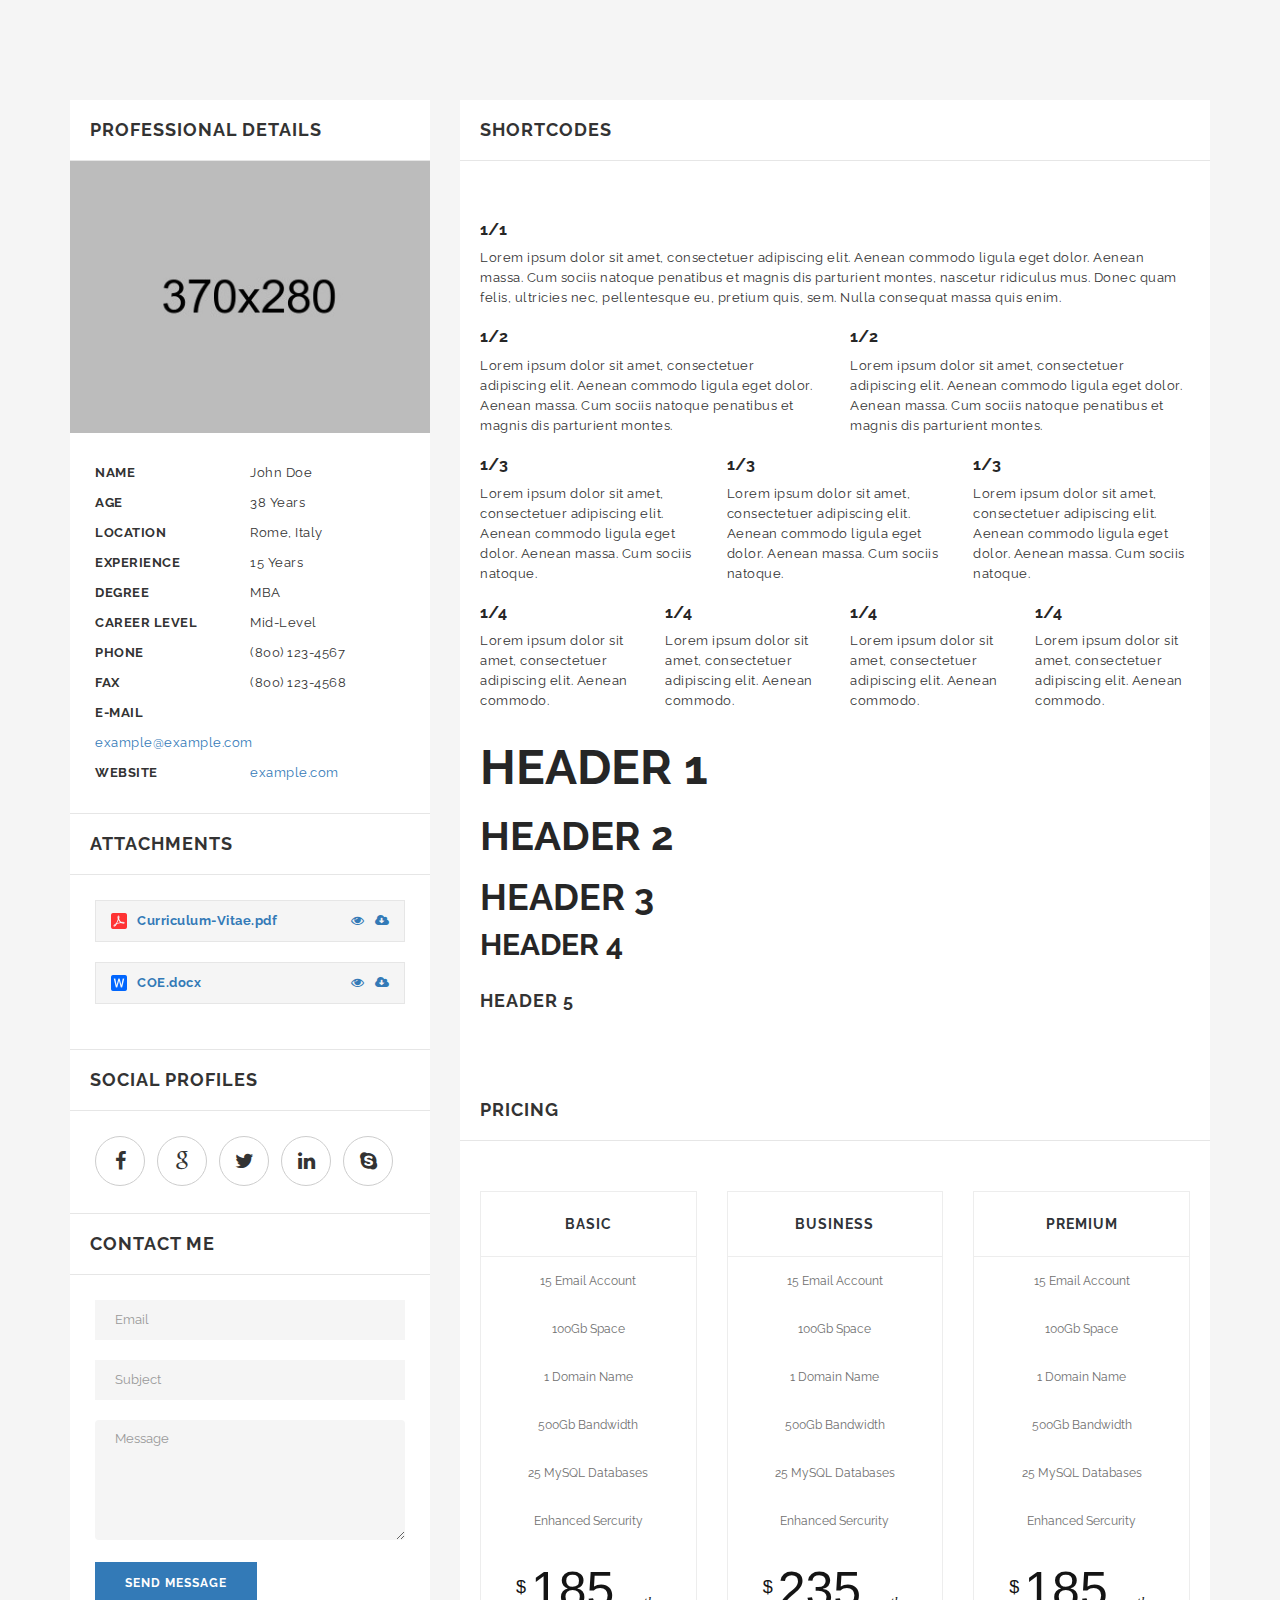
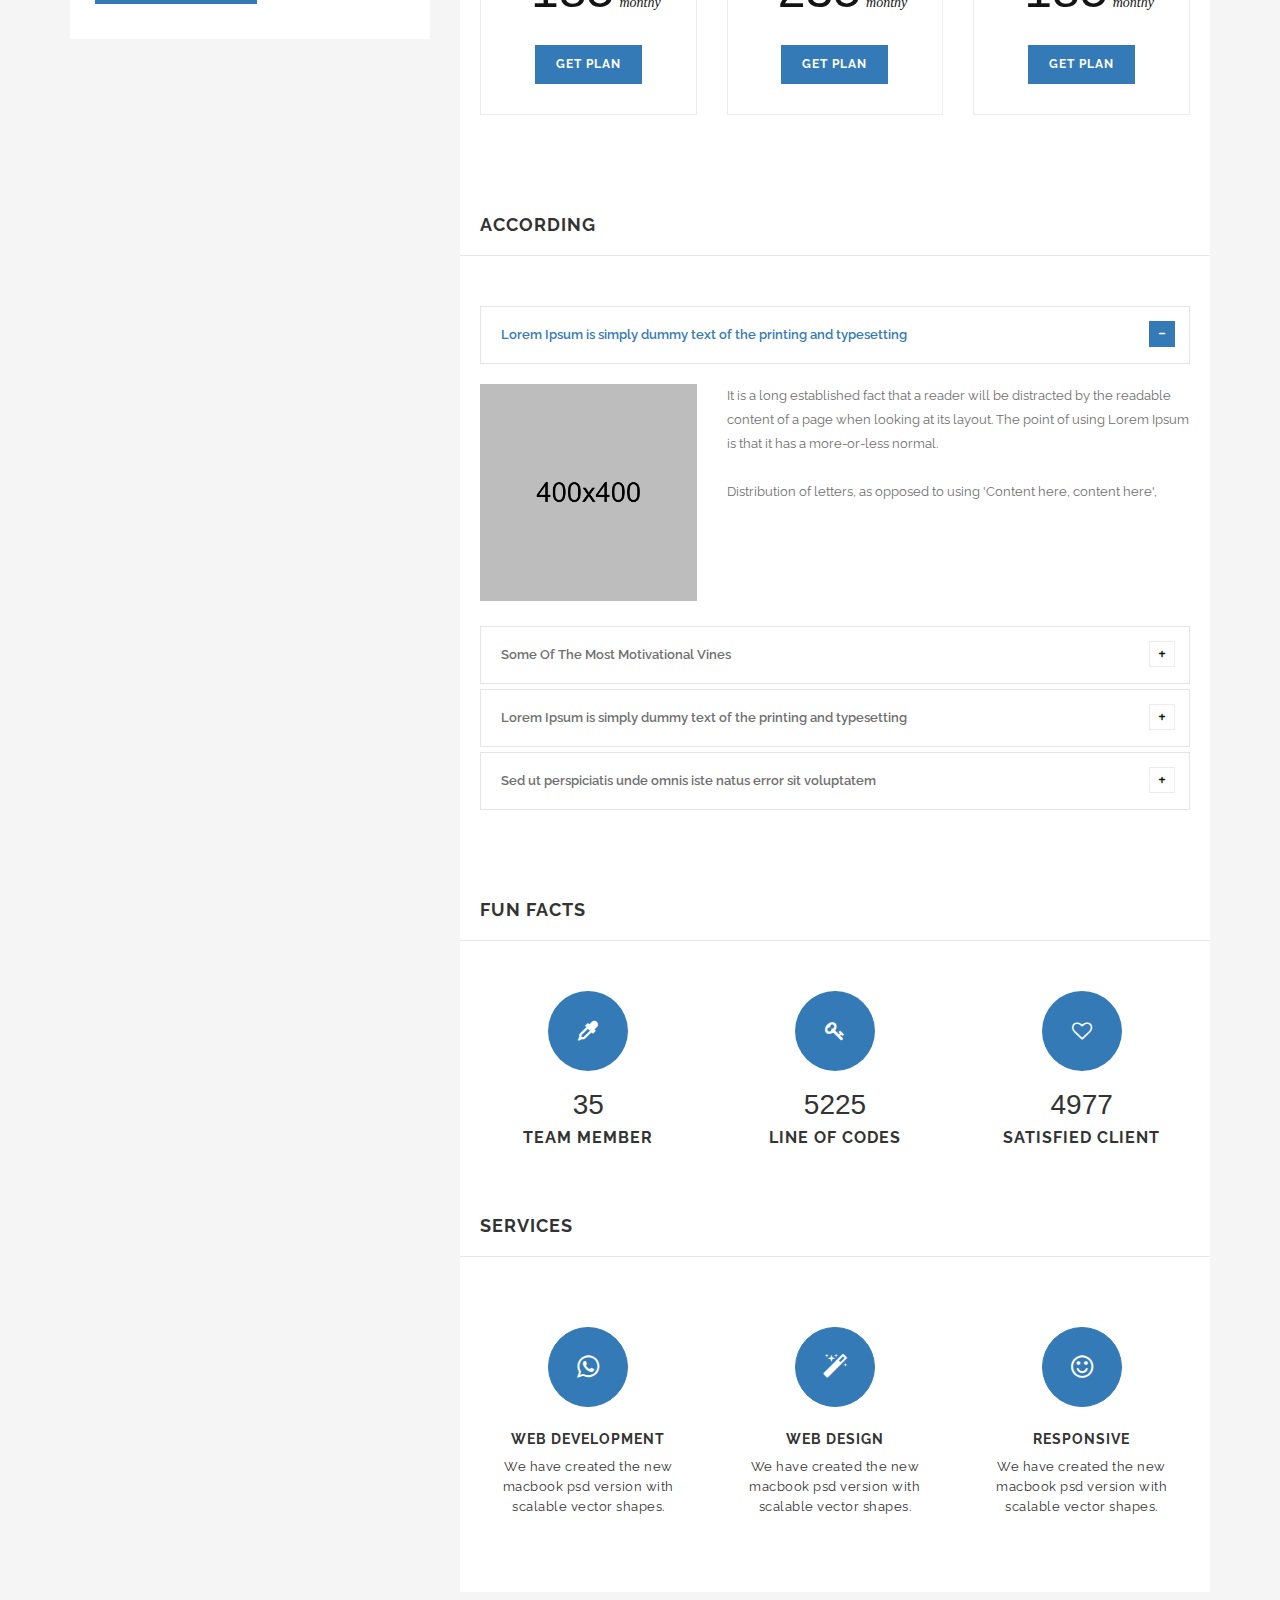
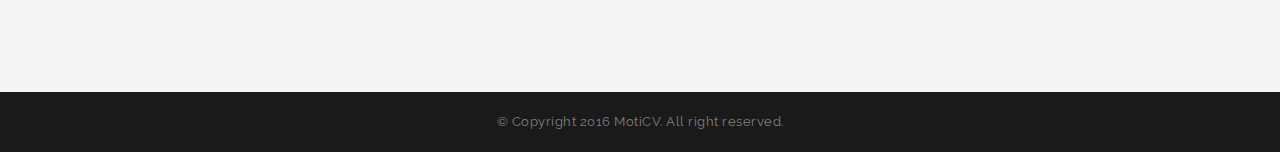
<file: shortcodes.html>
<!doctype html>
<html class="no-js" lang="en">
<head>
<meta name="viewport" content="width=device-width, initial-scale=1.0" />
<meta http-equiv="content-type" content="text/html; charset=utf-8" />
<meta name="author" content="M_Adnan" />
<!-- Document Title -->
<title>Resume / CV HTML5 Template</title>

<!-- StyleSheets -->
<link rel="stylesheet" href="css/ionicons.min.css">
<link rel="stylesheet" href="css/bootstrap/bootstrap.min.css">
<link rel="stylesheet" href="css/font-awesome.min.css">
<link rel="stylesheet" href="css/main.css">
<link rel="stylesheet" href="css/style.css">
<link rel="stylesheet" href="css/responsive.css">

<!-- FontsOnline -->
<link href="https://fonts.googleapis.com/css?family=Raleway:100,200,300,400,500,600,700,800,900" rel="stylesheet">

<!-- JavaScripts -->
<script src="js/vendors/modernizr.js"></script>
<!-- HTML5 Shim and Respond.js IE8 support of HTML5 elements and media queries -->
<!-- WARNING: Respond.js doesn't work if you view the page via file:// -->
<!--[if lt IE 9]>
    <script src="https://oss.maxcdn.com/html5shiv/3.7.2/html5shiv.min.js"></script>
    <script src="https://oss.maxcdn.com/respond/1.4.2/respond.min.js"></script>
    <![endif]-->
</head>
<body>

<!-- Page Wrapper -->
<div id="wrap"> 
  
  <!-- Content -->
  <div id="content">
    <div class="resume">
      <div class="container"> 
        
        <!-- Resume -->
        <div class="row"> 


         <!-- Sidebar -->
          <div class="col-md-4">
            <div class="side-bar"> 
              
              <!-- Professional Details -->
              <h5 class="tittle">Professional Details</h5>
              <img src="images/avatar.jpg" class="img-responsive" alt="">
              <ul class="personal-info">
                <li>
                  <p> <span> Name</span> John Doe </p>
                </li>
                <li>
                  <p> <span> Age</span> 38 Years </p>
                </li>
                <li>
                  <p> <span> Location</span> Rome, Italy </p>
                </li>
                <li>
                  <p> <span> Experience</span> 15 Years </p>
                </li>
                <li>
                  <p> <span> Degree</span> MBA </p>
                </li>
                <li>
                  <p> <span> Career Level</span> Mid-Level </p>
                </li>
                <li>
                  <p> <span> Phone</span> (800) 123-4567 </p>
                </li>
                <li>
                  <p> <span> FAX</span> (800) 123-4568 </p>
                </li>
                <li>
                  <p> <span> E-mail</span> <a href="#."> example@example.com</a> </p>
                </li>
                <li>
                  <p> <span> Website</span><a href="#."> example.com </a></p>
                </li>
              </ul>
              
              <!-- Attachments -->
              <h5 class="tittle">Attachments</h5>
              <div class="attach bor-btm padding-25">
                <ul>
                  <li>
                    <p><img src="images/pdf-icon.jpg" alt="" > Curriculum-Vitae.pdf <a href="#."><i class="fa fa-cloud-download"></i></a> <a href="#."><i class="fa fa-eye"></i></a></p>
                  </li>
                  <li>
                    <p><img src="images/word-icon.jpg" alt="" > COE.docx <a href="#."><i class="fa fa-cloud-download"></i></a> <a href="#."><i class="fa fa-eye"></i></a></p>
                  </li>
                </ul>
              </div>
              
              <!-- Social Profiles -->
              <h5 class="tittle">Social Profiles</h5>
              <div class="social-icon bor-btm padding-25">
                <ul>
                  <li> <a href="#."> <i class="fa fa-facebook"></i></a> </li>
                  <li> <a href="#."> <i class="fa fa-google"></i></a> </li>
                  <li> <a href="#."> <i class="fa fa-twitter"></i></a> </li>
                  <li> <a href="#."> <i class="fa fa-linkedin"></i></a> </li>
                  <li> <a href="#."> <i class="fa fa-skype"></i></a> </li>
                </ul>
              </div>
              
              <!-- Contact Me -->
              <h5 class="tittle">Contact Me</h5>
              <div class="contact padding-25"> 
                <!-- Success Msg -->
                <div id="contact_message" class="success-msg"> <i class="fa fa-paper-plane-o"></i>Thank You. Your Message has been Submitted</div>
                
                <!-- FORM -->
                <form role="form" id="contact_form" class="contact-form" method="post" onSubmit="return false">
                  <ul class="row">
                    <li class="col-sm-12">
                      <label>
                        <input type="text" class="form-control" name="email" id="email" placeholder="Email">
                      </label>
                    </li>
                    <li class="col-sm-12">
                      <label>
                        <input type="text" class="form-control" name="company" id="company" placeholder="Subject">
                      </label>
                    </li>
                    <li class="col-sm-12">
                      <label>
                        <textarea class="form-control" name="message" id="message" rows="5" placeholder="Message"></textarea>
                      </label>
                    </li>
                    <li class="col-sm-12">
                      <button type="submit"  value="submit" id="btn_submit" onClick="proceed();">Send Message</button>
                    </li>
                  </ul>
                </form>
              </div>
            </div>
          </div>

          <!-- MAIN CONTENT -->
          <div class="col-md-8"> 



<div class="inside-sec">

              <!-- PRICING -->
              <h5 class="tittle">SHORTCODES</h5>


<div  class="pricing padding-20 padding-top-50 padding-bottom-50">
<h6>1/1</h6>
<p>Lorem ipsum dolor sit amet, consectetuer adipiscing elit. Aenean commodo ligula eget dolor. Aenean massa. Cum sociis natoque penatibus et magnis dis parturient montes, nascetur ridiculus mus. Donec quam felis, ultricies nec, pellentesque eu, pretium quis, sem. Nulla consequat massa quis enim.</p>
<div class="row">
  <div class="col-sm-6">
    <h6>1/2</h6>
    <p>Lorem ipsum dolor sit amet, consectetuer adipiscing elit. Aenean commodo ligula eget dolor. Aenean massa. Cum sociis natoque penatibus et magnis dis parturient montes.</p>
  </div>
  <div class="col-sm-6">
    <h6>1/2</h6>
    <p>Lorem ipsum dolor sit amet, consectetuer adipiscing elit. Aenean commodo ligula eget dolor. Aenean massa. Cum sociis natoque penatibus et magnis dis parturient montes.</p>
  </div>
</div>
<div class="row">
  <div class="col-sm-4">
    <h6>1/3</h6>
    <p>Lorem ipsum dolor sit amet, consectetuer adipiscing elit. Aenean commodo ligula eget dolor. Aenean massa. Cum sociis natoque.</p>
  </div>
  <div class="col-sm-4">
    <h6>1/3</h6>
    <p>Lorem ipsum dolor sit amet, consectetuer adipiscing elit. Aenean commodo ligula eget dolor. Aenean massa. Cum sociis natoque.</p>
  </div>
  <div class="col-sm-4">
    <h6>1/3</h6>
    <p>Lorem ipsum dolor sit amet, consectetuer adipiscing elit. Aenean commodo ligula eget dolor. Aenean massa. Cum sociis natoque.</p>
  </div>
</div>
<div class="row">
  <div class="col-sm-3">
    <h6>1/4</h6>
    <p>Lorem ipsum dolor sit amet, consectetuer adipiscing elit. Aenean commodo.</p>
  </div>
  <div class="col-sm-3">
    <h6>1/4</h6>
    <p>Lorem ipsum dolor sit amet, consectetuer adipiscing elit. Aenean commodo.</p>
  </div>
  <div class="col-sm-3">
    <h6>1/4</h6>
    <p>Lorem ipsum dolor sit amet, consectetuer adipiscing elit. Aenean commodo.</p>
  </div>
  <div class="col-sm-3">
    <h6>1/4</h6>
    <p>Lorem ipsum dolor sit amet, consectetuer adipiscing elit. Aenean commodo.</p>
  </div>
</div>
<!-- GRID : end -->

<div class="row">
  <div class="col-md-6"> 
    
    <!-- HEADINGS : begin -->
    <h1>Header 1</h1>
    <h2>Header 2</h2>
    <h3>Header 3</h3>
    <h4>Header 4</h4>
    <h5>Header 5</h5>
    <!-- HEADINGS : end --> 
    
  </div>

</div>

</div>
</div>






            
            <!-- PRICING -->
            <div class="inside-sec"> 
              <!-- PRICING -->
              <h5 class="tittle">PRICING</h5>
              
              <!-- Pricing Table -->
              <section class="pricing padding-20 padding-top-50 padding-bottom-50">
                <div class="row"> 
                  <!-- Basic Plan -->
                  <div class="col-md-4 margin-bottom-30">
                    <ul class="pricing-table style-1 hover-up hover-shadow">
                      <li class="title">Basic </li>
                      <li class="bullet-item">15 Email Account</li>
                      <li class="bullet-item">100Gb Space </li>
                      <li class="bullet-item">1 Domain Name</li>
                      <li class="bullet-item">500Gb Bandwidth </li>
                      <li class="bullet-item">25 MySQL Databases</li>
                      <li class="bullet-item">Enhanced Sercurity</li>
                      <li class="price"><span class="currency">$</span>185<span class="period">monthy</span></li>
                      <li class="cta-button"><a class="btn"  href="#.">Get Plan</a></li>
                    </ul>
                  </div>
                  
                  <!-- Business Plan -->
                  <div class="col-md-4 margin-bottom-30">
                    <ul class="pricing-table style-1 hover-up hover-shadow">
                      <li class="title">Business </li>
                      <li class="bullet-item">15 Email Account</li>
                      <li class="bullet-item">100Gb Space </li>
                      <li class="bullet-item">1 Domain Name</li>
                      <li class="bullet-item">500Gb Bandwidth </li>
                      <li class="bullet-item">25 MySQL Databases</li>
                      <li class="bullet-item">Enhanced Sercurity</li>
                      <li class="price"><span class="currency">$</span>235<span class="period">monthy</span></li>
                      <li class="cta-button"><a class="btn"  href="#.">Get Plan</a></li>
                    </ul>
                  </div>
                  
                  <!-- Premium Plan -->
                  <div class="col-md-4 margin-bottom-30">
                    <ul class="pricing-table style-1 hover-up hover-shadow">
                      <li class="title">Premium</li>
                      <li class="bullet-item">15 Email Account</li>
                      <li class="bullet-item">100Gb Space </li>
                      <li class="bullet-item">1 Domain Name</li>
                      <li class="bullet-item">500Gb Bandwidth </li>
                      <li class="bullet-item">25 MySQL Databases</li>
                      <li class="bullet-item">Enhanced Sercurity</li>
                      <li class="price"><span class="currency">$</span>185<span class="period">monthy</span></li>
                      <li class="cta-button"><a class="btn"  href="#.">Get Plan</a></li>
                    </ul>
                  </div>
                </div>
              </section>
            </div>
            
            <!-- ACCORDING -->
            <div class="inside-sec"> 
              <!-- ACCORDING -->
              <h5 class="tittle">ACCORDING</h5>
              <div class="panel-group accordion gray-bg padding-20 padding-top-50 padding-bottom-50 accordion-style-2 " id="accordion-1"> 
                <!-- Accoding 1 -->
                <div class="panel panel-default">
                  <div class="panel-heading">
                    <h4 class="panel-title"> <a data-toggle="collapse" data-parent="#accordion-1" href="#collapse-2-1"> Lorem Ipsum is simply dummy text of the printing and typesetting</a> </h4>
                  </div>
                  <div id="collapse-2-1" class="panel-collapse collapse in">
                    <div class="panel-body">
                      <div class="row">
                        <div class="col-md-4"> <img class="img-responsive" src="images/portfolio/2/portfolio-1.png" alt=""> </div>
                        <div class="col-md-8"> It is a long established fact that a reader will be distracted by the readable content of a page when looking at its layout. The point of using Lorem Ipsum is that it has a more-or-less normal. <br>
                          <br>
                          Distribution of letters, as opposed to using 'Content here, content here', </div>
                      </div>
                    </div>
                  </div>
                </div>
                
                <!-- Accoding 2 -->
                <div class="panel panel-default">
                  <div class="panel-heading">
                    <h4 class="panel-title"> <a data-toggle="collapse" data-parent="#accordion-1" href="#collapse-2-2" class="collapsed"> Some Of The Most Motivational Vines</a> </h4>
                  </div>
                  <div id="collapse-2-2" class="panel-collapse collapse">
                    <div class="panel-body">
                      <div class="row">
                        <div class="col-md-8"> It is a long established fact that a reader will be distracted by the readable content of a page when looking at its layout. The point of using Lorem Ipsum is that it has a more-or-less normal. <br>
                          <br>
                          Distribution of letters, as opposed to using 'Content here, content here', </div>
                        <div class="col-md-4"> <img class="img-responsive" src="images/portfolio/2/portfolio-1.png" alt=""> </div>
                      </div>
                    </div>
                  </div>
                </div>
                
                <!-- Accoding 3 -->
                <div class="panel panel-default">
                  <div class="panel-heading">
                    <h4 class="panel-title"> <a data-toggle="collapse" data-parent="#accordion-1" href="#collapse-2-3" class="collapsed"> Lorem Ipsum is simply dummy text of the printing and typesetting</a> </h4>
                  </div>
                  <div id="collapse-2-3" class="panel-collapse collapse">
                    <div class="panel-body">
                      <div class="row">
                        <div class="col-md-4"> <img class="img-responsive" src="images/portfolio/2/portfolio-1.png" alt=""> </div>
                        <div class="col-md-8"> It is a long established fact that a reader will be distracted by the readable content of a page when looking at its layout. The point of using Lorem Ipsum is that it has a more-or-less normal. <br>
                          <br>
                          Distribution of letters, as opposed to using 'Content here, content here', </div>
                      </div>
                    </div>
                  </div>
                </div>
                
                <!-- Accoding 4 -->
                <div class="panel panel-default">
                  <div class="panel-heading">
                    <h4 class="panel-title"> <a data-toggle="collapse" data-parent="#accordion-1" href="#collapse-2-4" class="collapsed"> Sed ut perspiciatis unde omnis iste natus error sit voluptatem </a> </h4>
                  </div>
                  <div id="collapse-2-4" class="panel-collapse collapse">
                    <div class="panel-body">
                      <div class="row">
                        <div class="col-md-4"> <img class="img-responsive" src="images/portfolio/2/portfolio-1.png" alt=""> </div>
                        <div class="col-md-8"> It is a long established fact that a reader will be distracted by the readable content of a page when looking at its layout. The point of using Lorem Ipsum is that it has a more-or-less normal. <br>
                          <br>
                          Distribution of letters, as opposed to using 'Content here, content here', </div>
                      </div>
                    </div>
                  </div>
                </div>
              </div>
            </div>
            
            <!-- FUN FACTS -->
            <div class="inside-sec"> 
              <!-- FUN FACTS -->
              <h5 class="tittle">FUN FACTS</h5>
              
              <!--======= FACTS STYLE 1 =========-->
              <section class="facts  style-3 padding-20 padding-top-50 padding-bottom-50">
                <div class="row counter"> 
                  <!-- Team Member -->
                  <div class="col-md-4">
                  <div class="icon"> <i class="fa fa-eyedropper"></i> </div>

                    <div class="c-style-4 c-text-white"> <span class="number"> <span class="timer" data-speed="2000" data-refresh-interval="100" data-to="35" data-from="0">35</span> </span>
                      <h5>Team Member</h5>
                    </div>
                  </div>
                  
                  <!-- Line Of Codes -->
                  <div class="col-md-4">
                  <div class="icon"> <i class="fa fa-key"></i> </div>

                    <div class="c-style-4 c-text-white"> <span class="number"> <span class="timer" data-speed="2000" data-refresh-interval="100" data-to="5225" data-from="0">5225</span> </span>
                      <h5>Line Of Codes</h5>
                    </div>
                  </div>
                  
                  <!-- Satisfied Client -->
                  <div class="col-md-4">
<div class="icon"> <i class="fa fa-heart-o"></i> </div>

                    <div class="c-style-4"> <span class="number"> <span class="timer" data-speed="2000" data-refresh-interval="100" data-to="4977" data-from="0">4977</span> </span>
                      <h5>Satisfied Client</h5>
                    </div>
                  </div>
                  
                </div>
              </section>
            </div>









            <div class="inside-sec padding-bottom-50"> 
 <!-- Services -->
                    <h5 class="tittle">Services</h5>
                    <div class="row padding-20 margin-top-50"> 
                      
                      <!-- Icon -->
                      <div class="col-md-4 text-center">
                        <div class="icon-box i-large ib-black">
                          <div class="ib-icon"> <i class="fa fa-whatsapp"></i> </div>
                          <div class="ib-info">
                            <h4 class="h6">WEB DEVELOPMENT</h4>
                            <p>We have created the new macbook psd version with scalable vector shapes.</p>
                          </div>
                        </div>
                      </div>
                      
                      <!-- Icon -->
                      <div class="col-md-4 text-center">
                        <div class="icon-box i-large ib-black">
                          <div class="ib-icon"> <i class="fa fa-magic"></i> </div>
                          <div class="ib-info">
                            <h4 class="h6">WEB DESIGN</h4>
                            <p>We have created the new macbook psd version with scalable vector shapes.</p>
                          </div>
                        </div>
                      </div>
                      
                      <!-- Icon -->
                      <div class="col-md-4 text-center">
                        <div class="icon-box i-large ib-black">
                          <div class="ib-icon"> <i class="fa fa-smile-o"></i> </div>
                          <div class="ib-info">
                            <h4 class="h6">RESPONSIVE</h4>
                            <p>We have created the new macbook psd version with scalable vector shapes.</p>
                          </div>
                        </div>
                      </div>
                    </div>

</div>














          </div>
        </div>
      </div>
    </div>
  </div>
  <!-- End Content --> 
  
  <!-- Footer -->
  <footer class="footer">
    <div class="rights">
      <p>© Copyright 2016 MotiCV. All right reserved.</p>
    </div>
  </footer>
  <!-- End Footer --> 
  
</div>
<!-- End Page Wrapper --> 

<!-- JavaScripts --> 
<script src="js/vendors/jquery/jquery.min.js"></script> 
<script src="js/vendors/bootstrap.min.js"></script> 
<script src="js/vendors/owl.carousel.min.js"></script> 
<script src="js/vendors/jquery.isotope.min.js"></script> 
<script src="js/main.js"></script>
</body>
</html>
</file>
<file: css/main.css>
/*=======================================================
			Page Loader
========================================================*/
.hom-slie{
	position:absolute !important;
}
/*=======================================================
			Page Loader
========================================================*/
#loader {
	position: fixed;
	top: 0;
	left: 0;
	height: 100%;
	width: 100%;
	background: rgba(255,255,255,1);
	z-index: 999999;
	opacity: 1;
	text-align:center;
}
.loading {
	-webkit-align-self: center;
	-ms-flex-item-align: center;
	align-self: center;
	width:100px;
	margin:0 auto;
	margin-top:25px;
	position: relative;
	text-indent: -9999em;
}
#loader p{
	font-style:italic;
	margin-top:20px;
}
.ball {
	border-radius: 50%;
	background: #eeb013;
	width: 10px;
	height: 10px;
	position: absolute;

	-webkit-animation: loading 1.2s linear infinite;
	animation: loading 1.2s linear infinite;
}
.ball:nth-of-type(2) {
	-webkit-animation-delay: 0.4s;
	animation-delay: 0.4s;
}
.ball:nth-of-type(3) {
	-webkit-animation-delay: 0.8s;
	animation-delay: 0.8s;
}
 @-webkit-keyframes loading {
 0% {
 opacity: 0;
 -webkit-transform: scale(0.5);
 transform: scale(0.5);
}
 20% {
 opacity: 1;
 -webkit-transform: scale(1);
 transform: scale(1);
}
 40% {
 -webkit-transform: translate3d(33px, 0, 0);
 transform: translate3d(33px, 0, 0);
}
 60% {
 -webkit-transform: translate3d(66px, 0, 0);
 transform: translate3d(66px, 0, 0);
}
 80% {
 -webkit-transform: translate3d(99px, 0, 0);
 transform: translate3d(99px, 0, 0);
 opacity: 1;
}
 100% {
 -webkit-transform: translate3d(99px, 0, 0) scale(0.5);
 transform: translate3d(99px, 0, 0) scale(0.5);
 opacity: 0;
}
}
 @keyframes loading {
 0% {
 opacity: 0;
 -webkit-transform: scale(0.5);
 transform: scale(0.5);
}
 20% {
 opacity: 1;
 -webkit-transform: scale(1);
 transform: scale(1);
}
 40% {
 -webkit-transform: translate3d(33px, 0, 0);
 transform: translate3d(33px, 0, 0);
}
 60% {
 -webkit-transform: translate3d(66px, 0, 0);
 transform: translate3d(66px, 0, 0);
}
 80% {
 -webkit-transform: translate3d(99px, 0, 0);
 transform: translate3d(99px, 0, 0);
 opacity: 1;
}
 100% {
 -webkit-transform: translate3d(99px, 0, 0) scale(0.5);
 transform: translate3d(99px, 0, 0) scale(0.5);
 opacity: 0;
}
}

.ownmenu{padding:0;margin:0;float:right;list-style:none;}
.ownmenu li{display:inline-block;float:left;}
.ownmenu a{-o-transition:all .3s linear;-webkit-transition:all .3s linear;-moz-transition:all .3s linear;transition:all .3s linear;outline:none;z-index:10;}
.ownmenu li{}
.ownmenu ul.dropdown, .ownmenu ul.dropdown li ul.dropdown{list-style:none;margin:0;padding:0;display:none;position:absolute;z-index:99;padding-left:0px;width:250px;background:none;padding:5px 0px; margin-top:-5px;}
.ownmenu ul.dropdown li ul.dropdown{left:100%;top:inherit;background:#272727;}
header nav .ownmenu ul.dropdown .indicator{display:block;left:0px;margin-left:0px;}
.ownmenu ul.dropdown li{clear:both;width:100%;}
.ownmenu ul.dropdown li a{width:100%;padding:12px 24px 12px;display:inline-block;float:left;clear:both;text-decoration:none;color:#999;box-sizing:border-box;-moz-box-sizing:border-box;-webkit-box-sizing:border-box;}
.ownmenu ul.dropdown li:hover > a{color:#fff !important;}
.ownmenu ul.dropdown li ul.dropdown.left{left:auto;right:100%;}
.ownmenu .indicator{position:relative;right:5px;font-size:14px;float:right;}
.ownmenu ul li .indicator{font-size:12px;top:-1px;left:10px;}
.ownmenu ul.dropdown{top:54px;}
.ownmenu > li > .megamenu{top:54px;}
.ownmenu > li > .megamenu{position:absolute;display:none;background:#fff;width:25%;font-size:12px;color:#999;z-index:99;padding:0 0px;-webkit-box-sizing:border-box;-moz-box-sizing:border-box;box-sizing:border-box;}
.ownmenu li > .megamenu ul{margin:0px;float:left;padding:0;display:block;position:relative; width:100%;}
.ownmenu li > .megamenu ul li{width:100%;padding:0px;}
.ownmenu li > .megamenu ul li.title{margin:0 0 8px;padding:0 0 5px;font-size:14px;border-bottom:solid 1px #666;}
.ownmenu li > .megamenu h5{width:100%;margin:0;padding:0;}
.ownmenu li > .megamenu a{color:#999;text-decoration:none;font-size:12px;-webkit-transition:color 0.3s linear;-moz-transition:color 0.3s linear;-o-transition:color 0.3s linear;transition:color 0.3s linear;}
.ownmenu li > .megamenu a:hover{color:#dedede;}
.ownmenu .megamenu img{width:100%;-webkit-transition:border 0.3s linear;-moz-transition:border 0.3s linear;-o-transition:border 0.3s linear;transition:border 0.3s linear;}
.ownmenu > li.fix-sub > .megamenu, .ownmenu > li.fix-sub > .megamenu.half-width, .ownmenu > li.fix-sub > .dropdown{}
.ownmenu > li > .megamenu.half-width{width:50%;}
.ownmenu > li > .megamenu.full-width{width:100%;left:0;text-align:left;}
.ownmenu li > .megamenu form{width:100%;}
.ownmenu li > .megamenu form input[type="text"], .ownmenu li > .megamenu form textarea{padding:5px;color:#999;background:#444;font-size:14px;border:solid 1px transparent;outline:none;-webkit-box-sizing:border-box;-moz-box-sizing:border-box;box-sizing:border-box;-webkit-transition:border 0.3s linear;-moz-transition:border 0.3s linear;-o-transition:border 0.3s linear;transition:border 0.3s linear;}
.ownmenu li > .megamenu form input[type="text"]:focus, .ownmenu li > .megamenu form textarea:focus{border-color:#e0e0e0;}
.ownmenu li > .megamenu form input[type="text"]{width:100%;margin-top:10px;}
.ownmenu li > .megamenu form textarea{width:100%;margin-top:10px;}
.ownmenu li > .megamenu form input[type="submit"]{width:25%;float:right;height:30px;margin-top:10px;border:none;cursor:pointer;background:#444;color:#777;-webkit-transition:background 0.3s linear;-moz-transition:background 0.3s linear;-o-transition:background 0.3s linear;transition:background 0.3s linear;}
.ownmenu li > .megamenu form input[type="submit"]:hover{background:#e0e0e0;color:#555;}
.megamenu .row{}
.ownmenu > li.right{float:right;}
.ownmenu > li.right > .megamenu, .ownmenu > li.right > .megamenu.half-width, .ownmenu > li.right > .dropdown{right:0;}
.ownmenu > li.jsright{float:right;}
.ownmenu > li.jsright.last > .megamenu, .ownmenu > li.jsright.last > .megamenu.half-width, .ownmenu > li.jsright.last > .dropdown{right:0;}
.ownmenu > li > a > i{line-height:23px !important;margin-right:6px;font-size:18px;float:left;}
.ownmenu > li.showhide{display:none;width:100%;height:50px;cursor:pointer;color:#999;}
.ownmenu > li.showhide span.title{margin:15px 0 0 25px;float:left;}
.ownmenu > li.showhide span.icon{margin:17px 20px;float:right;}
.ownmenu > li.showhide .icon em{margin-bottom:3px;display:block;width:20px;height:2px;background:#999;}
@media (max-width:767px){.ownmenu > li{display:block;width:100%;box-sizing:border-box;-moz-box-sizing:border-box;-webkit-box-sizing:border-box;}
.ownmenu > li > a{padding:15px 25px;}
.ownmenu a{width:100%;box-sizing:border-box;-moz-box-sizing:border-box;-webkit-box-sizing:border-box;}
.ownmenu ul.dropdown, .ownmenu ul.dropdown li ul.dropdown{width:100% !important;left:0;position:static !important;border:none;box-sizing:border-box;-moz-box-sizing:border-box;-webkit-box-sizing:border-box;}
.ownmenu ul.dropdown li{border:none;}
.ownmenu ul.dropdown > li > a{padding-left:40px !important;}
.ownmenu > li > .megamenu{width:100% !important;position:static;border-top:none;}
.ownmenu > li > ul.dropdown > li > ul.dropdown > li > a{padding-left:60px !important;}
.ownmenu > li > ul.dropdown > li > ul.dropdown > li > ul.dropdown > li > a{padding-left:80px !important;}
}
.flex-container a:hover, .flex-slider a:hover, .flex-container a:focus, .flex-slider a:focus {
	outline: none;
}
.slides, .slides > li, .flex-control-nav, .flex-direction-nav {
	margin: 0;
	padding: 0;
	list-style: none;
}
.flex-pauseplay span {
	text-transform: capitalize;
}
.flexslider {
	margin: 0;
	padding: 0;
}
.flexslider .slides > li {
	display: none;
	-webkit-backface-visibility: hidden;
}
.flexslider .slides img {
	width: 100%;
	display: block;
}
.flexslider .slides:after {
	content: "\0020";
	display: block;
	clear: both;
	visibility: hidden;
	line-height: 0;
	height: 0;
}
.no-js .flexslider .slides > li:first-child {
	display: block;
}
.flexslider {
	position: relative;
	zoom: 1;
}
.flexslider .slides {
	zoom: 1;
}
.flexslider .slides img {
	height: auto;
}
.flex-viewport {
	max-height: 2000px;
	-webkit-transition: all 1s ease;
	-moz-transition: all 1s ease;
	-ms-transition: all 1s ease;
	-o-transition: all 1s ease;
	transition: all 1s ease;
}
.loading .flex-viewport {
	max-height: 300px;
}
.carousel li {
	margin-right: 5px;
}
.flex-direction-nav {
*height:0;
}
.flex-direction-nav a {
	text-decoration: none;
	display: block;
	width: 40px;
	height: 40px;
	margin: -20px 0 0;
	position: absolute;
	top: 50%;
	z-index: 10;
	overflow: hidden;
	opacity: 0;
	cursor: pointer;
	color: rgba(0, 0, 0, 0.8);
	text-shadow: 1px 1px 0 rgba(255, 255, 255, 0.3);
	-webkit-transition: all 0.3s ease-in-out;
	-moz-transition: all 0.3s ease-in-out;
	-ms-transition: all 0.3s ease-in-out;
	-o-transition: all 0.3s ease-in-out;
	transition: all 0.3s ease-in-out;
}
.flex-direction-nav a:before {
	font-family: "flexslider-icon";
	font-size: 40px;
	display: inline-block;
	content: '\f001';
	color: rgba(0, 0, 0, 0.8);
	text-shadow: 1px 1px 0 rgba(255, 255, 255, 0.3);
}
.flex-direction-nav a.flex-next:before {
	content: '\f002';
}
.flex-direction-nav .flex-prev {
	left: -50px;
}
.flex-direction-nav .flex-next {
	right: -50px;
	text-align: right;
}
.flexslider:hover .flex-direction-nav .flex-prev {
	opacity: 0.7;
	left: 10px;
}
.flexslider:hover .flex-direction-nav .flex-prev:hover {
	opacity: 1;
}
.flexslider:hover .flex-direction-nav .flex-next {
	opacity: 0.7;
	right: 10px;
}
.flexslider:hover .flex-direction-nav .flex-next:hover {
	opacity: 1;
}
.flex-direction-nav .flex-disabled {
	opacity: 0!important;
	filter: alpha(opacity=0);
	cursor: default;
}
.flex-pauseplay a {
	display: block;
	width: 20px;
	height: 20px;
	position: absolute;
	bottom: 5px;
	left: 10px;
	opacity: 0.8;
	z-index: 10;
	overflow: hidden;
	cursor: pointer;
	color: #000;
}
.flex-pauseplay a:before {
	font-family: "flexslider-icon";
	font-size: 20px;
	display: inline-block;
	content: '\f004';
}
.flex-pauseplay a:hover {
	opacity: 1;
}
.flex-pauseplay a.flex-play:before {
	content: '\f003';
}
.flex-control-nav {
	width: 100%;
	position: absolute;
	bottom: -40px;
	text-align: center;
}
.flex-control-nav li {
	margin: 0 6px;
	display: inline-block;
	zoom: 1;
*display:inline;
}
.flex-control-paging li a {
	width: 11px;
	height: 11px;
	display: block;
	background: #666;
	background: rgba(0, 0, 0, 0.5);
	cursor: pointer;
	text-indent: -9999px;
	-webkit-box-shadow: inset 0 0 3px rgba(0, 0, 0, 0.3);
	-moz-box-shadow: inset 0 0 3px rgba(0, 0, 0, 0.3);
	-o-box-shadow: inset 0 0 3px rgba(0, 0, 0, 0.3);
	box-shadow: inset 0 0 3px rgba(0, 0, 0, 0.3);
	-webkit-border-radius: 20px;
	-moz-border-radius: 20px;
	border-radius: 20px;
}
.flex-control-paging li a:hover {
	background: #333;
	background: rgba(0, 0, 0, 0.7);
}
.flex-control-paging li a.flex-active {
	background: #000;
	background: rgba(0, 0, 0, 0.9);
	cursor: default;
}
.flex-control-thumbs {
	margin: 5px 0 0;
	position: static;
	overflow: hidden;
}
.flex-control-thumbs li {
	width: 33.3333%;
	float: left;
	padding: 10px;
	margin: 0;
}
.flex-control-thumbs img {
	width: 100%;
	height: auto;
	display: block;
	opacity: .7;
	cursor: pointer;
	-webkit-transition: all 1s ease;
	-moz-transition: all 1s ease;
	-ms-transition: all 1s ease;
	-o-transition: all 1s ease;
	transition: all 1s ease;
}
.flex-control-thumbs img:hover {
	opacity: 1;
}
.flex-control-thumbs .flex-active {
	opacity: 1;
	cursor: default;
}
.checkbox{}
.checkbox label{display:inline-block;vertical-align:middle;position:relative;padding-left:25px;line-height:19px;}
.checkbox label::before{content:"";display:inline-block;position:absolute;width:17px;height:17px;left:0;margin-left:-20px;border:1px solid #272727;border-radius:0px;background-color:#fff;-webkit-transition:border 0.15s ease-in-out, color 0.15s ease-in-out;-o-transition:border 0.15s ease-in-out, color 0.15s ease-in-out;transition:border 0.15s ease-in-out, color 0.15s ease-in-out;}
.checkbox label::after{display:inline-block;position:absolute;width:16px;height:16px;left:0;top:0;margin-left:0px;padding-left:3px;padding-top:1px;font-size:11px;color:#555555;line-height:15px;}
.checkbox input[type="checkbox"], .checkbox input[type="radio"]{opacity:0;z-index:1;}
.checkbox input[type="checkbox"]:focus + label::before, .checkbox input[type="radio"]:focus + label::before{outline:thin dotted;outline:5px auto -webkit-focus-ring-color;outline-offset:-2px;}
.checkbox input[type="checkbox"]:checked + label::after, .checkbox input[type="radio"]:checked + label::after{font-family:"FontAwesome";content:"\f00c";}
.checkbox input[type="checkbox"]:disabled + label, .checkbox input[type="radio"]:disabled + label{opacity:0.65;}
.checkbox input[type="checkbox"]:disabled + label::before, .checkbox input[type="radio"]:disabled + label::before{background-color:#eeeeee;cursor:not-allowed;}
.checkbox.checkbox-circle label::before{border-radius:50%;}
.checkbox.checkbox-inline{margin-top:0;}
.checkbox-primary input[type="checkbox"]:checked + label::before, .checkbox-primary input[type="radio"]:checked + label::before{background-color:#337ab7;border-color:#337ab7;}
.checkbox-primary input[type="checkbox"]:checked + label::after, .checkbox-primary input[type="radio"]:checked + label::after{color:#fff;}
.checkbox-danger input[type="checkbox"]:checked + label::before, .checkbox-danger input[type="radio"]:checked + label::before{background-color:#d9534f;border-color:#d9534f;}
.checkbox-danger input[type="checkbox"]:checked + label::after, .checkbox-danger input[type="radio"]:checked + label::after{color:#fff;}
.checkbox-info input[type="checkbox"]:checked + label::before, .checkbox-info input[type="radio"]:checked + label::before{background-color:#5bc0de;border-color:#5bc0de;}
.checkbox-info input[type="checkbox"]:checked + label::after, .checkbox-info input[type="radio"]:checked + label::after{color:#fff;}
.checkbox-warning input[type="checkbox"]:checked + label::before, .checkbox-warning input[type="radio"]:checked + label::before{background-color:#f0ad4e;border-color:#f0ad4e;}
.checkbox-warning input[type="checkbox"]:checked + label::after, .checkbox-warning input[type="radio"]:checked + label::after{color:#fff;}
.checkbox-success input[type="checkbox"]:checked + label::before, .checkbox-success input[type="radio"]:checked + label::before{background-color:#5cb85c;border-color:#5cb85c;}
.checkbox-success input[type="checkbox"]:checked + label::after, .checkbox-success input[type="radio"]:checked + label::after{color:#fff;}
.radio{padding-left:20px;}
.radio label{display:inline-block;vertical-align:middle;position:relative;padding-left:5px;}
.radio label::before{content:"";display:inline-block;position:absolute;width:17px;height:17px;left:0;margin-left:-20px;border:1px solid #cccccc;border-radius:50%;background-color:#fff;-webkit-transition:border 0.15s ease-in-out;-o-transition:border 0.15s ease-in-out;transition:border 0.15s ease-in-out;}
.radio label::after{display:inline-block;position:absolute;content:" ";width:11px;height:11px;left:3px;top:3px;margin-left:-20px;border-radius:50%;background-color:#555555;-webkit-transform:scale(0, 0);-ms-transform:scale(0, 0);-o-transform:scale(0, 0);transform:scale(0, 0);-webkit-transition:-webkit-transform 0.1s cubic-bezier(0.8, -0.33, 0.2, 1.33);-moz-transition:-moz-transform 0.1s cubic-bezier(0.8, -0.33, 0.2, 1.33);-o-transition:-o-transform 0.1s cubic-bezier(0.8, -0.33, 0.2, 1.33);transition:transform 0.1s cubic-bezier(0.8, -0.33, 0.2, 1.33);}
.radio input[type="radio"]{opacity:0;z-index:1;}
.radio input[type="radio"]:focus + label::before{outline:thin dotted;outline:5px auto -webkit-focus-ring-color;outline-offset:-2px;}
.radio input[type="radio"]:checked + label::after{-webkit-transform:scale(1, 1);-ms-transform:scale(1, 1);-o-transform:scale(1, 1);transform:scale(1, 1);}
.radio input[type="radio"]:disabled + label{opacity:0.65;}
.radio input[type="radio"]:disabled + label::before{cursor:not-allowed;}
.radio.radio-inline{margin-top:0;}
.radio-primary input[type="radio"] + label::after{background-color:#337ab7;}
.radio-primary input[type="radio"]:checked + label::before{border-color:#337ab7;}
.radio-primary input[type="radio"]:checked + label::after{background-color:#337ab7;}
.radio-danger input[type="radio"] + label::after{background-color:#d9534f;}
.radio-danger input[type="radio"]:checked + label::before{border-color:#d9534f;}
.radio-danger input[type="radio"]:checked + label::after{background-color:#d9534f;}
.radio-info input[type="radio"] + label::after{background-color:#5bc0de;}
.radio-info input[type="radio"]:checked + label::before{border-color:#5bc0de;}
.radio-info input[type="radio"]:checked + label::after{background-color:#5bc0de;}
.radio-warning input[type="radio"] + label::after{background-color:#f0ad4e;}
.radio-warning input[type="radio"]:checked + label::before{border-color:#f0ad4e;}
.radio-warning input[type="radio"]:checked + label::after{background-color:#f0ad4e;}
.radio-success input[type="radio"] + label::after{background-color:#5cb85c;}
.radio-success input[type="radio"]:checked + label::before{border-color:#5cb85c;}
.radio-success input[type="radio"]:checked + label::after{background-color:#5cb85c;}
input[type="checkbox"].styled:checked + label:after, input[type="radio"].styled:checked + label:after{font-family:'FontAwesome';content:"\f00c";}
input[type="checkbox"] .styled:checked + label::before, input[type="radio"] .styled:checked + label::before{color:#fff;}
input[type="checkbox"] .styled:checked + label::after, input[type="radio"] .styled:checked + label::after{color:#fff;}
.bx-wrapper{position:relative;margin:0 auto 0px;padding:0;*zoom:1;}
.bx-wrapper img{max-width:100%;display:block;}
.bx-wrapper .bx-viewport{left:-5px;-webkit-transform:translatez(0);-moz-transform:translatez(0);-ms-transform:translatez(0);-o-transform:translatez(0);transform:translatez(0);}
.bx-wrapper .bx-pager, .bx-wrapper .bx-controls-auto{position:absolute;bottom:0px;width:100%;}
.bx-wrapper .bx-loading{}
.bx-wrapper .bx-pager{text-align:center;font-size:.85em;font-family:Arial;font-weight:bold;color:#666;padding-top:20px;}
.bx-wrapper .bx-pager .bx-pager-item, .bx-wrapper .bx-controls-auto .bx-controls-auto-item{display:inline-block;*zoom:1;*display:inline;}
.bx-wrapper .bx-pager.bx-default-pager a{background:#d8d8d8;text-indent:-9999px;display:block;width:12px;height:12px;margin:0 5px;outline:0;-moz-border-radius:5px;-webkit-border-radius:5px;border-radius:5px;}
.bx-wrapper .bx-pager.bx-default-pager a:hover, .bx-wrapper .bx-pager.bx-default-pager a.active{background:#eeb013;}
.bx-wrapper .bx-prev{}
.bx-wrapper .bx-prev:before{height:35px;width:35px;background:#fff;color:#181818;content:"\f105";font-family:'FontAwesome';position:relative;}
.bx-wrapper .bx-next{}
.bx-wrapper .bx-prev:hover{background-position:0 0;}
.bx-wrapper .bx-next:hover{background-position:-43px 0;}
.bx-wrapper .bx-controls-direction a{position:absolute;top:50%;margin-top:-16px;outline:0;width:35px;height:35px;background:#fff;text-indent:-9999px;z-index:9999;}
.bx-wrapper .bx-controls-direction a.disabled{display:none;}
.bx-wrapper .bx-controls-auto{text-align:center;}
.bx-wrapper .bx-controls-auto .bx-start{display:block;text-indent:-9999px;width:10px;height:11px;outline:0;margin:0 3px;}
.bx-wrapper .bx-controls-auto .bx-start:hover, .bx-wrapper .bx-controls-auto .bx-start.active{background-position:-86px 0;}
.bx-wrapper .bx-controls-auto .bx-stop{display:block;text-indent:-9999px;width:9px;height:11px;outline:0;background:url(images/controls.png) -86px -44px no-repeat;margin:0 3px;}
.bx-wrapper .bx-controls-auto .bx-stop:hover, .bx-wrapper .bx-controls-auto .bx-stop.active{background-position:-86px -33px;}
.bx-wrapper .bx-controls.bx-has-controls-auto.bx-has-pager .bx-pager{text-align:left;width:80%;}
.bx-wrapper .bx-controls.bx-has-controls-auto.bx-has-pager .bx-controls-auto{right:0;width:35px;}
.bx-wrapper .bx-caption{position:absolute;bottom:0;left:0;background:#666\9;background:rgba(80, 80, 80, 0.75);width:100%;}
.bx-wrapper .bx-caption span{color:#fff;font-family:Arial;display:block;font-size:.85em;padding:10px;}
.owl-carousel .animated{-webkit-animation-duration:1000ms;animation-duration:1000ms;-webkit-animation-fill-mode:both;animation-fill-mode:both;}
.owl-carousel .owl-animated-in{z-index:0;}
.owl-carousel .owl-animated-out{z-index:1;}
.owl-carousel .fadeOut{-webkit-animation-name:fadeOut;animation-name:fadeOut;}
@-webkit-keyframes fadeOut{0%{opacity:1;}
100%{opacity:0;}
}
@keyframes fadeOut{0%{opacity:1;}
100%{opacity:0;}
}
.owl-height{-webkit-transition:height 500ms ease-in-out;-moz-transition:height 500ms ease-in-out;-ms-transition:height 500ms ease-in-out;-o-transition:height 500ms ease-in-out;transition:height 500ms ease-in-out;}
.owl-carousel{display:none;width:100%;-webkit-tap-highlight-color:transparent;position:relative;z-index:1;}
.owl-carousel .owl-stage{position:relative;-ms-touch-action:pan-Y;}
.owl-carousel .owl-stage:after{content:".";display:block;clear:both;visibility:hidden;line-height:0;height:0;}
.owl-carousel .owl-stage-outer{position:relative;overflow:hidden;-webkit-transform:translate3d(0px, 0px, 0px);}
.owl-carousel .owl-controls .owl-nav .owl-prev, .owl-carousel .owl-controls .owl-nav .owl-next, .owl-carousel .owl-controls .owl-dot{cursor:pointer;cursor:hand;-webkit-user-select:none;-khtml-user-select:none;-moz-user-select:none;-ms-user-select:none;user-select:none;}
.owl-carousel.owl-loaded{display:block;}
.owl-carousel.owl-loading{opacity:0;display:block;}
.owl-carousel.owl-hidden{opacity:0;}
.owl-carousel .owl-refresh .owl-item{display:none;}
.owl-carousel .owl-item{position:relative;min-height:1px;float:left;-webkit-backface-visibility:hidden;-webkit-tap-highlight-color:transparent;-webkit-touch-callout:none;-webkit-user-select:none;-moz-user-select:none;-ms-user-select:none;user-select:none;}
.owl-carousel .owl-item img{display:block;-webkit-transform-style:preserve-3d;}
.owl-carousel.owl-text-select-on .owl-item{-webkit-user-select:auto;-moz-user-select:auto;-ms-user-select:auto;user-select:auto;}
.owl-carousel .owl-grab{cursor:move;cursor:-webkit-grab;cursor:-o-grab;cursor:-ms-grab;cursor:grab;}
.owl-carousel.owl-rtl{direction:rtl;}
.owl-carousel.owl-rtl .owl-item{float:right;}
.no-js .owl-carousel{display:block;}
.owl-carousel .owl-item .owl-lazy{opacity:0;-webkit-transition:opacity 400ms ease;-moz-transition:opacity 400ms ease;-ms-transition:opacity 400ms ease;-o-transition:opacity 400ms ease;transition:opacity 400ms ease;}
.owl-carousel .owl-item img{transform-style:preserve-3d;}
.owl-carousel .owl-video-wrapper{position:relative;height:100%;background:#000;}
.owl-carousel .owl-video-play-icon{position:absolute;height:80px;width:80px;left:50%;top:50%;margin-left:-40px;margin-top:-40px;cursor:pointer;z-index:1;-webkit-backface-visibility:hidden;-webkit-transition:scale 100ms ease;-moz-transition:scale 100ms ease;-ms-transition:scale 100ms ease;-o-transition:scale 100ms ease;transition:scale 100ms ease;}
.owl-carousel .owl-video-play-icon:hover{-webkit-transition:scale(1.3, 1.3);-moz-transition:scale(1.3, 1.3);-ms-transition:scale(1.3, 1.3);-o-transition:scale(1.3, 1.3);transition:scale(1.3, 1.3);}
.owl-carousel .owl-video-playing .owl-video-tn, .owl-carousel .owl-video-playing .owl-video-play-icon{display:none;}
.owl-carousel .owl-video-tn{opacity:0;height:100%;background-position:center center;background-repeat:no-repeat;-webkit-background-size:contain;-moz-background-size:contain;-o-background-size:contain;background-size:contain;-webkit-transition:opacity 400ms ease;-moz-transition:opacity 400ms ease;-ms-transition:opacity 400ms ease;-o-transition:opacity 400ms ease;transition:opacity 400ms ease;}
.owl-carousel .owl-video-frame{position:relative;z-index:1;}
@media screen and (max-width:860px){.flex-direction-nav .flex-prev{opacity:1;left:10px;}
.flex-direction-nav .flex-next{opacity:1;right:10px;}
}
.bootstrap-select{width:220px \0}
.bootstrap-select>.dropdown-toggle{width:100%;padding-right:25px}
.error .bootstrap-select .dropdown-toggle, .has-error .bootstrap-select .dropdown-toggle{border-color:#b94a48}
.bootstrap-select.fit-width{width:auto!important}
.bootstrap-select:not([class*=col-]):not([class*=form-control]):not(.input-group-btn){}
.bootstrap-select .dropdown-toggle:focus{outline:thin dotted #333!important;outline:5px auto -webkit-focus-ring-color!important;outline-offset:-2px}
.bootstrap-select.form-control{margin-bottom:0;padding:0;border:none}
.bootstrap-select.form-control:not([class*=col-]){width:100%}
.bootstrap-select.form-control.input-group-btn{z-index:auto}
.bootstrap-select.btn-group:not(.input-group-btn), .bootstrap-select.btn-group[class*=col-]{float:none;display:inline-block;margin-left:0}
.bootstrap-select.btn-group.dropdown-menu-right, .bootstrap-select.btn-group[class*=col-].dropdown-menu-right, .row .bootstrap-select.btn-group[class*=col-].dropdown-menu-right{float:right}
.form-group .bootstrap-select.btn-group, .form-horizontal .bootstrap-select.btn-group, .form-inline .bootstrap-select.btn-group{margin-bottom:0}
.form-group-lg .bootstrap-select.btn-group.form-control, .form-group-sm .bootstrap-select.btn-group.form-control{padding:0}
.form-inline .bootstrap-select.btn-group .form-control{width:100%}
.bootstrap-select.btn-group.disabled, .bootstrap-select.btn-group>.disabled{cursor:not-allowed}
.bootstrap-select.btn-group.disabled:focus, .bootstrap-select.btn-group>.disabled:focus{outline:0!important}
.bootstrap-select.btn-group .dropdown-toggle .filter-option{display:inline-block;overflow:hidden;width:100%;text-align:left}
.bootstrap-select.btn-group .dropdown-toggle .caret{position:absolute;top:50%;right:12px;margin-top:-2px;vertical-align:middle}
.bootstrap-select.btn-group[class*=col-] .dropdown-toggle{width:100%}
.bootstrap-select.btn-group .dropdown-menu{min-width:100%;z-index:1035;-webkit-box-sizing:border-box;-moz-box-sizing:border-box;box-sizing:border-box;padding:0px;}
.bootstrap-select.btn-group .dropdown-menu.inner{position:static;float:none;border:0;padding:0;margin:0;border-radius:0;-webkit-box-shadow:none;box-shadow:none}
.bootstrap-select.btn-group .dropdown-menu li{position:relative}
.bootstrap-select.btn-group .dropdown-menu li.active small{color:#fff}
.bootstrap-select.btn-group .dropdown-menu li.disabled a{cursor:not-allowed}
.bootstrap-select.btn-group .dropdown-menu li a{cursor:pointer}
.bootstrap-select.btn-group .dropdown-menu li a.opt{position:relative;padding-left:2.25em}
.bootstrap-select.btn-group .dropdown-menu li a span.check-mark{display:none}
.bootstrap-select.btn-group .dropdown-menu li a span.text{display:inline-block}
.bootstrap-select.btn-group .dropdown-menu li small{padding-left:.5em}
.bootstrap-select.btn-group .dropdown-menu .notify{position:absolute;bottom:5px;width:96%;margin:0 2%;min-height:26px;padding:3px 5px;background:#f5f5f5;border:1px solid #e3e3e3;-webkit-box-shadow:inset 0 1px 1px rgba(0,0,0,.05);box-shadow:inset 0 1px 1px rgba(0,0,0,.05);pointer-events:none;opacity:.9;-webkit-box-sizing:border-box;-moz-box-sizing:border-box;box-sizing:border-box}
.bootstrap-select.btn-group .no-results{padding:3px;background:#f5f5f5;margin:0 5px;white-space:nowrap}
.bootstrap-select.btn-group.fit-width .dropdown-toggle .filter-option{position:static}
.bootstrap-select.btn-group.fit-width .dropdown-toggle .caret{position:static;top:auto;margin-top:-1px}
.bootstrap-select.btn-group.show-tick .dropdown-menu li.selected a span.check-mark{position:absolute;display:inline-block;right:15px;margin-top:5px}
.bootstrap-select.btn-group.show-tick .dropdown-menu li a span.text{margin-right:34px}
.bootstrap-select.show-menu-arrow.open>.dropdown-toggle{z-index:1036}
.bootstrap-select.show-menu-arrow .dropdown-toggle:before{content:'';border-left:7px solid transparent;border-right:7px solid transparent;border-bottom:7px solid rgba(204,204,204,.2);position:absolute;bottom:-4px;left:9px;display:none}
.bootstrap-select.show-menu-arrow .dropdown-toggle:after{content:'';border-left:6px solid transparent;border-right:6px solid transparent;border-bottom:6px solid #fff;position:absolute;bottom:-4px;left:10px;display:none}
.bootstrap-select.show-menu-arrow.dropup .dropdown-toggle:before{bottom:auto;top:-3px;border-top:7px solid rgba(204,204,204,.2);border-bottom:0}
.bootstrap-select.show-menu-arrow.dropup .dropdown-toggle:after{bottom:auto;top:-3px;border-top:6px solid #fff;border-bottom:0}
.bootstrap-select.show-menu-arrow.pull-right .dropdown-toggle:before{right:12px;left:auto}
.bootstrap-select.show-menu-arrow.pull-right .dropdown-toggle:after{right:13px;left:auto}
.bootstrap-select.show-menu-arrow.open>.dropdown-toggle:after, .bootstrap-select.show-menu-arrow.open>.dropdown-toggle:before{display:block}
.bs-actionsbox, .bs-donebutton, .bs-searchbox{padding:4px 8px}
.bs-actionsbox{float:left;width:100%;-webkit-box-sizing:border-box;-moz-box-sizing:border-box;box-sizing:border-box}
.bs-actionsbox .btn-group button{width:50%}
.bs-donebutton{float:left;width:100%;-webkit-box-sizing:border-box;-moz-box-sizing:border-box;box-sizing:border-box}
.bs-donebutton .btn-group button{width:100%}
.bs-searchbox+.bs-actionsbox{padding:0 8px 4px}
.bs-searchbox .form-control{margin-bottom:0;width:100%}
select.bs-select-hidden, select.selectpicker{display:none!important}
select.mobile-device{position:absolute!important;top:0;left:0;display:block!important;width:100%;height:100%!important;opacity:0}
.no-margin{margin:0 !important;}
.no-margin-top{margin-top:0 !important;}
.no-margin-right{margin-right:0 !important;}
.no-margin-bottom{margin-bottom:0 !important;}
.no-margin-left{margin-left:0 !important;}
.no-padding{padding:0 !important;}
.no-padding-top{padding-top:0 !important;}
.no-padding-right{padding-right:0 !important;}
.no-padding-bottom{padding-bottom:0 !important;}
.no-padding-left{padding-left:0 !important;}
.margin-0{margin:0px !important;}
.margin-left-0{margin-left:0px !important;}
.margin-right-0{margin-right:0px !important;}
.margin-top-0{margin-top:0px !important;}
.margin-bottom-0{margin-bottom:0px !important;}
.padding-0{padding:0px !important;}
.padding-left-0{padding-left:0px !important;}
.padding-right-0{padding-right:0px !important;}
.padding-top-0{padding-top:0px !important;}
.padding-bottom-0{padding-bottom:0px !important;}
.margin-1{margin:1px !important;}
.margin-left-1{margin-left:1px !important;}
.margin-right-1{margin-right:1px !important;}
.margin-top-1{margin-top:1px !important;}
.margin-bottom-1{margin-bottom:1px !important;}
.padding-1{padding:1px !important;}
.padding-left-1{padding-left:1px !important;}
.padding-right-1{padding-right:1px !important;}
.padding-top-1{padding-top:1px !important;}
.padding-bottom-1{padding-bottom:1px !important;}
.margin-2{margin:2px !important;}
.margin-left-2{margin-left:2px !important;}
.margin-right-2{margin-right:2px !important;}
.margin-top-2{margin-top:2px !important;}
.margin-bottom-2{margin-bottom:2px !important;}
.padding-2{padding:2px !important;}
.padding-left-2{padding-left:2px !important;}
.padding-right-2{padding-right:2px !important;}
.padding-top-2{padding-top:2px !important;}
.padding-bottom-2{padding-bottom:2px !important;}
.margin-3{margin:3px !important;}
.margin-left-3{margin-left:3px !important;}
.margin-right-3{margin-right:3px !important;}
.margin-top-3{margin-top:3px !important;}
.margin-bottom-3{margin-bottom:3px !important;}
.padding-3{padding:3px !important;}
.padding-left-3{padding-left:3px !important;}
.padding-right-3{padding-right:3px !important;}
.padding-top-3{padding-top:3px !important;}
.padding-bottom-3{padding-bottom:3px !important;}
.margin-4{margin:4px !important;}
.margin-left-4{margin-left:4px !important;}
.margin-right-4{margin-right:4px !important;}
.margin-top-4{margin-top:4px !important;}
.margin-bottom-4{margin-bottom:4px !important;}
.padding-4{padding:4px !important;}
.padding-left-4{padding-left:4px !important;}
.padding-right-4{padding-right:4px !important;}
.padding-top-4{padding-top:4px !important;}
.padding-bottom-4{padding-bottom:4px !important;}
.margin-5{margin:5px !important;}
.margin-left-5{margin-left:5px !important;}
.margin-right-5{margin-right:5px !important;}
.margin-top-5{margin-top:5px !important;}
.margin-bottom-5{margin-bottom:5px !important;}
.padding-5{padding:5px !important;}
.padding-left-5{padding-left:5px !important;}
.padding-right-5{padding-right:5px !important;}
.padding-top-5{padding-top:5px !important;}
.padding-bottom-5{padding-bottom:5px !important;}
.margin-6{margin:6px !important;}
.margin-left-6{margin-left:6px !important;}
.margin-right-6{margin-right:6px !important;}
.margin-top-6{margin-top:6px !important;}
.margin-bottom-6{margin-bottom:6px !important;}
.padding-6{padding:6px !important;}
.padding-left-6{padding-left:6px !important;}
.padding-right-6{padding-right:6px !important;}
.padding-top-6{padding-top:6px !important;}
.padding-bottom-6{padding-bottom:6px !important;}
.margin-7{margin:7px !important;}
.margin-left-7{margin-left:7px !important;}
.margin-right-7{margin-right:7px !important;}
.margin-top-7{margin-top:7px !important;}
.margin-bottom-7{margin-bottom:7px !important;}
.padding-7{padding:7px !important;}
.padding-left-7{padding-left:7px !important;}
.padding-right-7{padding-right:7px !important;}
.padding-top-7{padding-top:7px !important;}
.padding-bottom-7{padding-bottom:7px !important;}
.margin-8{margin:8px !important;}
.margin-left-8{margin-left:8px !important;}
.margin-right-8{margin-right:8px !important;}
.margin-top-8{margin-top:8px !important;}
.margin-bottom-8{margin-bottom:8px !important;}
.padding-8{padding:8px !important;}
.padding-left-8{padding-left:8px !important;}
.padding-right-8{padding-right:8px !important;}
.padding-top-8{padding-top:8px !important;}
.padding-bottom-8{padding-bottom:8px !important;}
.margin-9{margin:9px !important;}
.margin-left-9{margin-left:9px !important;}
.margin-right-9{margin-right:9px !important;}
.margin-top-9{margin-top:9px !important;}
.margin-bottom-9{margin-bottom:9px !important;}
.padding-9{padding:9px !important;}
.padding-left-9{padding-left:9px !important;}
.padding-right-9{padding-right:9px !important;}
.padding-top-9{padding-top:9px !important;}
.padding-bottom-9{padding-bottom:9px !important;}
.margin-10{margin:10px !important;}
.margin-left-10{margin-left:10px !important;}
.margin-right-10{margin-right:10px !important;}
.margin-top-10{margin-top:10px !important;}
.margin-bottom-10{margin-bottom:10px !important;}
.padding-10{padding:10px !important;}
.padding-left-10{padding-left:10px !important;}
.padding-right-10{padding-right:10px !important;}
.padding-top-10{padding-top:10px !important;}
.padding-bottom-10{padding-bottom:10px !important;}
.margin-11{margin:11px !important;}
.margin-left-11{margin-left:11px !important;}
.margin-right-11{margin-right:11px !important;}
.margin-top-11{margin-top:11px !important;}
.margin-bottom-11{margin-bottom:11px !important;}
.padding-11{padding:11px !important;}
.padding-left-11{padding-left:11px !important;}
.padding-right-11{padding-right:11px !important;}
.padding-top-11{padding-top:11px !important;}
.padding-bottom-11{padding-bottom:11px !important;}
.margin-12{margin:12px !important;}
.margin-left-12{margin-left:12px !important;}
.margin-right-12{margin-right:12px !important;}
.margin-top-12{margin-top:12px !important;}
.margin-bottom-12{margin-bottom:12px !important;}
.padding-12{padding:12px !important;}
.padding-left-12{padding-left:12px !important;}
.padding-right-12{padding-right:12px !important;}
.padding-top-12{padding-top:12px !important;}
.padding-bottom-12{padding-bottom:12px !important;}
.margin-13{margin:13px !important;}
.margin-left-13{margin-left:13px !important;}
.margin-right-13{margin-right:13px !important;}
.margin-top-13{margin-top:13px !important;}
.margin-bottom-13{margin-bottom:13px !important;}
.padding-13{padding:13px !important;}
.padding-left-13{padding-left:13px !important;}
.padding-right-13{padding-right:13px !important;}
.padding-top-13{padding-top:13px !important;}
.padding-bottom-13{padding-bottom:13px !important;}
.margin-14{margin:14px !important;}
.margin-left-14{margin-left:14px !important;}
.margin-right-14{margin-right:14px !important;}
.margin-top-14{margin-top:14px !important;}
.margin-bottom-14{margin-bottom:14px !important;}
.padding-14{padding:14px !important;}
.padding-left-14{padding-left:14px !important;}
.padding-right-14{padding-right:14px !important;}
.padding-top-14{padding-top:14px !important;}
.padding-bottom-14{padding-bottom:14px !important;}
.margin-15{margin:15px !important;}
.margin-left-15{margin-left:15px !important;}
.margin-right-15{margin-right:15px !important;}
.margin-top-15{margin-top:15px !important;}
.margin-bottom-15{margin-bottom:15px !important;}
.padding-15{padding:15px !important;}
.padding-left-15{padding-left:15px !important;}
.padding-right-15{padding-right:15px !important;}
.padding-top-15{padding-top:15px !important;}
.padding-bottom-15{padding-bottom:15px !important;}
.margin-16{margin:16px !important;}
.margin-left-16{margin-left:16px !important;}
.margin-right-16{margin-right:16px !important;}
.margin-top-16{margin-top:16px !important;}
.margin-bottom-16{margin-bottom:16px !important;}
.padding-16{padding:16px !important;}
.padding-left-16{padding-left:16px !important;}
.padding-right-16{padding-right:16px !important;}
.padding-top-16{padding-top:16px !important;}
.padding-bottom-16{padding-bottom:16px !important;}
.margin-17{margin:17px !important;}
.margin-left-17{margin-left:17px !important;}
.margin-right-17{margin-right:17px !important;}
.margin-top-17{margin-top:17px !important;}
.margin-bottom-17{margin-bottom:17px !important;}
.padding-17{padding:17px !important;}
.padding-left-17{padding-left:17px !important;}
.padding-right-17{padding-right:17px !important;}
.padding-top-17{padding-top:17px !important;}
.padding-bottom-17{padding-bottom:17px !important;}
.margin-18{margin:18px !important;}
.margin-left-18{margin-left:18px !important;}
.margin-right-18{margin-right:18px !important;}
.margin-top-18{margin-top:18px !important;}
.margin-bottom-18{margin-bottom:18px !important;}
.padding-18{padding:18px !important;}
.padding-left-18{padding-left:18px !important;}
.padding-right-18{padding-right:18px !important;}
.padding-top-18{padding-top:18px !important;}
.padding-bottom-18{padding-bottom:18px !important;}
.margin-19{margin:19px !important;}
.margin-left-19{margin-left:19px !important;}
.margin-right-19{margin-right:19px !important;}
.margin-top-19{margin-top:19px !important;}
.margin-bottom-19{margin-bottom:19px !important;}
.padding-19{padding:19px !important;}
.padding-left-19{padding-left:19px !important;}
.padding-right-19{padding-right:19px !important;}
.padding-top-19{padding-top:19px !important;}
.padding-bottom-19{padding-bottom:19px !important;}
.margin-20{margin:20px !important;}
.margin-left-20{margin-left:20px !important;}
.margin-right-20{margin-right:20px !important;}
.margin-top-20{margin-top:20px !important;}
.margin-bottom-20{margin-bottom:20px !important;}
.padding-20{padding:20px !important;}
.padding-left-20{padding-left:20px !important;}
.padding-right-20{padding-right:20px !important;}
.padding-top-20{padding-top:20px !important;}
.padding-bottom-20{padding-bottom:20px !important;}
.margin-21{margin:21px !important;}
.margin-left-21{margin-left:21px !important;}
.margin-right-21{margin-right:21px !important;}
.margin-top-21{margin-top:21px !important;}
.margin-bottom-21{margin-bottom:21px !important;}
.padding-21{padding:21px !important;}
.padding-left-21{padding-left:21px !important;}
.padding-right-21{padding-right:21px !important;}
.padding-top-21{padding-top:21px !important;}
.padding-bottom-21{padding-bottom:21px !important;}
.margin-22{margin:22px !important;}
.margin-left-22{margin-left:22px !important;}
.margin-right-22{margin-right:22px !important;}
.margin-top-22{margin-top:22px !important;}
.margin-bottom-22{margin-bottom:22px !important;}
.padding-22{padding:22px !important;}
.padding-left-22{padding-left:22px !important;}
.padding-right-22{padding-right:22px !important;}
.padding-top-22{padding-top:22px !important;}
.padding-bottom-22{padding-bottom:22px !important;}
.margin-23{margin:23px !important;}
.margin-left-23{margin-left:23px !important;}
.margin-right-23{margin-right:23px !important;}
.margin-top-23{margin-top:23px !important;}
.margin-bottom-23{margin-bottom:23px !important;}
.padding-23{padding:23px !important;}
.padding-left-23{padding-left:23px !important;}
.padding-right-23{padding-right:23px !important;}
.padding-top-23{padding-top:23px !important;}
.padding-bottom-23{padding-bottom:23px !important;}
.margin-24{margin:24px !important;}
.margin-left-24{margin-left:24px !important;}
.margin-right-24{margin-right:24px !important;}
.margin-top-24{margin-top:24px !important;}
.margin-bottom-24{margin-bottom:24px !important;}
.padding-24{padding:24px !important;}
.padding-left-24{padding-left:24px !important;}
.padding-right-24{padding-right:24px !important;}
.padding-top-24{padding-top:24px !important;}
.padding-bottom-24{padding-bottom:24px !important;}
.margin-25{margin:25px !important;}
.margin-left-25{margin-left:25px !important;}
.margin-right-25{margin-right:25px !important;}
.margin-top-25{margin-top:25px !important;}
.margin-bottom-25{margin-bottom:25px !important;}
.padding-25{padding:25px !important;}
.padding-left-25{padding-left:25px !important;}
.padding-right-25{padding-right:25px !important;}
.padding-top-25{padding-top:25px !important;}
.padding-bottom-25{padding-bottom:25px !important;}
.margin-26{margin:26px !important;}
.margin-left-26{margin-left:26px !important;}
.margin-right-26{margin-right:26px !important;}
.margin-top-26{margin-top:26px !important;}
.margin-bottom-26{margin-bottom:26px !important;}
.padding-26{padding:26px !important;}
.padding-left-26{padding-left:26px !important;}
.padding-right-26{padding-right:26px !important;}
.padding-top-26{padding-top:26px !important;}
.padding-bottom-26{padding-bottom:26px !important;}
.margin-27{margin:27px !important;}
.margin-left-27{margin-left:27px !important;}
.margin-right-27{margin-right:27px !important;}
.margin-top-27{margin-top:27px !important;}
.margin-bottom-27{margin-bottom:27px !important;}
.padding-27{padding:27px !important;}
.padding-left-27{padding-left:27px !important;}
.padding-right-27{padding-right:27px !important;}
.padding-top-27{padding-top:27px !important;}
.padding-bottom-27{padding-bottom:27px !important;}
.margin-28{margin:28px !important;}
.margin-left-28{margin-left:28px !important;}
.margin-right-28{margin-right:28px !important;}
.margin-top-28{margin-top:28px !important;}
.margin-bottom-28{margin-bottom:28px !important;}
.padding-28{padding:28px !important;}
.padding-left-28{padding-left:28px !important;}
.padding-right-28{padding-right:28px !important;}
.padding-top-28{padding-top:28px !important;}
.padding-bottom-28{padding-bottom:28px !important;}
.margin-29{margin:29px !important;}
.margin-left-29{margin-left:29px !important;}
.margin-right-29{margin-right:29px !important;}
.margin-top-29{margin-top:29px !important;}
.margin-bottom-29{margin-bottom:29px !important;}
.padding-29{padding:29px !important;}
.padding-left-29{padding-left:29px !important;}
.padding-right-29{padding-right:29px !important;}
.padding-top-29{padding-top:29px !important;}
.padding-bottom-29{padding-bottom:29px !important;}
.margin-30{margin:30px !important;}
.margin-left-30{margin-left:30px !important;}
.margin-right-30{margin-right:30px !important;}
.margin-top-30{margin-top:30px !important;}
.margin-bottom-30{margin-bottom:30px !important;}
.padding-30{padding:30px !important;}
.padding-left-30{padding-left:30px !important;}
.padding-right-30{padding-right:30px !important;}
.padding-top-30{padding-top:30px !important;}
.padding-bottom-30{padding-bottom:30px !important;}
.margin-31{margin:31px !important;}
.margin-left-31{margin-left:31px !important;}
.margin-right-31{margin-right:31px !important;}
.margin-top-31{margin-top:31px !important;}
.margin-bottom-31{margin-bottom:31px !important;}
.padding-31{padding:31px !important;}
.padding-left-31{padding-left:31px !important;}
.padding-right-31{padding-right:31px !important;}
.padding-top-31{padding-top:31px !important;}
.padding-bottom-31{padding-bottom:31px !important;}
.margin-32{margin:32px !important;}
.margin-left-32{margin-left:32px !important;}
.margin-right-32{margin-right:32px !important;}
.margin-top-32{margin-top:32px !important;}
.margin-bottom-32{margin-bottom:32px !important;}
.padding-32{padding:32px !important;}
.padding-left-32{padding-left:32px !important;}
.padding-right-32{padding-right:32px !important;}
.padding-top-32{padding-top:32px !important;}
.padding-bottom-32{padding-bottom:32px !important;}
.margin-33{margin:33px !important;}
.margin-left-33{margin-left:33px !important;}
.margin-right-33{margin-right:33px !important;}
.margin-top-33{margin-top:33px !important;}
.margin-bottom-33{margin-bottom:33px !important;}
.padding-33{padding:33px !important;}
.padding-left-33{padding-left:33px !important;}
.padding-right-33{padding-right:33px !important;}
.padding-top-33{padding-top:33px !important;}
.padding-bottom-33{padding-bottom:33px !important;}
.margin-34{margin:34px !important;}
.margin-left-34{margin-left:34px !important;}
.margin-right-34{margin-right:34px !important;}
.margin-top-34{margin-top:34px !important;}
.margin-bottom-34{margin-bottom:34px !important;}
.padding-34{padding:34px !important;}
.padding-left-34{padding-left:34px !important;}
.padding-right-34{padding-right:34px !important;}
.padding-top-34{padding-top:34px !important;}
.padding-bottom-34{padding-bottom:34px !important;}
.margin-35{margin:35px !important;}
.margin-left-35{margin-left:35px !important;}
.margin-right-35{margin-right:35px !important;}
.margin-top-35{margin-top:35px !important;}
.margin-bottom-35{margin-bottom:35px !important;}
.padding-35{padding:35px !important;}
.padding-left-35{padding-left:35px !important;}
.padding-right-35{padding-right:35px !important;}
.padding-top-35{padding-top:35px !important;}
.padding-bottom-35{padding-bottom:35px !important;}
.margin-36{margin:36px !important;}
.margin-left-36{margin-left:36px !important;}
.margin-right-36{margin-right:36px !important;}
.margin-top-36{margin-top:36px !important;}
.margin-bottom-36{margin-bottom:36px !important;}
.padding-36{padding:36px !important;}
.padding-left-36{padding-left:36px !important;}
.padding-right-36{padding-right:36px !important;}
.padding-top-36{padding-top:36px !important;}
.padding-bottom-36{padding-bottom:36px !important;}
.margin-37{margin:37px !important;}
.margin-left-37{margin-left:37px !important;}
.margin-right-37{margin-right:37px !important;}
.margin-top-37{margin-top:37px !important;}
.margin-bottom-37{margin-bottom:37px !important;}
.padding-37{padding:37px !important;}
.padding-left-37{padding-left:37px !important;}
.padding-right-37{padding-right:37px !important;}
.padding-top-37{padding-top:37px !important;}
.padding-bottom-37{padding-bottom:37px !important;}
.margin-38{margin:38px !important;}
.margin-left-38{margin-left:38px !important;}
.margin-right-38{margin-right:38px !important;}
.margin-top-38{margin-top:38px !important;}
.margin-bottom-38{margin-bottom:38px !important;}
.padding-38{padding:38px !important;}
.padding-left-38{padding-left:38px !important;}
.padding-right-38{padding-right:38px !important;}
.padding-top-38{padding-top:38px !important;}
.padding-bottom-38{padding-bottom:38px !important;}
.margin-39{margin:39px !important;}
.margin-left-39{margin-left:39px !important;}
.margin-right-39{margin-right:39px !important;}
.margin-top-39{margin-top:39px !important;}
.margin-bottom-39{margin-bottom:39px !important;}
.padding-39{padding:39px !important;}
.padding-left-39{padding-left:39px !important;}
.padding-right-39{padding-right:39px !important;}
.padding-top-39{padding-top:39px !important;}
.padding-bottom-39{padding-bottom:39px !important;}
.margin-40{margin:40px !important;}
.margin-left-40{margin-left:40px !important;}
.margin-right-40{margin-right:40px !important;}
.margin-top-40{margin-top:40px !important;}
.margin-bottom-40{margin-bottom:40px !important;}
.padding-40{padding:40px !important;}
.padding-left-40{padding-left:40px !important;}
.padding-right-40{padding-right:40px !important;}
.padding-top-40{padding-top:40px !important;}
.padding-bottom-40{padding-bottom:40px !important;}
.margin-41{margin:41px !important;}
.margin-left-41{margin-left:41px !important;}
.margin-right-41{margin-right:41px !important;}
.margin-top-41{margin-top:41px !important;}
.margin-bottom-41{margin-bottom:41px !important;}
.padding-41{padding:41px !important;}
.padding-left-41{padding-left:41px !important;}
.padding-right-41{padding-right:41px !important;}
.padding-top-41{padding-top:41px !important;}
.padding-bottom-41{padding-bottom:41px !important;}
.margin-42{margin:42px !important;}
.margin-left-42{margin-left:42px !important;}
.margin-right-42{margin-right:42px !important;}
.margin-top-42{margin-top:42px !important;}
.margin-bottom-42{margin-bottom:42px !important;}
.padding-42{padding:42px !important;}
.padding-left-42{padding-left:42px !important;}
.padding-right-42{padding-right:42px !important;}
.padding-top-42{padding-top:42px !important;}
.padding-bottom-42{padding-bottom:42px !important;}
.margin-43{margin:43px !important;}
.margin-left-43{margin-left:43px !important;}
.margin-right-43{margin-right:43px !important;}
.margin-top-43{margin-top:43px !important;}
.margin-bottom-43{margin-bottom:43px !important;}
.padding-43{padding:43px !important;}
.padding-left-43{padding-left:43px !important;}
.padding-right-43{padding-right:43px !important;}
.padding-top-43{padding-top:43px !important;}
.padding-bottom-43{padding-bottom:43px !important;}
.margin-44{margin:44px !important;}
.margin-left-44{margin-left:44px !important;}
.margin-right-44{margin-right:44px !important;}
.margin-top-44{margin-top:44px !important;}
.margin-bottom-44{margin-bottom:44px !important;}
.padding-44{padding:44px !important;}
.padding-left-44{padding-left:44px !important;}
.padding-right-44{padding-right:44px !important;}
.padding-top-44{padding-top:44px !important;}
.padding-bottom-44{padding-bottom:44px !important;}
.margin-45{margin:45px !important;}
.margin-left-45{margin-left:45px !important;}
.margin-right-45{margin-right:45px !important;}
.margin-top-45{margin-top:45px !important;}
.margin-bottom-45{margin-bottom:45px !important;}
.padding-45{padding:45px !important;}
.padding-left-45{padding-left:45px !important;}
.padding-right-45{padding-right:45px !important;}
.padding-top-45{padding-top:45px !important;}
.padding-bottom-45{padding-bottom:45px !important;}
.margin-46{margin:46px !important;}
.margin-left-46{margin-left:46px !important;}
.margin-right-46{margin-right:46px !important;}
.margin-top-46{margin-top:46px !important;}
.margin-bottom-46{margin-bottom:46px !important;}
.padding-46{padding:46px !important;}
.padding-left-46{padding-left:46px !important;}
.padding-right-46{padding-right:46px !important;}
.padding-top-46{padding-top:46px !important;}
.padding-bottom-46{padding-bottom:46px !important;}
.margin-47{margin:47px !important;}
.margin-left-47{margin-left:47px !important;}
.margin-right-47{margin-right:47px !important;}
.margin-top-47{margin-top:47px !important;}
.margin-bottom-47{margin-bottom:47px !important;}
.padding-47{padding:47px !important;}
.padding-left-47{padding-left:47px !important;}
.padding-right-47{padding-right:47px !important;}
.padding-top-47{padding-top:47px !important;}
.padding-bottom-47{padding-bottom:47px !important;}
.margin-48{margin:48px !important;}
.margin-left-48{margin-left:48px !important;}
.margin-right-48{margin-right:48px !important;}
.margin-top-48{margin-top:48px !important;}
.margin-bottom-48{margin-bottom:48px !important;}
.padding-48{padding:48px !important;}
.padding-left-48{padding-left:48px !important;}
.padding-right-48{padding-right:48px !important;}
.padding-top-48{padding-top:48px !important;}
.padding-bottom-48{padding-bottom:48px !important;}
.margin-49{margin:49px !important;}
.margin-left-49{margin-left:49px !important;}
.margin-right-49{margin-right:49px !important;}
.margin-top-49{margin-top:49px !important;}
.margin-bottom-49{margin-bottom:49px !important;}
.padding-49{padding:49px !important;}
.padding-left-49{padding-left:49px !important;}
.padding-right-49{padding-right:49px !important;}
.padding-top-49{padding-top:49px !important;}
.padding-bottom-49{padding-bottom:49px !important;}
.margin-50{margin:50px !important;}
.margin-left-50{margin-left:50px !important;}
.margin-right-50{margin-right:50px !important;}
.margin-top-50{margin-top:50px !important;}
.margin-bottom-50{margin-bottom:50px !important;}
.padding-50{padding:50px !important;}
.padding-left-50{padding-left:50px !important;}
.padding-right-50{padding-right:50px !important;}
.padding-top-50{padding-top:50px !important;}
.padding-bottom-50{padding-bottom:50px !important;}
.margin-51{margin:51px !important;}
.margin-left-51{margin-left:51px !important;}
.margin-right-51{margin-right:51px !important;}
.margin-top-51{margin-top:51px !important;}
.margin-bottom-51{margin-bottom:51px !important;}
.padding-51{padding:51px !important;}
.padding-left-51{padding-left:51px !important;}
.padding-right-51{padding-right:51px !important;}
.padding-top-51{padding-top:51px !important;}
.padding-bottom-51{padding-bottom:51px !important;}
.margin-52{margin:52px !important;}
.margin-left-52{margin-left:52px !important;}
.margin-right-52{margin-right:52px !important;}
.margin-top-52{margin-top:52px !important;}
.margin-bottom-52{margin-bottom:52px !important;}
.padding-52{padding:52px !important;}
.padding-left-52{padding-left:52px !important;}
.padding-right-52{padding-right:52px !important;}
.padding-top-52{padding-top:52px !important;}
.padding-bottom-52{padding-bottom:52px !important;}
.margin-53{margin:53px !important;}
.margin-left-53{margin-left:53px !important;}
.margin-right-53{margin-right:53px !important;}
.margin-top-53{margin-top:53px !important;}
.margin-bottom-53{margin-bottom:53px !important;}
.padding-53{padding:53px !important;}
.padding-left-53{padding-left:53px !important;}
.padding-right-53{padding-right:53px !important;}
.padding-top-53{padding-top:53px !important;}
.padding-bottom-53{padding-bottom:53px !important;}
.margin-54{margin:54px !important;}
.margin-left-54{margin-left:54px !important;}
.margin-right-54{margin-right:54px !important;}
.margin-top-54{margin-top:54px !important;}
.margin-bottom-54{margin-bottom:54px !important;}
.padding-54{padding:54px !important;}
.padding-left-54{padding-left:54px !important;}
.padding-right-54{padding-right:54px !important;}
.padding-top-54{padding-top:54px !important;}
.padding-bottom-54{padding-bottom:54px !important;}
.margin-55{margin:55px !important;}
.margin-left-55{margin-left:55px !important;}
.margin-right-55{margin-right:55px !important;}
.margin-top-55{margin-top:55px !important;}
.margin-bottom-55{margin-bottom:55px !important;}
.padding-55{padding:55px !important;}
.padding-left-55{padding-left:55px !important;}
.padding-right-55{padding-right:55px !important;}
.padding-top-55{padding-top:55px !important;}
.padding-bottom-55{padding-bottom:55px !important;}
.margin-56{margin:56px !important;}
.margin-left-56{margin-left:56px !important;}
.margin-right-56{margin-right:56px !important;}
.margin-top-56{margin-top:56px !important;}
.margin-bottom-56{margin-bottom:56px !important;}
.padding-56{padding:56px !important;}
.padding-left-56{padding-left:56px !important;}
.padding-right-56{padding-right:56px !important;}
.padding-top-56{padding-top:56px !important;}
.padding-bottom-56{padding-bottom:56px !important;}
.margin-57{margin:57px !important;}
.margin-left-57{margin-left:57px !important;}
.margin-right-57{margin-right:57px !important;}
.margin-top-57{margin-top:57px !important;}
.margin-bottom-57{margin-bottom:57px !important;}
.padding-57{padding:57px !important;}
.padding-left-57{padding-left:57px !important;}
.padding-right-57{padding-right:57px !important;}
.padding-top-57{padding-top:57px !important;}
.padding-bottom-57{padding-bottom:57px !important;}
.margin-58{margin:58px !important;}
.margin-left-58{margin-left:58px !important;}
.margin-right-58{margin-right:58px !important;}
.margin-top-58{margin-top:58px !important;}
.margin-bottom-58{margin-bottom:58px !important;}
.padding-58{padding:58px !important;}
.padding-left-58{padding-left:58px !important;}
.padding-right-58{padding-right:58px !important;}
.padding-top-58{padding-top:58px !important;}
.padding-bottom-58{padding-bottom:58px !important;}
.margin-59{margin:59px !important;}
.margin-left-59{margin-left:59px !important;}
.margin-right-59{margin-right:59px !important;}
.margin-top-59{margin-top:59px !important;}
.margin-bottom-59{margin-bottom:59px !important;}
.padding-59{padding:59px !important;}
.padding-left-59{padding-left:59px !important;}
.padding-right-59{padding-right:59px !important;}
.padding-top-59{padding-top:59px !important;}
.padding-bottom-59{padding-bottom:59px !important;}
.margin-60{margin:60px !important;}
.margin-left-60{margin-left:60px !important;}
.margin-right-60{margin-right:60px !important;}
.margin-top-60{margin-top:60px !important;}
.margin-bottom-60{margin-bottom:60px !important;}
.padding-60{padding:60px !important;}
.padding-left-60{padding-left:60px !important;}
.padding-right-60{padding-right:60px !important;}
.padding-top-60{padding-top:60px !important;}
.padding-bottom-60{padding-bottom:60px !important;}
.margin-61{margin:61px !important;}
.margin-left-61{margin-left:61px !important;}
.margin-right-61{margin-right:61px !important;}
.margin-top-61{margin-top:61px !important;}
.margin-bottom-61{margin-bottom:61px !important;}
.padding-61{padding:61px !important;}
.padding-left-61{padding-left:61px !important;}
.padding-right-61{padding-right:61px !important;}
.padding-top-61{padding-top:61px !important;}
.padding-bottom-61{padding-bottom:61px !important;}
.margin-62{margin:62px !important;}
.margin-left-62{margin-left:62px !important;}
.margin-right-62{margin-right:62px !important;}
.margin-top-62{margin-top:62px !important;}
.margin-bottom-62{margin-bottom:62px !important;}
.padding-62{padding:62px !important;}
.padding-left-62{padding-left:62px !important;}
.padding-right-62{padding-right:62px !important;}
.padding-top-62{padding-top:62px !important;}
.padding-bottom-62{padding-bottom:62px !important;}
.margin-63{margin:63px !important;}
.margin-left-63{margin-left:63px !important;}
.margin-right-63{margin-right:63px !important;}
.margin-top-63{margin-top:63px !important;}
.margin-bottom-63{margin-bottom:63px !important;}
.padding-63{padding:63px !important;}
.padding-left-63{padding-left:63px !important;}
.padding-right-63{padding-right:63px !important;}
.padding-top-63{padding-top:63px !important;}
.padding-bottom-63{padding-bottom:63px !important;}
.margin-64{margin:64px !important;}
.margin-left-64{margin-left:64px !important;}
.margin-right-64{margin-right:64px !important;}
.margin-top-64{margin-top:64px !important;}
.margin-bottom-64{margin-bottom:64px !important;}
.padding-64{padding:64px !important;}
.padding-left-64{padding-left:64px !important;}
.padding-right-64{padding-right:64px !important;}
.padding-top-64{padding-top:64px !important;}
.padding-bottom-64{padding-bottom:64px !important;}
.margin-65{margin:65px !important;}
.margin-left-65{margin-left:65px !important;}
.margin-right-65{margin-right:65px !important;}
.margin-top-65{margin-top:65px !important;}
.margin-bottom-65{margin-bottom:65px !important;}
.padding-65{padding:65px !important;}
.padding-left-65{padding-left:65px !important;}
.padding-right-65{padding-right:65px !important;}
.padding-top-65{padding-top:65px !important;}
.padding-bottom-65{padding-bottom:65px !important;}
.margin-66{margin:66px !important;}
.margin-left-66{margin-left:66px !important;}
.margin-right-66{margin-right:66px !important;}
.margin-top-66{margin-top:66px !important;}
.margin-bottom-66{margin-bottom:66px !important;}
.padding-66{padding:66px !important;}
.padding-left-66{padding-left:66px !important;}
.padding-right-66{padding-right:66px !important;}
.padding-top-66{padding-top:66px !important;}
.padding-bottom-66{padding-bottom:66px !important;}
.margin-67{margin:67px !important;}
.margin-left-67{margin-left:67px !important;}
.margin-right-67{margin-right:67px !important;}
.margin-top-67{margin-top:67px !important;}
.margin-bottom-67{margin-bottom:67px !important;}
.padding-67{padding:67px !important;}
.padding-left-67{padding-left:67px !important;}
.padding-right-67{padding-right:67px !important;}
.padding-top-67{padding-top:67px !important;}
.padding-bottom-67{padding-bottom:67px !important;}
.margin-68{margin:68px !important;}
.margin-left-68{margin-left:68px !important;}
.margin-right-68{margin-right:68px !important;}
.margin-top-68{margin-top:68px !important;}
.margin-bottom-68{margin-bottom:68px !important;}
.padding-68{padding:68px !important;}
.padding-left-68{padding-left:68px !important;}
.padding-right-68{padding-right:68px !important;}
.padding-top-68{padding-top:68px !important;}
.padding-bottom-68{padding-bottom:68px !important;}
.margin-69{margin:69px !important;}
.margin-left-69{margin-left:69px !important;}
.margin-right-69{margin-right:69px !important;}
.margin-top-69{margin-top:69px !important;}
.margin-bottom-69{margin-bottom:69px !important;}
.padding-69{padding:69px !important;}
.padding-left-69{padding-left:69px !important;}
.padding-right-69{padding-right:69px !important;}
.padding-top-69{padding-top:69px !important;}
.padding-bottom-69{padding-bottom:69px !important;}
.margin-70{margin:70px !important;}
.margin-left-70{margin-left:70px !important;}
.margin-right-70{margin-right:70px !important;}
.margin-top-70{margin-top:70px !important;}
.margin-bottom-70{margin-bottom:70px !important;}
.padding-70{padding:70px !important;}
.padding-left-70{padding-left:70px !important;}
.padding-right-70{padding-right:70px !important;}
.padding-top-70{padding-top:70px !important;}
.padding-bottom-70{padding-bottom:70px !important;}
.margin-71{margin:71px !important;}
.margin-left-71{margin-left:71px !important;}
.margin-right-71{margin-right:71px !important;}
.margin-top-71{margin-top:71px !important;}
.margin-bottom-71{margin-bottom:71px !important;}
.padding-71{padding:71px !important;}
.padding-left-71{padding-left:71px !important;}
.padding-right-71{padding-right:71px !important;}
.padding-top-71{padding-top:71px !important;}
.padding-bottom-71{padding-bottom:71px !important;}
.margin-72{margin:72px !important;}
.margin-left-72{margin-left:72px !important;}
.margin-right-72{margin-right:72px !important;}
.margin-top-72{margin-top:72px !important;}
.margin-bottom-72{margin-bottom:72px !important;}
.padding-72{padding:72px !important;}
.padding-left-72{padding-left:72px !important;}
.padding-right-72{padding-right:72px !important;}
.padding-top-72{padding-top:72px !important;}
.padding-bottom-72{padding-bottom:72px !important;}
.margin-73{margin:73px !important;}
.margin-left-73{margin-left:73px !important;}
.margin-right-73{margin-right:73px !important;}
.margin-top-73{margin-top:73px !important;}
.margin-bottom-73{margin-bottom:73px !important;}
.padding-73{padding:73px !important;}
.padding-left-73{padding-left:73px !important;}
.padding-right-73{padding-right:73px !important;}
.padding-top-73{padding-top:73px !important;}
.padding-bottom-73{padding-bottom:73px !important;}
.margin-74{margin:74px !important;}
.margin-left-74{margin-left:74px !important;}
.margin-right-74{margin-right:74px !important;}
.margin-top-74{margin-top:74px !important;}
.margin-bottom-74{margin-bottom:74px !important;}
.padding-74{padding:74px !important;}
.padding-left-74{padding-left:74px !important;}
.padding-right-74{padding-right:74px !important;}
.padding-top-74{padding-top:74px !important;}
.padding-bottom-74{padding-bottom:74px !important;}
.margin-75{margin:75px !important;}
.margin-left-75{margin-left:75px !important;}
.margin-right-75{margin-right:75px !important;}
.margin-top-75{margin-top:75px !important;}
.margin-bottom-75{margin-bottom:75px !important;}
.padding-75{padding:75px !important;}
.padding-left-75{padding-left:75px !important;}
.padding-right-75{padding-right:75px !important;}
.padding-top-75{padding-top:75px !important;}
.padding-bottom-75{padding-bottom:75px !important;}
.margin-76{margin:76px !important;}
.margin-left-76{margin-left:76px !important;}
.margin-right-76{margin-right:76px !important;}
.margin-top-76{margin-top:76px !important;}
.margin-bottom-76{margin-bottom:76px !important;}
.padding-76{padding:76px !important;}
.padding-left-76{padding-left:76px !important;}
.padding-right-76{padding-right:76px !important;}
.padding-top-76{padding-top:76px !important;}
.padding-bottom-76{padding-bottom:76px !important;}
.margin-77{margin:77px !important;}
.margin-left-77{margin-left:77px !important;}
.margin-right-77{margin-right:77px !important;}
.margin-top-77{margin-top:77px !important;}
.margin-bottom-77{margin-bottom:77px !important;}
.padding-77{padding:77px !important;}
.padding-left-77{padding-left:77px !important;}
.padding-right-77{padding-right:77px !important;}
.padding-top-77{padding-top:77px !important;}
.padding-bottom-77{padding-bottom:77px !important;}
.margin-78{margin:78px !important;}
.margin-left-78{margin-left:78px !important;}
.margin-right-78{margin-right:78px !important;}
.margin-top-78{margin-top:78px !important;}
.margin-bottom-78{margin-bottom:78px !important;}
.padding-78{padding:78px !important;}
.padding-left-78{padding-left:78px !important;}
.padding-right-78{padding-right:78px !important;}
.padding-top-78{padding-top:78px !important;}
.padding-bottom-78{padding-bottom:78px !important;}
.margin-79{margin:79px !important;}
.margin-left-79{margin-left:79px !important;}
.margin-right-79{margin-right:79px !important;}
.margin-top-79{margin-top:79px !important;}
.margin-bottom-79{margin-bottom:79px !important;}
.padding-79{padding:79px !important;}
.padding-left-79{padding-left:79px !important;}
.padding-right-79{padding-right:79px !important;}
.padding-top-79{padding-top:79px !important;}
.padding-bottom-79{padding-bottom:79px !important;}
.margin-80{margin:80px !important;}
.margin-left-80{margin-left:80px !important;}
.margin-right-80{margin-right:80px !important;}
.margin-top-80{margin-top:80px !important;}
.margin-bottom-80{margin-bottom:80px !important;}
.padding-80{padding:80px !important;}
.padding-left-80{padding-left:80px !important;}
.padding-right-80{padding-right:80px !important;}
.padding-top-80{padding-top:80px !important;}
.padding-bottom-80{padding-bottom:80px !important;}
.margin-81{margin:81px !important;}
.margin-left-81{margin-left:81px !important;}
.margin-right-81{margin-right:81px !important;}
.margin-top-81{margin-top:81px !important;}
.margin-bottom-81{margin-bottom:81px !important;}
.padding-81{padding:81px !important;}
.padding-left-81{padding-left:81px !important;}
.padding-right-81{padding-right:81px !important;}
.padding-top-81{padding-top:81px !important;}
.padding-bottom-81{padding-bottom:81px !important;}
.margin-82{margin:82px !important;}
.margin-left-82{margin-left:82px !important;}
.margin-right-82{margin-right:82px !important;}
.margin-top-82{margin-top:82px !important;}
.margin-bottom-82{margin-bottom:82px !important;}
.padding-82{padding:82px !important;}
.padding-left-82{padding-left:82px !important;}
.padding-right-82{padding-right:82px !important;}
.padding-top-82{padding-top:82px !important;}
.padding-bottom-82{padding-bottom:82px !important;}
.margin-83{margin:83px !important;}
.margin-left-83{margin-left:83px !important;}
.margin-right-83{margin-right:83px !important;}
.margin-top-83{margin-top:83px !important;}
.margin-bottom-83{margin-bottom:83px !important;}
.padding-83{padding:83px !important;}
.padding-left-83{padding-left:83px !important;}
.padding-right-83{padding-right:83px !important;}
.padding-top-83{padding-top:83px !important;}
.padding-bottom-83{padding-bottom:83px !important;}
.margin-84{margin:84px !important;}
.margin-left-84{margin-left:84px !important;}
.margin-right-84{margin-right:84px !important;}
.margin-top-84{margin-top:84px !important;}
.margin-bottom-84{margin-bottom:84px !important;}
.padding-84{padding:84px !important;}
.padding-left-84{padding-left:84px !important;}
.padding-right-84{padding-right:84px !important;}
.padding-top-84{padding-top:84px !important;}
.padding-bottom-84{padding-bottom:84px !important;}
.margin-85{margin:85px !important;}
.margin-left-85{margin-left:85px !important;}
.margin-right-85{margin-right:85px !important;}
.margin-top-85{margin-top:85px !important;}
.margin-bottom-85{margin-bottom:85px !important;}
.padding-85{padding:85px !important;}
.padding-left-85{padding-left:85px !important;}
.padding-right-85{padding-right:85px !important;}
.padding-top-85{padding-top:85px !important;}
.padding-bottom-85{padding-bottom:85px !important;}
.margin-86{margin:86px !important;}
.margin-left-86{margin-left:86px !important;}
.margin-right-86{margin-right:86px !important;}
.margin-top-86{margin-top:86px !important;}
.margin-bottom-86{margin-bottom:86px !important;}
.padding-86{padding:86px !important;}
.padding-left-86{padding-left:86px !important;}
.padding-right-86{padding-right:86px !important;}
.padding-top-86{padding-top:86px !important;}
.padding-bottom-86{padding-bottom:86px !important;}
.margin-87{margin:87px !important;}
.margin-left-87{margin-left:87px !important;}
.margin-right-87{margin-right:87px !important;}
.margin-top-87{margin-top:87px !important;}
.margin-bottom-87{margin-bottom:87px !important;}
.padding-87{padding:87px !important;}
.padding-left-87{padding-left:87px !important;}
.padding-right-87{padding-right:87px !important;}
.padding-top-87{padding-top:87px !important;}
.padding-bottom-87{padding-bottom:87px !important;}
.margin-88{margin:88px !important;}
.margin-left-88{margin-left:88px !important;}
.margin-right-88{margin-right:88px !important;}
.margin-top-88{margin-top:88px !important;}
.margin-bottom-88{margin-bottom:88px !important;}
.padding-88{padding:88px !important;}
.padding-left-88{padding-left:88px !important;}
.padding-right-88{padding-right:88px !important;}
.padding-top-88{padding-top:88px !important;}
.padding-bottom-88{padding-bottom:88px !important;}
.margin-89{margin:89px !important;}
.margin-left-89{margin-left:89px !important;}
.margin-right-89{margin-right:89px !important;}
.margin-top-89{margin-top:89px !important;}
.margin-bottom-89{margin-bottom:89px !important;}
.padding-89{padding:89px !important;}
.padding-left-89{padding-left:89px !important;}
.padding-right-89{padding-right:89px !important;}
.padding-top-89{padding-top:89px !important;}
.padding-bottom-89{padding-bottom:89px !important;}
.margin-90{margin:90px !important;}
.margin-left-90{margin-left:90px !important;}
.margin-right-90{margin-right:90px !important;}
.margin-top-90{margin-top:90px !important;}
.margin-bottom-90{margin-bottom:90px !important;}
.padding-90{padding:90px !important;}
.padding-left-90{padding-left:90px !important;}
.padding-right-90{padding-right:90px !important;}
.padding-top-90{padding-top:90px !important;}
.padding-bottom-90{padding-bottom:90px !important;}
.margin-91{margin:91px !important;}
.margin-left-91{margin-left:91px !important;}
.margin-right-91{margin-right:91px !important;}
.margin-top-91{margin-top:91px !important;}
.margin-bottom-91{margin-bottom:91px !important;}
.padding-91{padding:91px !important;}
.padding-left-91{padding-left:91px !important;}
.padding-right-91{padding-right:91px !important;}
.padding-top-91{padding-top:91px !important;}
.padding-bottom-91{padding-bottom:91px !important;}
.margin-92{margin:92px !important;}
.margin-left-92{margin-left:92px !important;}
.margin-right-92{margin-right:92px !important;}
.margin-top-92{margin-top:92px !important;}
.margin-bottom-92{margin-bottom:92px !important;}
.padding-92{padding:92px !important;}
.padding-left-92{padding-left:92px !important;}
.padding-right-92{padding-right:92px !important;}
.padding-top-92{padding-top:92px !important;}
.padding-bottom-92{padding-bottom:92px !important;}
.margin-93{margin:93px !important;}
.margin-left-93{margin-left:93px !important;}
.margin-right-93{margin-right:93px !important;}
.margin-top-93{margin-top:93px !important;}
.margin-bottom-93{margin-bottom:93px !important;}
.padding-93{padding:93px !important;}
.padding-left-93{padding-left:93px !important;}
.padding-right-93{padding-right:93px !important;}
.padding-top-93{padding-top:93px !important;}
.padding-bottom-93{padding-bottom:93px !important;}
.margin-94{margin:94px !important;}
.margin-left-94{margin-left:94px !important;}
.margin-right-94{margin-right:94px !important;}
.margin-top-94{margin-top:94px !important;}
.margin-bottom-94{margin-bottom:94px !important;}
.padding-94{padding:94px !important;}
.padding-left-94{padding-left:94px !important;}
.padding-right-94{padding-right:94px !important;}
.padding-top-94{padding-top:94px !important;}
.padding-bottom-94{padding-bottom:94px !important;}
.margin-95{margin:95px !important;}
.margin-left-95{margin-left:95px !important;}
.margin-right-95{margin-right:95px !important;}
.margin-top-95{margin-top:95px !important;}
.margin-bottom-95{margin-bottom:95px !important;}
.padding-95{padding:95px !important;}
.padding-left-95{padding-left:95px !important;}
.padding-right-95{padding-right:95px !important;}
.padding-top-95{padding-top:95px !important;}
.padding-bottom-95{padding-bottom:95px !important;}
.margin-96{margin:96px !important;}
.margin-left-96{margin-left:96px !important;}
.margin-right-96{margin-right:96px !important;}
.margin-top-96{margin-top:96px !important;}
.margin-bottom-96{margin-bottom:96px !important;}
.padding-96{padding:96px !important;}
.padding-left-96{padding-left:96px !important;}
.padding-right-96{padding-right:96px !important;}
.padding-top-96{padding-top:96px !important;}
.padding-bottom-96{padding-bottom:96px !important;}
.margin-97{margin:97px !important;}
.margin-left-97{margin-left:97px !important;}
.margin-right-97{margin-right:97px !important;}
.margin-top-97{margin-top:97px !important;}
.margin-bottom-97{margin-bottom:97px !important;}
.padding-97{padding:97px !important;}
.padding-left-97{padding-left:97px !important;}
.padding-right-97{padding-right:97px !important;}
.padding-top-97{padding-top:97px !important;}
.padding-bottom-97{padding-bottom:97px !important;}
.margin-98{margin:98px !important;}
.margin-left-98{margin-left:98px !important;}
.margin-right-98{margin-right:98px !important;}
.margin-top-98{margin-top:98px !important;}
.margin-bottom-98{margin-bottom:98px !important;}
.padding-98{padding:98px !important;}
.padding-left-98{padding-left:98px !important;}
.padding-right-98{padding-right:98px !important;}
.padding-top-98{padding-top:98px !important;}
.padding-bottom-98{padding-bottom:98px !important;}
.margin-99{margin:99px !important;}
.margin-left-99{margin-left:99px !important;}
.margin-right-99{margin-right:99px !important;}
.margin-top-99{margin-top:99px !important;}
.margin-bottom-99{margin-bottom:99px !important;}
.padding-99{padding:99px !important;}
.padding-left-99{padding-left:99px !important;}
.padding-right-99{padding-right:99px !important;}
.padding-top-99{padding-top:99px !important;}
.padding-bottom-99{padding-bottom:99px !important;}
.margin-100{margin:100px !important;}
.margin-left-100{margin-left:100px !important;}
.margin-right-100{margin-right:100px !important;}
.margin-top-100{margin-top:100px !important;}
.margin-bottom-100{margin-bottom:100px !important;}
.padding-100{padding:100px !important;}
.padding-left-100{padding-left:100px !important;}
.padding-right-100{padding-right:100px !important;}
.padding-top-100{padding-top:100px !important;}
.padding-bottom-100{padding-bottom:100px !important;}
.padding-top-150{padding-top:150px !important;}
.padding-bottom-150{padding-bottom:150px !important;}
.padding-top-200{padding-top:200px !important;}
.padding-bottom-200{padding-bottom:200px !important;}
.margin-right-150{margin-right:150px !important;}
.margin-left-150{margin-left:150px !important;}
.letter-space-0{letter-spacing:0px !important;}
.letter-space-1{letter-spacing:1px !important;}
.letter-space-2{letter-spacing:2px !important;}
.letter-space-3{letter-spacing:3px !important;}
.letter-space-4{letter-spacing:4px !important;}
.letter-space-5{letter-spacing:5px !important;}
.letter-space-6{letter-spacing:6px !important;}
.letter-space-7{letter-spacing:7px !important;}
.letter-space-8{letter-spacing:8px !important;}
.letter-space-9{letter-spacing:9px !important;}
.letter-space-10{letter-spacing:10px !important;}
/*=======================================================
			Style Switcher
========================================================*/
.color-switcher {
	width: 266px;
	position: fixed;
	right: -266px;
	top: 150px;
	z-index: 999;
	padding: 0px;
	-webkit-transition: all 500ms ease;
	-moz-transition: all 500ms ease;
	-ms-transition: all 500ms ease;
	-o-transition: all 500ms ease;
	transition: all 500ms ease;
	border-bottom-right-radius: 4px;
}
.color-switcher h5 {
	font-size: 15px;
	margin-top: 0;
	padding: 0 20px 0;
}
.color-switcher p {
	font-size: 16px;
	color: #000;
	line-height: 50px;
	margin: 0px;
	    margin-top: 0 !important;
    font-family: 'Playfair Display', serif;
}
.color-switcher ul {
	list-style: none;
	padding: 0;
}
.color-switcher ul li {
	float: left;
}
.color-switcher ul li a {
	display: block;
	width: 40px;
	height: 40px;
	outline: none;
	text-align: center;
	line-height: 40px;
	font-size: 14px;
	color: #333;
}
.color-switcher ul li a.blue {
	background: #337ab7;
}
.color-switcher ul li a.green {
	background: #88c136;
}
.color-switcher ul li a.red {
	background: #e54242;
}
.color-switcher ul li a.yellow {
	background: #ff9c00;
}
.color-switcher ul li a.brown {
	background: #987654;
}
.color-switcher ul li a.cyan {
	background: #1ABC9C;
}
.color-switcher ul li a.purple {
	background: #c74a73;
}
.color-switcher ul li a.sky-blue {
	background: #00cdcd;
}
.color-switcher .gray {
	background: #656565;
}
/*=======================================================
			FLAT COLORS
========================================================*/
.color-switcher .peter-river {
	background: #3498DB;
}
.color-switcher .nephritis {
	background: #27AE60;
}
.color-switcher .amethyst {
	background: #9B59B6;
}
.color-switcher .wet-asphalt {
	background: #337ab7;
}
.color-switcher .night-shade {
	background: #2C3E50;
}
.color-switcher .sun-flowers {
	background: #F1C40F;
}
.color-switcher .orange {
	background: #F39C12;
}
.color-switcher .carrot {
	background: #E67E22;
}
.color-switcher .alizarin {
	background: #E74C3C;
}
.color-switcher .sliver {
	background: #BDC3C7;
}
.color-switcher .green-sea {
	background: #16A085;
}
.color-switcher .black {
	background: #000;
	display: none;
}
.color-switcher .white {
	background: #fff;
	display: none;
}
.color-switcher .light {
	background: #fff;
	width: 60px;
	color: #000;
	text-align: center;
	float: left;
	border: 1px solid #666;
	margin-top: 15px;
	margin-right: 22px;
}
.color-switcher .dark {
	background: #272727;
	width: 60px;
	float: right;
	color: #fff;
	border: 1px solid #666;
	margin-top: 15px;
}
.picker_close {
	width: 60px;
	height: 60px;
	position: absolute;
	left: -60px;
	top: 0px;
	z-index: -1;
	box-shadow: 0 0 10px rgba(0,0,0,0.2);
	text-align: center;
	background: #fff;
	border-bottom-left-radius: 4px;
	border-top-left-radius: 4px;
}
.picker_close i {
	font-size: 30px;
	line-height: 60px;
}
.position {
	right: 0;
	-webkit-transition: all 500ms ease;
	-moz-transition: all 500ms ease;
	-ms-transition: all 500ms ease;
	-o-transition: all 500ms ease;
	transition: all 500ms ease;
}
.theme-colours, .layouts, .backgrounds, .choose-header, .choose-footer {
	display: table;
	text-align: left;
	padding-top: 0px;
	width: 100%;
	padding: 18px;
	background: #fff;
	padding-top: 0px;
}
.layouts a {
	display: inline-block;
	text-align: center;
	width: 50%;
	float: left;
	font-size: 10px;
	color: #000;
	margin-bottom: 20px;
	border: 1px solid #e7e7e7;
	padding: 10px 15px;
}
.layouts a:hover {
	background: #000;
	color: #fff;
	border-color: #000;
}
.layouts{

}
.styleswitcher {
	position: fixed;
	width: 120px;
	background: #ffffff;
	color: #595959;
	top: 150px;
	right: -123px;
	z-index: 999;
}
.styleswitcher p {
	color: #000 !important;
}
.styleswitcher.ackapa {
	left: 0;
}
.styleswitcher .switch {
	padding-left: 15px;
	padding-bottom: 10px;
}
.styleswitcher .switch h5 {
	margin-top: 20px;
}
.styleswitcher .switch p {
	margin-top: 10px;
}
.stylebutton {
	cursor: pointer;
	position: absolute;
	text-align: center;
	line-height: 40px;
	background: #fff;
	font-size: 20px;
	width: 40px;
	height: 40px;
	top: 0px;
	right: -40px;
}
.styleswitcher a {
	width: 24px;
	height: 24px;
	float: left;
	margin-right: 7px;
	margin-bottom: 10px;
	position: relative;
	z-index: 99999999;
}
.color-switcher ul li {
	margin: 3px;
}
.color-switcher.position .theme-colours {
	box-shadow: 0 0 10px rgba(0,0,0,0.2);
}
</file>
<file: css/style.css>
/*------------------------------------------------------------------
    Main Style Stylesheet
    Project:        ZAP | The Multi-Purpose HTML5 Template
    Version:        1.0
    Author:         M_Adnan
    Last change:    10/02/2015
    Primary use:    Creative, Coporate, Business, Portfolio, Personal
-------------------------------------------------------------------*/

/*------------------------------------------------------------------
body
 + WRAP
 + HEADER
 + NAVIGATION
 + BANNER
 + SERVICES
 + OUR FEATURED FOUNDERS
 + BLOG UPDATES
 + APPOINMENT
 + NEWS FROM BLOG
 + PARTNERS / CLIENTS
 + FOOTER
 + SOCIAL ICONS
 + MEGA MENU
 + 3 MENU LEVEL
-------------------------------------------------------------------*/
/*=======================================================
      THEME STYLING START
========================================================*/
* {
	margin: 0px;
	padding: 0px;
}
body {
	background: #FFFFFF;
	font-weight: normal;
	position: relative;
	font-size: 14px;
	font-family: 'Raleway', sans-serif;
}
/*=======================================================
      WRAPPER
========================================================*/
#wrap {
	position: relative;
	width: 100%;
	overflow: hidden;
}
/*=======================================================
      HEADINGS
========================================================*/
h1, h2, h3, h4, h5, h6 {
	color: #262626;
	font-weight: bold;
	text-transform: uppercase;
	font-family: 'Raleway', sans-serif;
}
h1 {
	font-size: 48px;
}
h2 {
	font-size: 40px;
	font-weight: bold;
}
h3 {
	font-size: 36px;
}
h4 {
	font-size: 30px;
}
h5 {
	font-size: 18px;
	padding: 20px 0;
	margin: 0px;
	color: #333333;
	letter-spacing: 1px;
}
h6 {
	font-size: 16px;
}
p {
	color: #333333;
	font-size: 13px;
	line-height: 20px;
	letter-spacing: 0.5px;
	text-rendering: optimizeLegibility;
}
a {
	-webkit-transition: all 0.4s ease-in-out;
	-moz-transition: all 0.4s ease-in-out;
	-o-transition: all 0.4s ease-in-out;
	-ms-transition: all 0.4s ease-in-out;
	transition: all 0.4s ease-in-out;
	text-decoration: none !important;
}
img {
	-webkit-transition: 0.4s ease-in-out;
	-moz-transition: 0.4s ease-in-out;
	-ms-transition: 0.4s ease-in-out;
	-o-transition: 0.4s ease-in-out;
	transition: 0.4s ease-in-out;
	display: inline-block !important;
}
ul {
	margin-bottom: 0px;
}
li {
	list-style: none;
}
a {
	text-decoration: none;
	color: #141414;
}
.position-center-center {
	left: 50%;
	position: absolute;
	top: 50%;
	-webkit-transform: translate(-50%, -50%);
	-moz-transform: translate(-50%, -50%);
	-ms-transform: translate(-50%, -50%);
	transform: translate(-50%, -50%);
}
/*=======================================================
      SECTION
========================================================*/
section {
	position: relative;
	width: 100%;
	background: #fff;
}
.resume {
	background: #f5f5f5;
	padding: 100px 0;
}
h5.tittle {
	font-size: 18px;
	padding: 20px;
	margin: 0px;
	color: #333333;
	letter-spacing: 1px;
	border-bottom: 1px solid #e6e6e6;
}
/*=======================================================
      TOP HEAD
========================================================*/
.top-head {
	margin-bottom: 30px;
}
.top-head h4 {
	text-transform: uppercase;
	font-weight: 800;
	margin-right: 20px;
	float: left;
	margin: 0px;
	line-height: 38px;
	margin-right: 30px;
	display: inline-block;
}
.top-head a {
	letter-spacing: 1px;
	background: #337ab7;
	color: #fff;
	padding: 10px 20px;
	text-transform: uppercase;
	font-weight: bold;
	font-size: 12px;
	margin-top: 3px;
	display: inline-block;
}
.top-head a:hover {
	background: #333;
}
/*=======================================================
      SIDE BAR
========================================================*/
.side-bar {
	background: #fff;
}
.side-bar li {
}
.side-bar .personal-info {
	padding: 25px;
	border-bottom: 1px solid #e6e6e6;
}
.side-bar .personal-info li span {
	width: 50%;
	float: left;
	text-transform: uppercase;
	font-weight: bold;
}
.side-bar .personal-info li p {
	margin: 0px;
	line-height: 30px;
}
.side-bar .personal-info li a {
	color: #337ab7;
}
.bor-btm {
	border-bottom: 1px solid #e6e6e6;
}
.side-bar .attach li p {
	margin: 0px;
	color: #337ab7;
	line-height: 40px;
	font-weight: bold;
}
.side-bar .attach li p a {
	margin: 0px;
	color: #337ab7;
	font-weight: bold;
	float: right;
	margin-left: 10px;
}
.side-bar .attach li p a:hover {
	color: #333;
}
.side-bar .attach li img {
	float: left;
	margin-right: 10px;
	line-height: 40px;
	margin-top: 12px;
}
.side-bar .attach li {
	background: #f5f5f5;
	border: 1px solid #e6e6e6;
	line-height: 40px;
	padding: 0 15px;
	margin-bottom: 20px;
}
.social-icon li {
	display: inline-block;
}
.social-icon li a {
	color: #333333;
	border: 1px solid #cdcdcd;
	border-radius: 50%;
	height: 50px;
	width: 50px;
	float: left;
	text-align: center;
	font-size: 20px;
	line-height: 48px;
	margin-right: 8px;
}
.social-icon li a:hover {
	background: #333333;
	color: #fff;
	border: 1px solid #333333;
}
/*=======================================================
			CONTACT FORM
========================================================*/
.contact #contact_form {
	text-align: center;
}
.contact .error {
	border: none;
	border-bottom: 1px solid red !important;
}
.contact .error:before {
	content: "\f071";
	font-family: 'FontAwesome';
	position: absolute;
	color: red;
}
.success-msg {
	background: #fff;
	border: 1px solid #ABD0A8;
	color: #589051;
	margin-bottom: 30px;
	width: 100%;
	display: inline-block;
	text-align: center;
	padding: 11px 16px;
	border-radius: 4px;
	display: none;
}
.success-msg i {
	padding: 10px;
	border-radius: 50%;
	border: 1px solid #ABD0A8;
	margin-right: 10px;
}
.contact form li {
	text-align: left;
	margin-bottom: 10px;
	display: inline-block;
	width: 100%;
}
.contact form li input {
	border: none;
	height: 40px;
	width: 100%;
	border-radius: 0px;
	line-height: 30px;
	color: #333;
	box-shadow: none;
	padding: 0px 20px;
	font-size: 13px;
	background: #f5f5f5;
	text-transform: none;
	-webkit-transition: all 0.4s ease-in-out;
	-moz-transition: all 0.4s ease-in-out;
	-o-transition: all 0.4s ease-in-out;
	-ms-transition: all 0.4s ease-in-out;
	transition: all 0.4s ease-in-out;
}
.contact form li textarea {
	height: 120px !important;
	border: none;
	color: #333;
	box-shadow: none;
	padding: 10px 20px;
	font-size: 13px;
	background: #f5f5f5;
	text-transform: none;
	-webkit-transition: all 0.4s ease-in-out;
	-moz-transition: all 0.4s ease-in-out;
	-o-transition: all 0.4s ease-in-out;
	-ms-transition: all 0.4s ease-in-out;
	transition: all 0.4s ease-in-out;
}
.contact form li .btn {
	text-transform: uppercase;
}
.contact-form .tittle {
	text-align: center;
}
.contact-form .tittle hr {
	width: 28px;
	height: 5px;
	margin: 15px auto;
	background: #448aff;
	border: none;
}
.contact-form .tittle p {
	text-transform: none;
	font-size: 16px;
}
.contact-form label {
	font-weight: normal;
	display: inline-block;
	width: 100%;
	margin-bottom: 10px;
	color: #000;
}
.contact-form label span {
	color: #fff;
}
.contact-form textarea {
	display: inline-block;
	width: 100%;
	position: relative;
	padding: 10px 20px;
}
.contact-form button {
	border: none;
	-webkit-transition: all 0.4s ease-in-out;
	-moz-transition: all 0.4s ease-in-out;
	-o-transition: all 0.4s ease-in-out;
	-ms-transition: all 0.4s ease-in-out;
	transition: all 0.4s ease-in-out;
	letter-spacing: 1px;
	background: #337ab7;
	color: #fff;
	padding: 15px 30px;
	text-transform: uppercase;
	font-weight: bold;
	font-size: 12px;
	display: inline-block;
}
.contact-form button:hover {
	background: #333;
	color: #fff;
	border-color: #fff;
}
.inside-sec {
	width: 100%;
	display: inline-block;
	background: #fff;
}
.bio-info p {
	line-height: 24px;
	letter-spacing: 0px;
}
.skills h6 {
	font-size: 12px;
	letter-spacing: 0.5px;
	font-weight: 700;
	margin-bottom: 20px;
}
/*=======================================================
			ACCORDION
========================================================*/
.accordion .panel-default .panel-heading .panel-title a:before {
	content: "\f208";
	font-family: "Ionicons";
	padding: 0px;
	color: #fff;
	height: 30px;
	width: 30px;
	background: #337ab7;
	border: 1px solid #337ab7;
	text-align: center;
	top: 0px;
	left: 15px;
	line-height: 29px;
	position: absolute;
	font-size: 12px;
}
.accordion .panel-default .panel-heading .panel-title a.collapsed:before {
	content: "\f217";
	font-family: "Ionicons";
	background: #fff;
	color: #333333;
	border: 1px solid #e6e6e6;
	-webkit-transition: all 0.4s ease-in-out;
	-moz-transition: all 0.4s ease-in-out;
	-o-transition: all 0.4s ease-in-out;
	-ms-transition: all 0.4s ease-in-out;
	transition: all 0.4s ease-in-out;
}
.side-bar .personal-info li a:hover {
	color: #333;
}
.about-me .personal-info li a:hover {
	color: #333;
}
.accordion .panel-default .panel-heading {
	background-color: #fff;
	padding: 0px;
	border-radius: 0px;
	overflow: hidden;
}
.accordion .panel-default .panel-heading a {
	text-decoration: none;
	font-size: 13px;
	width: 100%;
	font-weight: 600;
	color: #808080;
	background: #fff;
	padding: 5px 0px;
	padding-left: 40px;
	line-height: 20px;
	display: inline-block;
	text-transform: none;
	border-radius: 20px;
}
.accordion .panel-default .panel-heading .panel-title a.collapsed:hover:before {
	background: #337ab7;
	border: 1px solid #337ab7;
	color: #fff;
}
.accordion .panel {
	box-shadow: none;
	border-radius: 0px;
	margin-bottom: 30px;
	position: relative;
	border: none;
	margin-top: 0px;
}
.accordion .panel-body p {
	font-size: 13px;
	margin-bottom: 0px;
	letter-spacing: 0px;
}
.accordion .panel-body {
	color: #808080;
	padding: 0px;
	padding-top: 15px;
	line-height: 24px;
	font-size: 13px;
}
.accordion .panel-default>.panel-heading+.panel-collapse>.panel-body {
	border: none;
}
.progress {
	margin-bottom: 0px;
	border-radius: 0px;
	box-shadow: none;
	background: #e6e6e6;
	margin-top: 5px;
}
.progress-bar {
	background: #337ab7;
}
.ethical a {
	font-weight: 600;
	margin-right: 5px;
	padding: 10px 20px;
	font-size: 13px;
	display: inline-block;
	border: 1px solid #e6e6e6;
}
.ethical a:hover {
	background: #337ab7;
	color: #fff;
	border: 1px solid #337ab7;
}
/*=======================================================
			Experiences
========================================================*/
.exp-history .sun {
	font-size: 13px;
	font-weight: bold;
	display: inline-block;
	width: 130px;
}
.exp-history .company-logo {
	position: absolute;
	right: 0px;
}
.exp-history a {
	color: #337ab7;
}
.exp-history a:hover {
	color: #333;
}
.exp-history .exp {
	margin-bottom: 40px;
}
.exp-history h6 {
	margin-top: 0px;
	letter-spacing: 1px;
	font-size: 14px;
	font-weight: bold;
}
.exp-history p {
	margin-bottom: 0px;
	font-size: 13px;
	line-height: 24px;
}
.exp-history .media-body {
	position: relative;
}
.exp-history .diploma {
	color: #337ab7;
	font-size: 13px;
}
.exp-history .diploma i {
	height: 30px;
	width: 30px;
	border: 1px solid #e6e6e6;
	text-align: center;
	line-height: 28px;
	margin-right: 5px;
}
.rights {
	background: #1a1a1a;
	padding: 20px 0;
	text-align: center;
}
.rights p {
	margin: 0px;
	color: #808080;
}
/*=======================================================
			Resune Edit
========================================================*/
.resune-edit input {
	display: inline-block;
	width: 100%;
	margin-bottom: 10px;
}
.resune-edit .form-control {
	font-size: 12px;
	background: #f6f6f6;
	height: 40px;
	border: 1px solid rgba(0,0,0,0.1);
	border-radius: 0px;
	box-shadow: none;
}
.resune-edit .form-control:focus {
	border: 1px solid #5dade0;
}
.resune-edit span input {
	font-weight: bold;
}
.resune-edit .side-bar .personal-info li {
	font-size: 13px;
	margin-bottom: 20px;
}
.resune-edit .side-bar .personal-info li span {
	width: 100%;
	font-weight: bold;
}
.resune-edit .btn i {
	margin-right: 5px;
}
.resune-edit .btn {
	border: none;
	-webkit-transition: all 0.4s ease-in-out;
	-moz-transition: all 0.4s ease-in-out;
	-o-transition: all 0.4s ease-in-out;
	-ms-transition: all 0.4s ease-in-out;
	transition: all 0.4s ease-in-out;
	letter-spacing: 1px;
	background: #5dade0;
	color: #fff !important;
	padding: 10px 20px;
	text-transform: uppercase;
	font-weight: bold;
	font-size: 12px;
	letter-spacing: 0px;
	border-radius: 0px;
	line-height: 18px;
	display: inline-block;
}
.resune-edit .btn:hover {
	background: #333;
}
.resune-edit .social-icon input {
	padding-left: 50px;
}
.resune-edit .social-icon li {
	position: relative;
	width: 100%;
}
.resune-edit .social-icon li i {
	height: 40px;
	width: 40px;
	text-align: center;
	color: #fff;
	text-align: center;
	line-height: 40px;
	font-size: 14px;
	position: absolute;
	background: #5dade0;
	border-bottom-left-radius: 4px;
	border-top-left-radius: 4px;
}
.resune-edit textarea.form-control {
	background: #fff;
	height: 160px;
	color: #bdbdbd;
	font-size: 13px;
	padding: 15px 20px;
	border: 1px solid #d3d3d3;
}
.resune-edit .skills select {
	width: 100%;
}
.bootstrap-select {
	width: 100%;
}
.bootstrap-select .dropdown-menu>li>a {
	font-size: 12px;
	line-height: 26px;
	font-weight: 500;
}
.bootstrap-select .dropdown-menu {
	border: none;
	border-radius: 0px;
	margin-top: 0px;
}
.bootstrap-select .dropdown-toggle:focus {
	outline: none !important;
}
.bootstrap-select .btn {
	width: 100%;
	box-shadow: none !important;
	font-weight: 500;
	font-size: 12px;
	text-transform: none;
	background: #f6f6f6 !important;
	color: #666666 !important;
}
.skills .add-custm {
	font-size: 12px;
	font-weight: 500;
	color: #333333;
	display: inline-block;
	width: 100%;
	line-height: 32px;
}
.skills .add-custm a {
	color: #999999;
	border-bottom: 1px solid #999999;
}
.disply-type {
	margin-top: 20px;
}
.disply-type label {
	font-weight: bold;
	font-size: 13px;
}
.skill-type-info {
	border: 1px solid rgba(0,0,0,0.1);
	padding: 25px;
	margin-top: 30px;
	margin-bottom: 20px;
}
.skill-type-info input {
}
.skill-type-info label {
	width: 100%;
	line-height: 30px;
	font-weight: 500;
	font-size: 13px;
}
.skill-type-info textarea.form-control {
	width: 100%;
	height: 100px;
	color: #555;
	padding: 15px 20px;
}
.resune-edit .exp label {
	width: 100%;
	font-weight: bold;
	font-size: 14px;
	line-height: 30px;
}
.save-info {
	margin-top: 30px;
	text-align: right;
}
.save-info .btn {
	margin-left: 15px;
}
.btn-file {
	position: relative;
	overflow: hidden;
	width: 100%;
	height: 200px;
	color: #fff;
	text-align: center;
	background: #d4d4d4;
	border-radius: 0px;
	padding-top: 70px;
	font-weight: bold;
	cursor: pointer;
	margin-top: 30px;
}
.btn-file i {
	width: 100%;
	font-size: 40px;
	display: inline-block;
}
.btn-file:hover {
	background: #5dade0;
}
.btn-file input[type=file] {
	position: absolute;
	top: 0;
	right: 0;
	min-width: 100%;
	min-height: 100%;
	font-size: 100px;
	text-align: right;
	filter: alpha(opacity=0);
	opacity: 0;
	outline: none;
	background: white;
	cursor: inherit;
	display: block;
}
.side-bar .btn-file {
	margin-top: 0px;
}
.edit-del {
	text-align: right;
	margin-top: 50px;
}
.edit-del a {
	display: inline-block;
	width: 28px;
	height: 28px;
	background: #dadada;
	text-align: center;
	line-height: 28px;
	color: #fff;
	font-size: 12px;
}
.edit-del a:hover {
	background: #5dade0;
}
.resune-edit .exp-history p {
	max-width: 430px;
}
/*=======================================================
      PORTFOLIO
========================================================*/
.portfolio-overlay {
	background-color: rgba(0, 0, 0, 0.8);
	height: 100%;
	left: 0;
	opacity: 0;
	position: absolute;
	text-align: center;
	top: 0;
	width: 100%;
	z-index: 2;
	transition: all 400ms ease-out;
	overflow: hidden;
}
.portfolio-overlay:before {
	background-color: #337ab7;
	bottom: 0;
	content: "";
	display: block;
	height: 20px;
	left: 0;
	position: absolute;
	width: 8px;
}
.portfolio-overlay h3, .portfolio-overlay span {
	color: #FFFFFF;
}
.portfolio-overlay h3 > a, .portfolio-overlay span > a {
	color: inherit;
	transition: all 400ms ease-out;
}
.portfolio-overlay h3 > a:hover, .portfolio-overlay h3 > a:active, .portfolio-overlay h3 > a.active, .portfolio-overlay h3 > a:focus, .portfolio-overlay span > a:hover, .portfolio-overlay span > a:active, .portfolio-overlay span > a.active, .portfolio-overlay span > a:focus {
	color: #337ab7;
}
.portfolio-overlay .position-center-center {
	width: 100%;
	padding: 0 30px;
}
.portfolio-overlay span a {
	display: block;
	font-size: 12px;
	margin-bottom: 20px;
}
.portfolio {
	padding: 20px;
	display: inline-block;
	width: 100%;
}
.portfolio-overlay h3 {
	font-size: 15px;
	font-weight: normal;
	line-height: 24px;
	letter-spacing: 2px;
	text-transform: uppercase;
}
.portfolio-item:hover .portfolio-overlay, .portfolio-item:active .portfolio-overlay, .portfolio-item.active .portfolio-overlay, .portfolio-item:focus .portfolio-overlay {
	opacity: 1;
}
.portfolio-item:hover img {
	transform: scale(1.1);
}
.portfolio-item .portfolio-image {
	position: relative;
	overflow: hidden;
}
.portfolio .item-space .portfolio-item {
	padding: 15px;
	float: left;
}
.portfolio .portfolio-item {
	position: relative;
	overflow: hidden;
	padding: 5px;
	display: none;
}
.portfolio .item-space .portfolio-item img {
	width: 100%;
}
.portfolio-overlay.style-2 .detail-info {
	bottom: 0px;
	position: absolute;
	background: #337ab7;
	width: 100%;
	text-align: left;
	padding: 0 30px;
}
.portfolio-overlay.style-2 .detail-info span a {
	font-size: 18px;
	color: #8a8a8a;
}
.portfolio-overlay.style-4 {
	background: none;
	border: 10px solid;
	border-color: transparent;
}
.portfolio-overlay.style-4 .position-center-center {
}
.portfolio-overlay.style-4 .detail-info {
	background: rgba(0,0,0,0.9);
	position: absolute;
	height: 100%;
	width: 100%;
	left: 0px;
	top: 0px;
}
.portfolio-overlay.style-4 .detail-info h3 {
	color: #fff;
	font-size: 12px;
	font-weight: bold;
	letter-spacing: 0px;
}
.portfolio-overlay.style-4 .detail-info span {
	color: #fff;
	font-size: 18px;
	margin-top: 5px;
	display: inline-block;
	width: 100%;
	text-align: center;
}
.portfolio-overlay.style-4:before {
	display: none;
	background: none;
}
.portfolio-overlay.style-4 .go {
	height: 40px;
	width: 40px;
	font-size: 13px;
	background: none;
	color: #fff;
	line-height: 36px;
}
.portfolio-overlay.style-4 .go:hover {
	color: #337ab7;
	background: none;
}
.portfolio-overlay a.go {
	color: #ffffff;
	height: 30px;
	width: 30px;
	font-size: 20px;
	line-height: 26px;
	text-align: center;
	border: 2px solid #ffffff;
	border-radius: 50%;
	display: inline-block;
}
.portfolio-overlay a.go:hover {
	border: 2px solid #337ab7;
	color: #337ab7;
}
.portfolio-overlay.style-2 a.go {
	color: #337ab7;
	height: 30px;
	width: 30px;
	font-size: 20px;
	line-height: 26px;
	text-align: center;
	border: 2px solid #337ab7;
	border-radius: 50%;
	position: absolute;
	right: 20px;
	bottom: 30px;
}
.portfolio-overlay.style-3 .huge-plus {
	font-size: 200px;
	background: none;
	color: rgba(255,255,255,0.3);
}
.portfolio-overlay.style-3 .huge-plus:hover {
	color: #fff;
}
.portfolio-image img {
	width: 100%;
}
.portfolio-overlay.style-3:before {
	display: none;
}
.width-70 {
	width: 70% !important;
	float: left;
}
.width-60 {
	width: 60% !important;
	float: left;
}
.width-30 {
	width: 30% !important;
	float: left;
}
.width-40 {
	width: 40% !important;
	float: left;
}
.width-20 {
	width: 20% !important;
	float: left;
}
.width-10 {
	width: 10% !important;
	float: left;
}
.width-100 {
	width: 100% !important;
}
.nav-active .owl-nav div {
	color: #fff;
	height: 53px;
	width: 53px;
	text-align: center;
	border: 1px solid rgba(255,255,255,0.2);
	line-height: 50px;
	font-size: 18px;
}
.nav-active .owl-nav .owl-prev {
	display: block !important;
	position: absolute;
	top: 50%;
	left: -100px;
	margin-top: -25px;
}
.nav-active .owl-nav .owl-next {
	display: block !important;
	position: absolute;
	top: 50%;
	right: -100px;
	margin-top: -25px;
}
.portfolio .promo.dark {
	background: none;
	border: 1px solid #5e5e5e;
}
.portfolio .promo.dark h4 {
	color: #fff;
}
.portfolio .promo.dark .btn {
	background: #ffffff;
	color: #333;
	border-color: #fff;
}
.portfolio .promo.dark .btn:hover {
	background: none;
	color: #fff;
}
.project-info li {
	text-transform: uppercase;
}
.project-info {
	margin-top: 30px;
}
.project-info li h6 {
	font-weight: normal;
	font-size: 12px;
	margin: 0px;
	color: #141414;
	line-height: 36px;
}
.project-info li span {
	font-size: 10px;
}
.with-nav .owl-nav {
}
.with-nav .owl-nav div {
	height: 35px;
	width: 35px;
	text-align: center;
	line-height: 35px;
	background: #fff;
}
.with-nav .owl-nav .owl-next {
	right: 10px;
	position: absolute;
	top: 50%;
	margin-top: -18px;
}
.with-nav .owl-nav .owl-prev {
	left: 10px;
	position: absolute;
	top: 50%;
	margin-top: -18px;
}
/*=======================================================
      POERFOLIO COL
========================================================*/
.col-4 .portfolio-item {
	width: 25%;
	position: relative;
	float: left;
}
.col-3 .portfolio-item {
	width: 33.3333%;
	position: relative;
}
/*=======================================================
      TABS STYLE
========================================================*/
.tabs li {
	display: inline-block;
	position: relative;
}
.tabs li a {
	float: left;
	border: 1px solid #ececec;
	font-size: 10px;
	text-transform: uppercase;
	padding: 10px 20px;
	color: #141414;
	font-weight: 500;
}
.tabs li a.active {
	border: 1px solid #337ab7;
	background: #337ab7;
	color: #fff;
}
.tabs.style-2 {
}
.tabs.style-2 li a {
	border: none !important;
}
.tabs.style-2 li.active a {
}
.tabs.style-2 li {
}
.tabs.style-2 li a:hover:before {
	position: absolute;
	height: 8px;
	width: 8px;
	margin: 0 auto;
	left: 0px;
	right: 0px;
	content: "";
	background: #eeb013;
	margin-top: 20px;
	-webkit-transform: translate(-50%, -50%);
	-moz-transform: translate(-50%, -50%);
	-ms-transform: translate(-50%, -50%);
	transform: translate(-50%, -50%);
	-ms-transform: rotate(40deg); /* IE 9 */
	-webkit-transform: rotate(40deg); /* Safari */
	transform: rotate(40deg);
}
.tabs.style-2 li:hover a {
	color: #eeb013
}
.tabs.style-2 li.active a {
	color: #eeb013
}
.tabs.style-2 li a.active:before {
	position: absolute;
	height: 8px;
	width: 8px;
	margin: 0 auto;
	left: 0px;
	right: 0px;
	content: "";
	background: #eeb013;
	margin-top: 20px;
	-webkit-transform: translate(-50%, -50%);
	-moz-transform: translate(-50%, -50%);
	-ms-transform: translate(-50%, -50%);
	transform: translate(-50%, -50%);
	-ms-transform: rotate(50deg); /* IE 9 */
	-webkit-transform: rotate(50deg); /* Safari */
	transform: rotate(50deg);
}
.tabs.style-2 li.active a:before {
	position: absolute;
	height: 8px;
	width: 8px;
	margin: 0 auto;
	left: 0px;
	right: 0px;
	content: "";
	background: #eeb013;
	margin-top: 20px;
	-webkit-transform: translate(-50%, -50%);
	-moz-transform: translate(-50%, -50%);
	-ms-transform: translate(-50%, -50%);
	transform: translate(-50%, -50%);
	-ms-transform: rotate(50deg); /* IE 9 */
	-webkit-transform: rotate(50deg); /* Safari */
	transform: rotate(50deg);
}
.tabs.style-2.big a {
	color: #141414;
	font-size: 14px;
	font-weight: bold;
}
.tabs.style-2.big li.active a:before {
	margin-top: 30px;
}
.tabs.style-2.big li a:hover:before {
	margin-top: 30px;
}
.tabs.style-3 {
}
.nav-tabs {
	border: none;
}
.nav-tabs.tabs.style-3 {
	border: none;
	padding: 20px;
	border: 1px solid #e5e5e5;
}
.nav-tabs.tabs.style-3 .nav {
	margin-bottom: 30px;
	display: inline-block;
	width: 100%;
}
.nav-tabs.tabs.style-3 .nav li a {
	border: none;
	font-size: 11px;
	font-weight: bold;
	padding: 0px;
	display: inline-block;
	text-align: center;
	width: 100%;
	padding-bottom: 10px;
	border-bottom: 1px solid #fff;
	letter-spacing: 1px;
}
.nav-tabs.tabs.style-3 .nav li {
	float: left;
	text-align: center;
	width: 33.333%;
}
.nav-tabs.tabs.style-3 .nav li.active a {
	background: none;
	border-bottom: 2px solid #eeb013;
}
.nav-tabs.tabs.style-3 .nav li:hover a {
	background: none;
}
.nav-tabs.tabs.style-3 .tab-content p {
	font-size: 12px;
	line-height: 24px;
	margin-bottom: 0px;
}
.tabs.style-4 .nav-pills li {
	width: 100%;
	margin-bottom: 20px;
}
.tabs.style-4 .nav-pills li a {
	display: inline-block;
	width: 100%;
	padding: 20px 20px;
	font-size: 12px;
	border: none;
	background: #ececec;
	color: #6f6f6f;
	border-radius: 0px;
	text-align: center;
	letter-spacing: 2px;
}
.tabs.style-4 .nav-pills li i {
	margin-top: 3px;
	float: center;
}
.tabs.style-4 .nav-pills li.active a {
	background: #eeb013;
	color: #fff;
}
.tabs.style-4 .nav-pills li:hover a {
	background: #eeb013;
	color: #fff;
}
.nav-pills>li+li {
	margin-left: 0px;
}
.tabs.style-5 {
	border: 1px solid #ececec;
	border-top: none;
}
.tabs.style-5 .nav li {
	width: 50%;
	margin: 0px;
	padding: 0px;
	float: left;
}
.tabs.style-5 .nav {
	display: inline-block;
	width: 100%;
	margin-bottom: 30px;
}
.tabs.style-5 .tab-pane {
	padding: 20px;
	padding-top: 0px;
}
.tabs.style-5.tabs li a {
	background: none;
	border: none;
	display: inline-block;
	width: 100%;
	text-align: center;
	font-size: 12px;
	border: 1px solid #ececec;
	background: #f2f2f2;
}
.tabs.style-5.tabs li.active a {
	border: 1px solid #fff;
	border-top: 1px solid #eeb013;
	background: #fff;
}
.post-type-small {
	display: inline-block;
	width: 100%;
}
.post-type-small .media-left a {
	height: 70px;
	width: 70px;
	display: inline-block;
	margin-right: 10px;
}
.post-type-small a {
	font-size: 16px;
	color: #141414;
	display: inline-block;
	width: 100%;
}
.post-type-small span {
	color: #6f6f6f;
	font-size: 16px;
	font-style: italic;
}
.about-me {
}
.about-me p {
	line-height: 24px;
	letter-spacing: 0px;
}
.about-me .personal-info {
	padding: 25px;
	display: inline-block;
	width: 100%;
}
.about-me .personal-info li {
	width: 50%;
	float: left;
}
.about-me .personal-info li span {
	width: 50%;
	float: left;
	text-transform: uppercase;
	font-weight: bold;
}
.about-me .personal-info li p {
	margin: 0px;
	line-height: 30px;
}
.about-me .personal-info li a {
	color: #337ab7;
}
.icon-box {
	text-align: center;
}
.ib-icon {
	display: inline-block;
	display: inline-block;
	height: 80px;
	width: 80px;
	display: inline-block;
	line-height: 78px;
	border-radius: 50%;
	font-size: 26px;
	border: 1px solid rgba(0,0,0,0.2);
	margin-bottom: 15px;
}
.ib-info p {
	margin-bottom: 5px;
}
.ib-info {
	text-align: center;
}
.map-wrapper {
	height: 420px;
	margin-bottom: 20px;
}
/*=======================================================
      BLOG
========================================================*/
.blog article {
	margin-bottom: 30px;
	padding-bottom: 0px;
	background: #fff;
}
.blog article {
}
.blog .post-info {
	padding: 0px;
	position: relative;
}
.blog .post-info .post-in {
	background: #f6f7f8;
}
.blog article .extra {
	margin-bottom: 15px;
}
.blog article .extra span {
	color: #576363;
	margin-top: 10px;
	font-size: 13px;
	font-weight: 500;
	margin-bottom: 10px;
	line-height: 30px;
}
.blog article .extra span i {
	height: 28px;
	font-size: 12px;
	margin-right: 10px;
	line-height: 26px;
	display: inline-block;
	border-radius: 50%;
	color: #5b6767;
	text-align: center;
}
.blog .post-info hr {
	margin: 10px 0;
	background: #444444;
}
.blog .post-in {
	padding: 25px;
	text-align: left;
}
.blog .post-in .btn-1 {
	letter-spacing: 1px;
	background: #337ab7;
	color: #fff;
	line-height: 20px;
	margin-top: 10px;
	padding: 9px 20px;
	text-transform: uppercase;
	font-weight: bold;
	font-size: 12px;
	display: inline-block;
}
.blog .post-in .btn-1 i {
	margin-left: 10px;
}
.blog .post-in .btn-1:hover {
	background: #333;
}
.blog .post-in span.by {
	color: #fb4848;
	font-size: 12px;
	display: inline-block;
	width: 100%;
}
.blog .tittle-post {
	font-size: 16px;
	font-weight: 600;
	display: inline-block;
	width: 100%;
	letter-spacing: 1px;
	line-height: 26px;
	color: #333333;
	margin-top: 0px;
	margin-bottom: 20px;
	text-transform: uppercase;
}
.blog .post-info p {
	font-size: 14px;
	line-height: 26px;
}
.blog .post-info .read-more {
	border-bottom: 1px dotted #00b1f1;
	display: inline-block;
	float: right;
	text-transform: uppercase;
	margin-top: 20px;
	margin-right: 10px;
	font-weight: bold;
	color: #444444;
	font-size: 11px;
}
.blog .icons li {
	margin-top: 20px;
	margin-right: 10px;
	display: inline-block;
}
.blog .date-post {
	width: 70px;
	height: 100px;
	float: left;
	padding: 0 10px;
	text-align: center;
	line-height: 36px;
	background: #253030;
	color: #fff;
	text-align: center;
	padding-top: 10px;
	position: absolute;
	top: 0px;
	left: 0px;
	font-size: 26px;
	font-weight: bold;
}
.blog .date-post span {
	font-size: 12px;
	border-top: 1px solid #fff;
	text-transform: uppercase;
	padding-top: 10px;
	padding-left: 10px;
}
.pagination li {
	display: inline-block;
	text-transform: uppercase;
}
.pagination a {
	color: #fff;
	font-size: 12px;
	margin: 0 10px;
}
.pagination a i {
	margin: 0 5px;
}
.pagination a .fa-times {
	height: 35px;
	width: 35px;
	border: 1px solid rgba(255,255,255,0.3);
	display: inline-block;
	line-height: 33px;
	text-align: center;
}
.isop-filter {
	background: #fff;
	margin-bottom: 30px;
	display: inline-block;
	width: 100%;
}
.isop-filter li {
	float: left;
	width: 20%;
	text-align: center;
}
.isop-filter li a i {
	margin-right: 8px;
}
.isop-filter li a {
	float: left;
	display: inline-block;
	text-align: center;
	width: 100%;
	padding: 20px 0;
	border-radius: 0px;
	font-weight: bold;
}
.isop-filter li a:hover {
	background: #337ab7;
	color: #fff;
}
.isop-filter li a.active {
	background: #337ab7;
	color: #fff;
}
.portfolio-filter li {
	display: inline-block;
	text-align: center;
	border-radius: 0px;
	font-weight: bold;
	padding: 8px 15px;
	font-size: 12px;
	cursor: pointer;
	-webkit-transition: all 0.4s ease-in-out;
	-moz-transition: all 0.4s ease-in-out;
	-o-transition: all 0.4s ease-in-out;
	-ms-transition: all 0.4s ease-in-out;
	transition: all 0.4s ease-in-out;
	text-transform: uppercase;
	border: 1px solid rgba(0,0,0,0.1);
}
.portfolio-filter li:hover {
	background: #337ab7;
	color: #fff;
}
.portfolio-filter li.active {
	background: #337ab7;
	color: #fff;
	border: 1px solid #337ab7;
}
.isop-filter.main-nav {
}
.isop-filter li a:hover {
	background: #337ab7;
	color: #fff;
}
.isop-filter li.active a {
	background: #337ab7;
	color: #fff;
}
.main-nav {
	position: relative;
	padding-right: 70px;
}
.main-nav #cd-menu-trigger {
	top: 7px;
}
/*=======================================================
			PRICINF TABLE
========================================================*/
.pricing-table {
	border: solid 1px #ededed;
	margin-left: 0;
	position: relative;
	z-index: 3;
}
.pricing-table .title {
	background-color: transparent;
	color: #303438;
	font-weight: 700;
	font-size: 14px;
	padding: 25px 0;
	text-align: center;
}
.pricing-table .price {
	background-color: transparent;
	color: #141414;
	font-family: "Montserrat", "Helvetica Neue", Helvetica, Roboto, Arial, sans-serif;
	font-size: 50px;
	font-weight: 400;
	padding: 20px 0;
	padding-bottom: 30px;
	text-align: center;
}
.pricing-table .description {
	background-color: transparent;
	border-bottom: none;
	color: #6f6f6f;
	font-weight: 400;
	text-align: center;
}
.pricing-table .bullet-item {
	background-color: transparent;
	border-bottom: none;
	color: #6f6f6f;
	font-weight: 400;
	line-height: 48px;
	text-align: center;
	font-size: 12px;
}
.pricing-table .price-label {
	background-color: #F76626;
	color: #FFFFFF;
	display: block;
	overflow: hidden;
	text-align: center;
	text-overflow: ellipsis;
	white-space: nowrap;
	font-size: 0.78571rem;
	text-transform: uppercase;
	border-radius: 50%;
	height: 3.21429rem;
	line-height: 3.21429rem;
	padding: 0 0.35714rem;
	width: 3.21429rem;
}
.pricing-table .price-label {
	position: absolute;
	top: 0;
	left: 84%;
	-webkit-transform: translate(-50%, -50%);
	-moz-transform: translate(-50%, -50%);
	-ms-transform: translate(-50%, -50%);
	-o-transform: translate(-50%, -50%);
	transform: translate(-50%, -50%);
}
.pricing-table .mixed {
	position: relative;
}
.pricing-table .mixed .price-label {
	bottom: 0;
	top: auto;
	-webkit-transform: translate(-50%, 50%);
	-moz-transform: translate(-50%, 50%);
	-ms-transform: translate(-50%, 50%);
	-o-transform: translate(-50%, 50%);
	transform: translate(-50%, 50%);
}
.pricing-table .title {
	letter-spacing: 1px;
	text-transform: uppercase;
}
.pricing-table .price .currency {
	font-family: "Montserrat", "Helvetica Neue", Helvetica, Roboto, Arial, sans-serif;
	font-size: 18px;
	padding-right: 5px;
	vertical-align: top;
	line-height: 44px;
}
.pricing-table .price .period {
	font-family: "Crimson Text", Georgia, Cambria, "Times New Roman", Times, serif;
	font-size: 14px;
	font-style: italic;
	color: #141414;
	padding-left: 5px;
}
.pricing-table .cta-button .button {
	margin: 0;
}
.pricing-table.style-1 {
	position: relative;
}
.pricing-table.style-1 .title {
	border-bottom: solid 1px #ededed;
}
.pricing-table.style-1 .cta-button {
	text-align: center;
}
.pricing-table.style-1 .cta-button .btn {
	letter-spacing: 1px;
	background: #337ab7;
	color: #fff;
	border-radius: 0px;
	padding: 10px 20px;
	text-transform: uppercase;
	font-weight: bold;
	font-size: 12px;
	margin-bottom: 30px;
	display: inline-block;
}
.pricing-table.style-1 .cta-button .btn:hover {
	background: #333;
}
.pricing-table.mixed-skew-bottom-left .mixed:before {
	border-bottom: 20px solid #fff;
	border-left: 280px solid transparent;
	bottom: -2px;
	content: "";
	left: 0;
	position: absolute;
	-webkit-transform: rotate3d(0, 0, 1, 0deg);
	-moz-transform: rotate3d(0, 0, 1, 0deg);
	-ms-transform: rotate3d(0, 0, 1, 0deg);
	-o-transform: rotate3d(0, 0, 1, 0deg);
	transform: rotate3d(0, 0, 1, 0deg);
	-webkit-transform-origin: 0 100% 0;
	-moz-transform-origin: 0 100% 0;
	-ms-transform-origin: 0 100% 0;
	-o-transform-origin: 0 100% 0;
	transform-origin: 0 100% 0;
	width: 100%;
	z-index: 0;
}
.pricing-table.mixed-skew-bottom-right .mixed:before {
	border-bottom: 20px solid #fff;
	border-right: 280px solid transparent;
	bottom: -2px;
	content: "";
	left: 0;
	position: absolute;
	-webkit-transform: rotate3d(0, 0, 1, 0deg);
	-moz-transform: rotate3d(0, 0, 1, 0deg);
	-ms-transform: rotate3d(0, 0, 1, 0deg);
	-o-transform: rotate3d(0, 0, 1, 0deg);
	transform: rotate3d(0, 0, 1, 0deg);
	-webkit-transform-origin: 0 100% 0;
	-moz-transform-origin: 0 100% 0;
	-ms-transform-origin: 0 100% 0;
	-o-transform-origin: 0 100% 0;
	transform-origin: 0 100% 0;
	width: 100%;
	z-index: 0;
}
.pricing-table.hover-up {
	transition: all 300ms ease-out;
}
.pricing-table.hover-up.active, .pricing-table.hover-up:hover, .pricing-table.hover-up:active, .pricing-table.hover-up:focus {
}
.pricing-table.hover-shadow {
	transition: all 300ms ease-out;
}
.pricing-table.hover-shadow.active, .pricing-table.hover-shadow:hover, .pricing-table.hover-shadow:active, .pricing-table.hover-shadow:focus {
	-webkit-box-shadow: 0 8px 8px 0 rgba(0, 0, 0, 0.2), 0 6px 20px 0 rgba(236, 236, 236, 0.19);
	-moz-box-shadow: 0 8px 8px 0 rgba(0, 0, 0, 0.2), 0 6px 20px 0 rgba(236, 236, 236, 0.19);
	-ms-box-shadow: 0 8px 8px 0 rgba(0, 0, 0, 0.2), 0 6px 20px 0 rgba(236, 236, 236, 0.19);
	-o-box-shadow: 0 8px 8px 0 rgba(0, 0, 0, 0.2), 0 6px 20px 0 rgba(236, 236, 236, 0.19);
	box-shadow: 0 8px 8px 0 rgba(0, 0, 0, 0.2), 0 6px 20px 0 rgba(236, 236, 236, 0.19);
}
.pricing.style-2 .icon {
	height: 80px;
	width: 80px;
	line-height: 78px;
	border: 1px solid #eeeeee;
	border-radius: 50%;
	position: relative;
	overflow: hidden;
	text-align: center;
	z-index: 99;
	margin: 0 auto;
	position: absolute;
	left: 0px;
	right: 0px;
	top: 0px;
}
.pricing .style-2 {
	margin-top: 50px;
	padding-top: 50px;
}
.pricing .pricing-table.style-2 .title {
	border: none;
	font-size: 12px;
	padding-top: 0px;
	padding-bottom: 10px;
}
.pricing .pricing-table.style-2 .price {
	letter-spacing: -0.6px;
	font-style: italic;
	padding: 0px;
	border-bottom: 1px solid #ececec;
}
.pricing .pricing-table.style-2 .price .currency {
	font-style: normal;
	padding-right: 0px;
}
.pricing .pricing-table.style-2 .btn {
	width: 100%;
	background: #141414;
	margin-top: 20px;
	color: #fff;
	padding: 20px 0;
	font-size: 14px;
	border: none;
}
.pricing .pricing-table.style-2 .btn:hover {
	background: #eeb013;
}
.pricing .pricing-table.style-3 .price {
	padding-top: 0px;
	background-size: cover;
	color: #fff;
	font-size: 24px;
	padding-top: 30px;
	font-style: italic;
	padding-bottom: 40px;
	position: relative;
	overflow: hidden;
}
.pricing .pricing-table.style-3 .bg-img {
	position: absolute;
	left: 0px;
	top: 0px;
	width: 100%;
	z-index: -1;
}
.pricing .pricing-table.style-3 .price:before {
	content: "";
	height: 50px;
	background: #fff;
	width: 120%;
	-ms-transform: rotate(7deg); /* IE 9 */
	-webkit-transform: rotate(7deg); /* Chrome, Safari, Opera */
	transform: rotate(7deg);
	position: absolute;
	left: -20px;
	bottom: -20px;
}
.pricing .pricing-table.style-3 .period {
	color: #fff;
	font-size: 18px;
}
.pricing .pricing-table.style-3 .currency {
	font-family: "Crimson Text", Georgia, Cambria, "Times New Roman", Times, serif;
}
.pricing .pricing-table.style-3 h5 {
	color: #fff;
	font-size: 18px;
	margin-bottom: 30px;
	font-style: normal;
	border: 2px solid #fff;
	text-transform: uppercase;
	display: inline-block;
	padding: 10px 20px;
}
.pricing .pricing-table.style-3 .btn {
	width: 100%;
	background: #ececec;
	margin-top: 20px;
	color: #141414;
	padding: 20px 0;
	font-size: 14px;
	border: none;
}
.pricing .pricing-table.style-3 .btn:hover {
	background: #141414;
	color: #fff;
}
.accordion-style-2 .panel-default > .panel-heading a {
	font-size: 13px;
	text-transform: none;
	color: #337ab7;
	border-radius: 0px;
}
.accordion-style-2 .panel-default > .panel-heading .panel-title a.collapsed {
	color: #6f6f6f;
}
.accordion-style-2 .panel {
	background: none;
	border: none;
	margin-bottom: 0px;
}
.accordion-style-2 .panel-body {
	background: #fff;
	margin-top: 0px;
	padding: 20px 0;
	color: #6f6f6f;
	line-height: 24px;
}
.accordion-style-2 .panel-default > .panel-heading .panel-title a:before {
	font-size: 8px;
	height: 26px;
	width: 26px;
	line-height: 24px;
	text-align: center;
	background: #337ab7;
	border-color: #337ab7;
	color: #fff;
	left: auto;
	right: 15px;
	top: 15px;
}
.accordion-style-2 .panel-default > .panel-heading .panel-title a.collapsed:before {
	border: 1px solid #ececec;
	background: #fff;
	color: #141414;
}
.accordion-style-2 .panel-default > .panel-heading a {
	padding: 15px 20px;
	line-height: 26px;
	border: 1px solid rgba(0,0,0,0.1);
}
/*=======================================================
			FACTS
========================================================*/
.facts {
}
.facts.style-2 {
	padding: 150px 0;
}
.facts.style-2:before {
	content: "";
	position: absolute;
	top: 0px;
	height: 55px;
	width: 100%;
	left: 0px;
	z-index: 9;
	background: #fff;
}
.facts.style-2:after {
	content: "";
	position: absolute;
	bottom: 0px;
	height: 150px;
	width: 100%;
	left: 0px;
	z-index: 9;
	background: #fff;
}
.facts .app-image {
	position: absolute;
	left: 0px;
	right: 0px;
	width: 100%;
	top: 0px;
	text-align: center;
	z-index: 99;
}
.facts.style-3 {
	text-align: center;
}
.facts.style-3 .icon i {
	height: 80px;
	width: 80px;
	font-size: 20px;
	text-align: center;
	line-height: 80px;
	margin-bottom: 20px;
	color: #fff;
	background: #337ab7;
	border-radius: 50%;
	display: inline-block;
}
.facts.style-3 .number {
	font-size: 28px;
	font-family: "Montserrat", "Helvetica Neue", Helvetica, Roboto, Arial, sans-serif;
}
.facts.style-3 h5 {
	margin-top: 10px;
	padding: 0px;
	font-size: 16px;
}
.facts.style-3 .c-style-6 {
	text-align: center;
}
.facts.style-3 .c-style-6 {
	margin-bottom: 0px;
}
.facts.style-3 .c-style-6 h5 {
	font-family: "Montserrat", "Helvetica Neue", Helvetica, Roboto, Arial, sans-serif;
	font-weight: normal;
	font-size: 14px;
	color: #fff;
	text-transform: uppercase;
	margin: 0px;
}
.facts.style-4 {
	text-align: center;
}
.facts.style-4 .c-style-7 h5 {
	font-family: "Crimson Text", Georgia, Cambria, "Times New Roman", Times, serif;
	font-size: 18px;
	color: #fff;
	font-style: italic;
	text-transform: none;
	margin: 0px;
	color: #6f6f6f;
	font-weight: normal;
}
.facts.style-4 .c-style-7 .number {
	font-size: 30px;
	color: #6f6f6f;
	margin: 10px 0;
	display: inline-block;
	width: 100%;
}
.icon-box.ib-black .ib-icon {
	background-color: #337ab7 !important;
	border-color: #337ab7 !important;
	color: #FFFFFF !important;
	text-align: center;
}
.ib-info .h6 {
	font-weight: bold;
	font-size: 14px;
	letter-spacing: 1px;
}
.icon-box.ib-black .ib-icon i {
	color: inherit;
}
.icon-box.ib-white .ib-icon {
	background-color: #FFFFFF !important;
	border-color: #FFFFFF !important;
	color: #141414 !important;
}
.icon-box.ib-white .ib-icon i {
	color: inherit;
}
.icon-box.ib-gray .ib-icon {
	background-color: #ececec;
	border-color: #ececec;
	color: #909090;
}
.icon-box.ib-gray .ib-icon i {
	color: inherit;
}
/* HTML5 display-role reset for older browsers */
article, aside, details, figcaption, figure, footer, header, hgroup, menu, nav, section, main {
	display: block;
}
body {
	line-height: 1;
}
ol, ul {
	list-style: none;
}
blockquote, q {
	quotes: none;
}
blockquote:before, blockquote:after, q:before, q:after {
	content: '';
	content: none;
}
table {
	border-collapse: collapse;
	border-spacing: 0;
}
/* --------------------------------

Primary style

-------------------------------- */

/* --------------------------------

Modules - reusable parts of our design

-------------------------------- */
.cd-img-replace {
	/* replace text with a background-image */
	display: inline-block;
	overflow: hidden;
	text-indent: 100%;
	white-space: nowrap;
}
.overflow-hidden {
	overflow: hidden;
}
/* --------------------------------

Main components

-------------------------------- */
.cd-main-content {
	/* set a min-height and a z-index to be sure that the main element completely covers the lateral menu */
	min-height: 100%;
	position: relative;
	z-index: 2;
	/* Force Hardware Acceleration in WebKit */
	-webkit-transform: translateZ(0);
	-webkit-backface-visibility: hidden;
	-webkit-transition-property: -webkit-transform;
	-moz-transition-property: -moz-transform;
	transition-property: transform;
	-webkit-transition-duration: 0.4s;
	-moz-transition-duration: 0.4s;
	transition-duration: 0.4s;
}
.cd-main-content.lateral-menu-is-open {
	/* translate to show the lateral menu - all content needs to be put in the .cd-main-content to translate*/
	-webkit-transform: translateX(-320px);
	-moz-transform: translateX(-320px);
	-ms-transform: translateX(-320px);
	-o-transform: translateX(-320px);
	transform: translateX(-320px);
}
#cd-logo {
	display: block;
	float: left;
	margin: 12px 0 0 20px;
}
#cd-logo img {
	display: block;
}
@media only screen and (min-width: 768px) {
#cd-logo {
	margin: 22px 0 0 30px;
}
}
#cd-top-nav {
	position: absolute;
	top: 0;
	right: 120px;
	height: 100%;
	display: none;
}
#cd-top-nav ul {
	height: 100%;
	padding-top: 18px;
}
#cd-top-nav li {
	display: inline-block;
	margin-right: 1em;
}
#cd-top-nav a {
	display: inline-block;
	padding: .5em;
	color: #FFF;
	text-transform: uppercase;
	font-weight: 600;
}
#cd-top-nav a.current {
	background-color: #242e30;
}
.no-touch #cd-top-nav a:hover {
	color: rgba(255, 255, 255, 0.7);
}
@media only screen and (min-width: 768px) {
#cd-top-nav {
	display: block;
}
}
#cd-menu-trigger {
	position: absolute;
	right: 15px;
	top: 0;
	height: 40px;
	width: 40px;
	border: 1px solid rgba(0,0,0,0.09);
	background-color: #fff;
	padding: 0px;
}
#cd-menu-trigger .cd-menu-text {
	height: 100%;
	text-transform: uppercase;
	color: #FFF;
	font-weight: 600;
	display: none;
}
#cd-menu-trigger .cd-menu-icon {
	/* this span is the central line in the menu menu */
	display: inline-block;
	position: absolute;
	left: 50%;
	top: 18px;
	bottom: auto;
	right: auto;
	-webkit-transform: translateX(-50%) translateY(-50%);
	-moz-transform: translateX(-50%) translateY(-50%);
	-ms-transform: translateX(-50%) translateY(-50%);
	-o-transform: translateX(-50%) translateY(-50%);
	transform: translateX(-50%) translateY(-50%);
	width: 18px;
	height: 2px;
	background-color: #337ab7;/* these are the upper and lower lines in the menu menu */
}
#cd-menu-trigger .cd-menu-icon::before, #cd-menu-trigger .cd-menu-icon:after {
	content: '';
	width: 100%;
	height: 100%;
	position: absolute;
	background-color: inherit;
	left: 0;
}
#cd-menu-trigger .cd-menu-icon::before {
	bottom: 5px;
}
#cd-menu-trigger .cd-menu-icon::after {
	top: 5px;
}
#cd-menu-trigger.is-clicked .cd-menu-icon {
	background-color: rgba(255, 255, 255, 0);
}
#cd-menu-trigger.is-clicked .cd-menu-icon::before, #cd-menu-trigger.is-clicked .cd-menu-icon::after {
	background-color: #337ab7;
}
#cd-menu-trigger.is-clicked .cd-menu-icon::before {
	bottom: 0;
	-webkit-transform: rotate(45deg);
	-moz-transform: rotate(45deg);
	-ms-transform: rotate(45deg);
	-o-transform: rotate(45deg);
	transform: rotate(45deg);
}
#cd-menu-trigger.is-clicked .cd-menu-icon::after {
	top: 0;
	-webkit-transform: rotate(-45deg);
	-moz-transform: rotate(-45deg);
	-ms-transform: rotate(-45deg);
	-o-transform: rotate(-45deg);
	transform: rotate(-45deg);
}
#cd-menu-trigger:hover {
	background: #337ab7;
}
#cd-menu-trigger:hover .cd-menu-icon {
	background: #fff;
}
@media only screen and (min-width: 768px) {
#cd-menu-trigger .cd-menu-text {
	display: inline-block;
	line-height: 70px;
}
#cd-menu-trigger .cd-menu-icon {
	left: auto;
	right: 10px;
	-webkit-transform: translateX(0);
	-moz-transform: translateX(0);
	-ms-transform: translateX(0);
	-o-transform: translateX(0);
	transform: translateX(0);
}
}
#cd-lateral-nav {
	position: fixed;
	height: 100%;
	right: 0;
	top: 0;
	visibility: hidden;
	/* the secondary navigation is covered by the main element */
	z-index: 1;
	width: 320px;
	background-color: #fff;
	overflow-y: auto;
	/* Force Hardware Acceleration in WebKit */
	-webkit-transform: translateZ(0);
	-webkit-backface-visibility: hidden;
	-webkit-transition: -webkit-transform .4s 0s, visibility 0s .4s;
	-moz-transition: -moz-transform .4s 0s, visibility 0s .4s;
	transition: transform .4s 0s, visibility 0s .4s;
	/* this creates the subtle slide in animation of the navigation */
	-webkit-transform: translateX(80px);
	-moz-transform: translateX(80px);
	-ms-transform: translateX(80px);
	-o-transform: translateX(80px);
	transform: translateX(80px);
}
#cd-lateral-nav .cd-navigation {
	margin: 10px 0 16px;
}
#cd-lateral-nav .sub-menu {
	padding: 0 10px 20px 15px;
	display: none;
}
.cd-navigation li a {
	display: block;
	line-height: 36px;
	padding: 0 0px 0 20px;
	text-transform: uppercase;
	letter-spacing: 0.5px;
	font-size: 13px;
	font-weight: bold;
}
#cd-lateral-nav .sub-menu li a {
	text-transform: none;
	font-weight: normal;
}
.cd-navigation li a.current {
	background-color: #337ab7;
	color: #FFF;
}
.no-touch .cd-navigation a:hover {
	color: #FFF;
	background: #337ab7;
}
@media only screen and (min-width: 768px) {
#cd-lateral-nav .cd-navigation {
	margin: 20px 0;
}
}
#cd-lateral-nav.lateral-menu-is-open {
	-webkit-transform: translateX(0);
	-moz-transform: translateX(0);
	-ms-transform: translateX(0);
	-o-transform: translateX(0);
	transform: translateX(0);
	visibility: visible;
	-webkit-transition: -webkit-transform .4s 0s, visibility 0s 0s;
	-moz-transition: -moz-transform .4s 0s, visibility 0s 0s;
	transition: transform .4s 0s, visibility 0s 0s;
	/* smooth the scrolling on touch devices - webkit browsers */
	-webkit-overflow-scrolling: touch;
}
/* style menu items which have a submenu  */
#cd-lateral-nav .item-has-children > a {
	position: relative;
}
#cd-lateral-nav .item-has-children > a::after {
	content: '';
	display: block;
	height: 11px;
	width: 8px;
	position: absolute;
	top: 50%;
	bottom: auto;
	-webkit-transform: translateY(-50%);
	-moz-transform: translateY(-50%);
	-ms-transform: translateY(-50%);
	-o-transform: translateY(-50%);
	transform: translateY(-50%);
	right: 1em;
	background: url("../img/cd-arrow.svg") no-repeat center center;
	background-size: 8px 11px;
	-webkit-transition-property: -webkit-transform;
	-moz-transition-property: -moz-transform;
	transition-property: transform;
	-webkit-transition-duration: 0.2s;
	-moz-transition-duration: 0.2s;
	transition-duration: 0.2s;
}
#cd-lateral-nav .item-has-children > a.submenu-open::after {
	-webkit-transform: translateY(-50%) rotate(90deg);
	-moz-transform: translateY(-50%) rotate(90deg);
	-ms-transform: translateY(-50%) rotate(90deg);
	-o-transform: translateY(-50%) rotate(90deg);
	transform: translateY(-50%) rotate(90deg);
}
#cd-lateral-nav .socials {
	padding: 0 32px;
}
#cd-lateral-nav .socials:after {
	content: "";
	display: table;
	clear: both;
}
#cd-lateral-nav .socials a {
	height: 32px;
	width: 32px;
	float: left;
	padding: 0;
	background-image: url("../img/cd-socials.svg");
	background-repeat: no-repeat;
	background-size: 128px 64px;
	background-color: #FFF;
	margin-right: .5em;
	border-radius: 0.25em;
}
#cd-lateral-nav .socials a.cd-twitter {
	background-position: 0 0;
}
#cd-lateral-nav .socials a.cd-github {
	background-position: -32px 0;
}
#cd-lateral-nav .socials a.cd-facebook {
	background-position: -64px 0;
}
#cd-lateral-nav .socials a.cd-google {
	background-position: -96px 0;
}
.no-touch #cd-lateral-nav .socials a:hover {
	background-color: #4e6361;
}
.no-touch #cd-lateral-nav .socials a:hover.cd-twitter {
	background-position: 0 -32px;
}
.no-touch #cd-lateral-nav .socials a:hover.cd-github {
	background-position: -32px -32px;
}
.no-touch #cd-lateral-nav .socials a:hover.cd-facebook {
	background-position: -64px -32px;
}
.no-touch #cd-lateral-nav .socials a:hover.cd-google {
	background-position: -96px -32px;
}
.blog {
}
.blog .bx-wrapper .bx-pager {
	position: absolute;
	bottom: 20px;
}
.blog .blog-post {
	display: inline-block;
	width: 100%;
}
.blog .blog-post .tittle-post {
	font-size: 18px;
	color: #141414;
	display: inline-block;
	width: 100%;
	margin: 10px 0;
}
.blog .blog-post .tittle-post:hover {
	color: #eeb013;
}
.blog .blog-post p {
	line-height: 24px;
	letter-spacing: 0px;
	font-size: 13px;
}
.blog-post .post-bt {
	font-size: 13px;
	color: #141414;
	display: inline-block;
	width: 100%;
margin:
 font-weight:bold;
	margin-bottom: 10px;
}
.blog-post .post-info {
	border-top: 1px solid #ececec;
	border-bottom: 1px solid #ececec;
	padding: 10px 0;
	margin-top: 10px;
	position: relative;
	margin-top: 10px;
	margin-bottom: 20px;
}
.blog-post .post-img {
	position: relative;
	overflow: hidden;
	margin-bottom: 30px;
}
.blog-post .post-img img {
	width: 100%;
}
.blog-post .post-info li {
	display: inline-block;
	color: #6f6f6f;
	margin-right: 20px;
	font-size: 12px;
}
.blog-post .post-info li i {
	margin-right: 10px;
	font-size: 14px;
}
.blog-post .date-in {
	height: 58px;
	width: 58px;
	background: rgba(255,255,255,0.9);
	color: #121212;
	float: right;
	position: absolute;
	right: 0px;
	bottom: 0px;
	padding: 0 10px;
	text-align: center;
	padding-top: 10px;
	line-height: 20px;
	font-size: 16px;
	font-weight: bold;
}
.blog.style-2 .tittle-post {
	font-size: 20px;
	font-weight: bold;
	margin-top: 20px;
}
.blog.style-2 .date {
	height: 52px;
	width: 58px;
	background: #eeb013;
	color: #fff;
	float: right;
	position: absolute;
	left: 0px;
	bottom: 40px;
	padding: 0 10px;
	text-align: center;
	padding-top: 5px;
	font-size: 16px;
	font-style: italic;
}
.enter-round {
	border: 1px solid #fff;
	height: 83px;
	width: 83px;
	border-radius: 50%;
	line-height: 83px;
	text-align: center;
}
.side-bar .search input {
	width: 100%;
	border: none;
	border: 1px solid #e3e7f0;
	border-radius: 0px;
	height: 50px;
	padding: 0 20px;
	font-style: italic;
	color: #7b7b7b;
	font-size: 18px;
}
.side-bar .search button {
	height: 50px;
	color: #909090;
	background: none;
	border: none;
	font-size: 18px;
	position: relative;
	float: right;
	margin-top: -50px;
	width: 60px;
	text-align: center;
}
.heading-side-bar {
	margin-top: 50px;
	position: relative;
}
.heading-side-bar h4 {
	font-size: 18px;
	padding-bottom: 12px;
	margin: 0px;
	padding-left: 0px;
}
.heading-side-bar {
}
.about-me-small {
}
.about-me-small img {
	border-radius: 30px;
}
.side-bar .latest-post li {
	padding: 15px 0;
}
.side-bar .latest-post li a {
	padding: 0px !important;
	text-transform: uppercase;
	line-height: 20px;
}
.side-bar .cate li {
	line-height: 40px;
}
.side-bar .cate li a {
	color: #6f6f6f;
	width: 100%;
	font-size: 13px;
	display: inline-block;
	padding-left: 30px;
}
.side-bar .cate li a span {
	color: #b8b8b8;
}
.side-bar .cate li a:hover {
	color: #eeb013;
}
.side-bar .tags {
	display: inline-block;
	width: 100%;
}
.side-bar .tags li {
	display: inline-block;
	margin-bottom: 10px;
	margin-right: 10px;
	float: left;
}
.side-bar .tags li a {
	display: inline-block;
	background: #fff;
	border: 1px solid #ebebeb;
	color: #272727;
	float: left;
	font-size: 13px;
	font-size: 10px;
	padding: 8px 15px;
}
.side-bar .tags li a:hover {
	background: #eeb013;
	color: #fff;
	border-color: #eeb013;
}
.side-bar .top-sale li a {
	font-size: 12px;
	letter-spacing: 1px;
	display: inline-block;
}
.side-bar .top-sale li p {
	font-size: 18px;
	color: #141414;
	margin-top: 15px;
}
.side-bar .tags.size a {
	font-size: 12px;
	border: 1px solid #ececec;
	color: #141414;
}
.side-bar .tags.size a:hover {
	border: 1px solid #141414;
	background: none;
	color: #141414;
}
.split-post .blog-post .tittle-post {
	font-size: 26px;
}
.blog-detail .blog-post p {
	line-height: 30px;
}
.comments {
	margin-top: 40px;
}
#content:before {
	opacity: 0;
	position: absolute;
	height: 100%;
	width: 100%;
	left: 0px;
	right: 320px;
	margin-right: 320px;
	top: 0px;
	content: "";
	display: none;
	background: rgba(0,0,0,0.5);
	z-index: 1;
	-webkit-transition: all 0.4s ease-in-out;
	-moz-transition: all 0.4s ease-in-out;
	-o-transition: all 0.4s ease-in-out;
	-ms-transition: all 0.4s ease-in-out;
	transition: all 0.4s ease-in-out;
}
.lateral-menu-is-open #content:before {
	opacity: 1;
	display: block;
}
.comments h5 {
	font-weight: bold;
	text-transform: uppercase;
	text-align: center;
	font-size: 20px;
	margin-bottom: 40px;
}
.comments .avatar {
	margin-right: 30px;
	width: 70px;
	border-radius: 50%;
	position: relative;
	overflow: hidden;
}
.comments a i {
	margin-left: 10px;
}
.comments a {
	margin-bottom: 10px;
	display: inline-block;
	width: 100%;
	font-size: 12px;
	color: #141414;
}
.comments .a-com p {
	color: #272727;
	font-size: 12px;
	line-height: 24px;
}
.comments .more-comments {
	border: 1px solid #ececec;
	padding: 20px 30px;
	margin-top: 30px;
}
.comments .more-comments a {
	margin: 0px;
}
.comments .a-com {
	display: inline-block;
	width: 100%;
	border: 1px solid #ebebeb;
	padding: 30px;
}
.comments .date {
	color: #6f6f6f;
	font-size: 12px;
	font-weight: bold;
	margin-top: 10px;
	margin-left: 20px;
}
.comments .btn {
	width: auto;
	float: right;
	margin: 0px;
}
.comments ul {
}
.comments .com-reply {
	margin-left: 110px;
}
.comments .comment-form {
	margin-top: 40px;
}
.comments .comment-form {
}
.comments .comment-form label {
	font-weight: normal;
	margin-bottom: 20px;
}
.comments .comment-form input {
	display: inline-block;
	width: 100%;
	padding: 0 10px;
	font-weight: bold;
	color: #272727;
	font-size: 18px;
	letter-spacing: 1px;
	height: 40px;
}
.comments .comment-form .form-control {
	height: 40px;
	border: none;
	display: inline-block;
	width: 100%;
	box-shadow: none;
	margin-top: 10px;
	border-radius: 0px;
	background: #fff;
	border: 1px solid #ebebeb;
}
.comments .comment-form {
	margin-bottom: 40px;
}
.comments .comment-form ul {
	border-bottom: none;
}
.comments .comment-form textarea {
	height: 250px;
	border: none;
	padding: 15px 20px;
	display: inline-block;
	width: 100%;
	box-shadow: none;
	margin-top: 10px;
	border-radius: 0px;
	background: #fff;
	border: 1px solid #ebebeb;
}
.comments .comment-form .btn {
	margin-top: 20px;
	color: #fff;
	border: none;
	-webkit-transition: all 0.4s ease-in-out;
	-moz-transition: all 0.4s ease-in-out;
	-o-transition: all 0.4s ease-in-out;
	-ms-transition: all 0.4s ease-in-out;
	transition: all 0.4s ease-in-out;
	letter-spacing: 1px;
	background: #337ab7;
	color: #fff;
	padding: 15px 30px;
	text-transform: uppercase;
	font-weight: bold;
	font-size: 12px;
	display: inline-block;
}
.comments .comment-form .btn:hover {
	background: #333;
	color: #fff;
	border-color: #fff;
}
.comments .comment-form label {
	width: 100%;
	font-size: 12px;
}
.comments .comment-form .form-control:focus {
	border: 1px solid #eeb013;
}
.auther-name .social-icons {
	margin-top: 20px;
}
.auther-name .social-icons a {
	background: #f0f0f0;
	height: 37px;
	width: 37px;
	line-height: 37px;
	font-size: 12px;
}
.next-prev a {
	color: #141414;
	font-size: 12px;
	font-weight: bold;
	letter-spacing: 0.5px;
}
.next-prev {
	margin-top: 50px;
	padding: 10px 0;
	border-top: 1px solid rgba(0,0,0,0.1);
	border-bottom: 1px solid rgba(0,0,0,0.1);
}
blockquote {
	padding: 10px 20px;
	margin: 0 0 20px;
	line-height: 28px;
}
.blog-post h4 {
	font-size: 20px;
}
.latest-post {
	padding: 20px;
}
.latest-post li {
	margin-bottom: 10px;
}
.latest-post li a {
	text-transform: uppercase;
	font-weight: bold;
	margin-bottom: 10px;
	display: inline-block;
	width: 100%;
	line-height: 22px;
	padding: 0px;
	letter-spacing: 0.5px;
	color: #212121 !important;
	background: none !important;
}
.latest-post li .media-left a {
	width: 60px;
}
.latest-post li .media-left a img {
	width: 100%;
}
.navbar-toggle{
	width:100%;
	margin:0px;
	border:none;
	height:50px;
	float:none;
	padding:0px 15px;
	background:#fff;
	margin-top:30px;
}
.navbar-toggle .icon-nav{
	float:right;
	border:1px solid rgba(0,0,0,0.1);
	padding:10px 10px;
	border-radius:4px;
}
.navbar-toggle .tittle{
	float:left;
    line-height: 40px;
	font-weight:bold;
}
.navbar-collapse{
	padding:0px;
}
.navbar-collapse.in{
	overflow:inherit;
}
#content {
}
#content.bg {
	background: url(../images/parallax-bg.jpg) fixed center top no-repeat;
	display: inline-block;
	width: 100%;
	padding-top: 100px;
}
#content.bg .resume {
	background: none;
	padding: 0px;
	position: relative;
}
#content.bg .resume:before {
	background: #f5f5f5;
	content: "";
	position: absolute;
	height: 100%;
	width: 100%;
	left: 0px;
	top: 225px;
}
#content.bg .top-head h4 {
	color: #fff;
}
#wrap ::-webkit-scrollbar {
 width: 12px;
}
#wrap ::-webkit-scrollbar-track {
 border-radius: 10px;
}
#wrap ::-webkit-scrollbar-thumb {
 border-radius: 10px;
 background: #f5f5f5;
 -webkit-box-shadow: inset 0 0 2px rgba(0,0,0,0.1);
}
</file>
<file: css/responsive.css>
@media(min-width:1400px) and (max-width:1920px) {
}
@media(min-width:1200px) and (max-width:1400px) {
}
@media(max-width:1600px) {
}
@media(max-width:1200px) {
}
@media(max-width:1024px) {
}
@media(min-width:992px) and (max-width:1199px) {
}
@media(min-width:768px) and (max-width:991px) {
.isop-filter {
	margin-top: 30px;
}
}
@media(max-width:767px) {
.exp-history .exp .media-left {
	width: 100%;
	display: inline-block;
	margin-bottom: 10px;
}
.navbar-collapse .isop-filter {
	margin-top: 0px;
}
#cd-menu-trigger {
	top: -100px;
}
.col-3 .portfolio-item {
	width: 50%;
}
.exp-history .company-logo {
	position: relative;
	margin-bottom: 20px;
}
.inside-sec {
	margin-top: 30px;
}
.isop-filter {
	margin-top: 30px;
}
.ib-icon {
	margin-top: 30px;
}
.about-me .personal-info li {
	width: 100%;
}
.isop-filter li {
	width: 100%;
}
.navbar-collapse .isop-filter li {
	width: 100%;
}
.top-head {
	margin-top: 30px;
	margin-bottom: 0px;
}
.resume {
	padding: 0px;
}
.side-bar {
	margin-top: 30px;
}
}
@media (max-width:640px) {
}
@media(max-width:540px) {
}
@media(max-width:440px) {
.about-me .personal-info li span {
	width: 100%;
	text-align: left;
}
.about-me .personal-info li p {
	text-align: left;
}
.col-3 .portfolio-item {
	width: 100%;
}
.side-bar .personal-info li span {
	width: 100%;
}
}
@media(max-width:320px) {
}
@media(max-height: 700px) {
}
</file>
